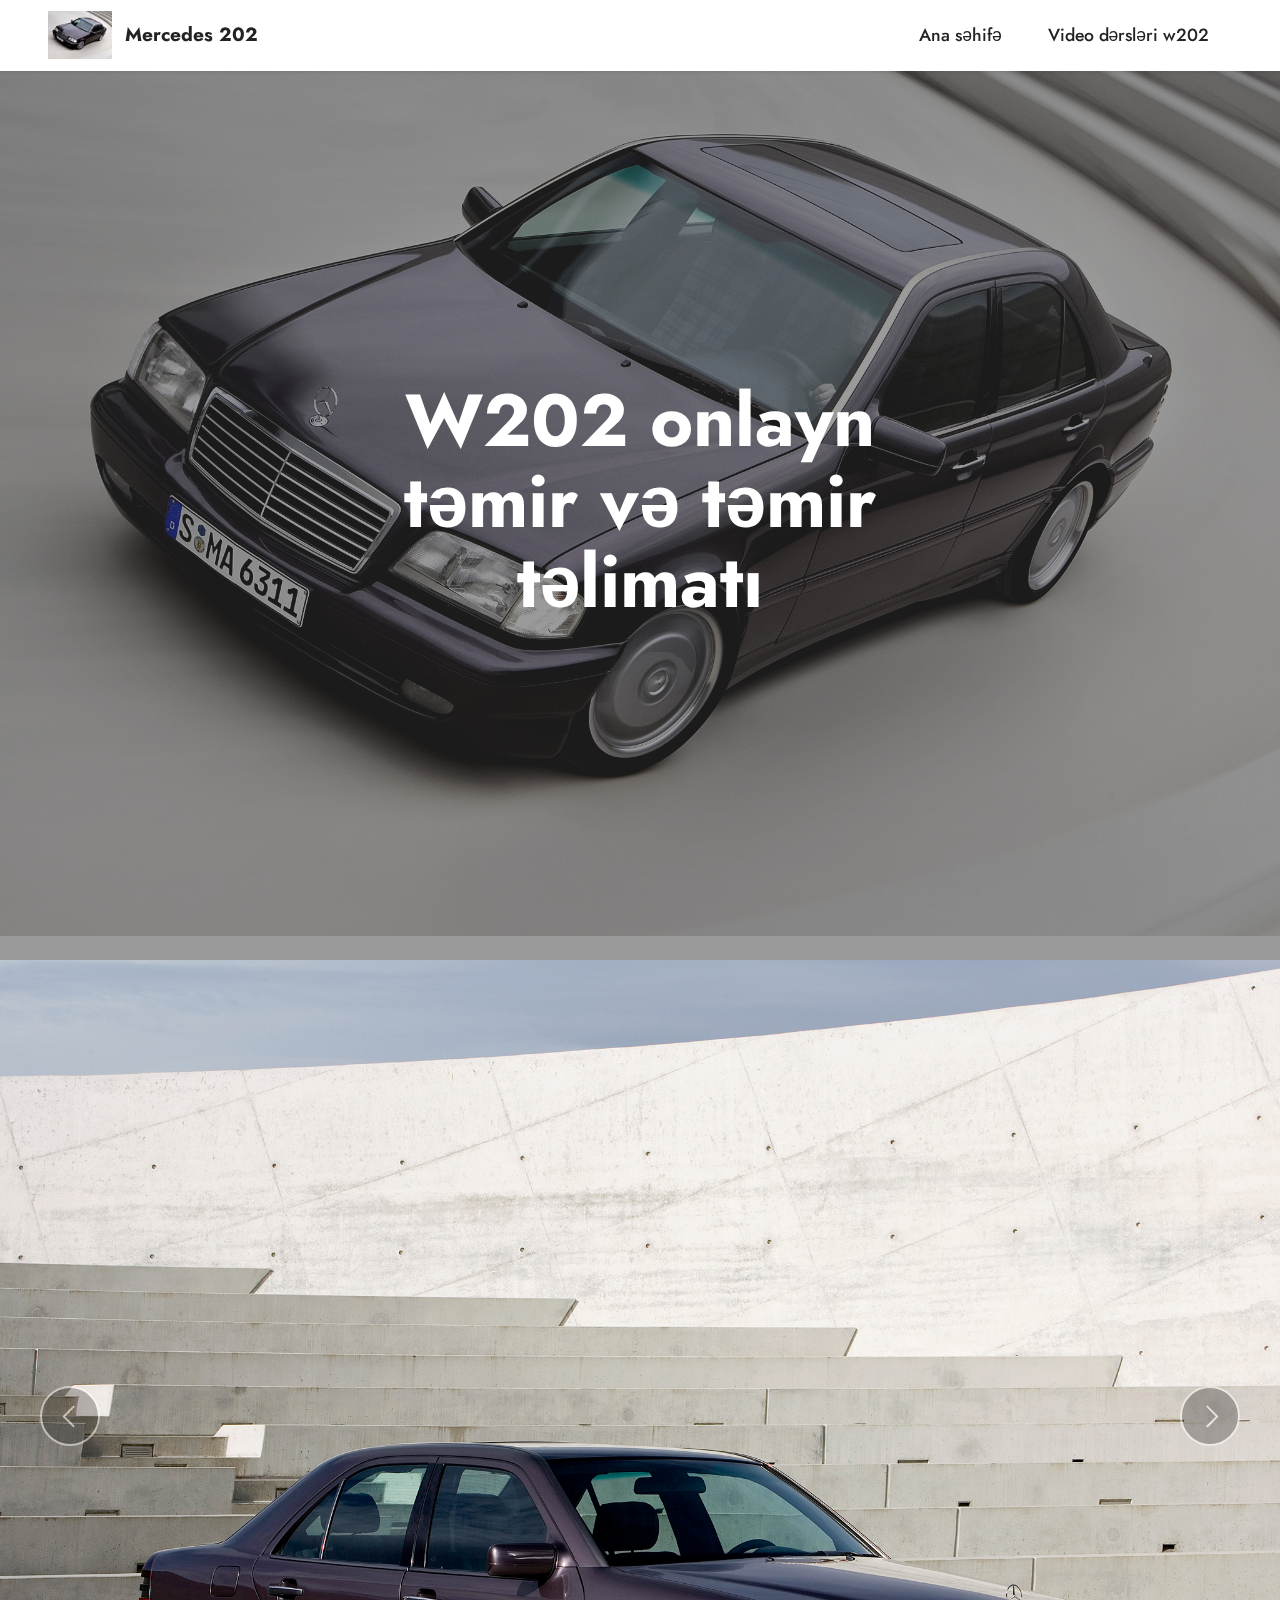
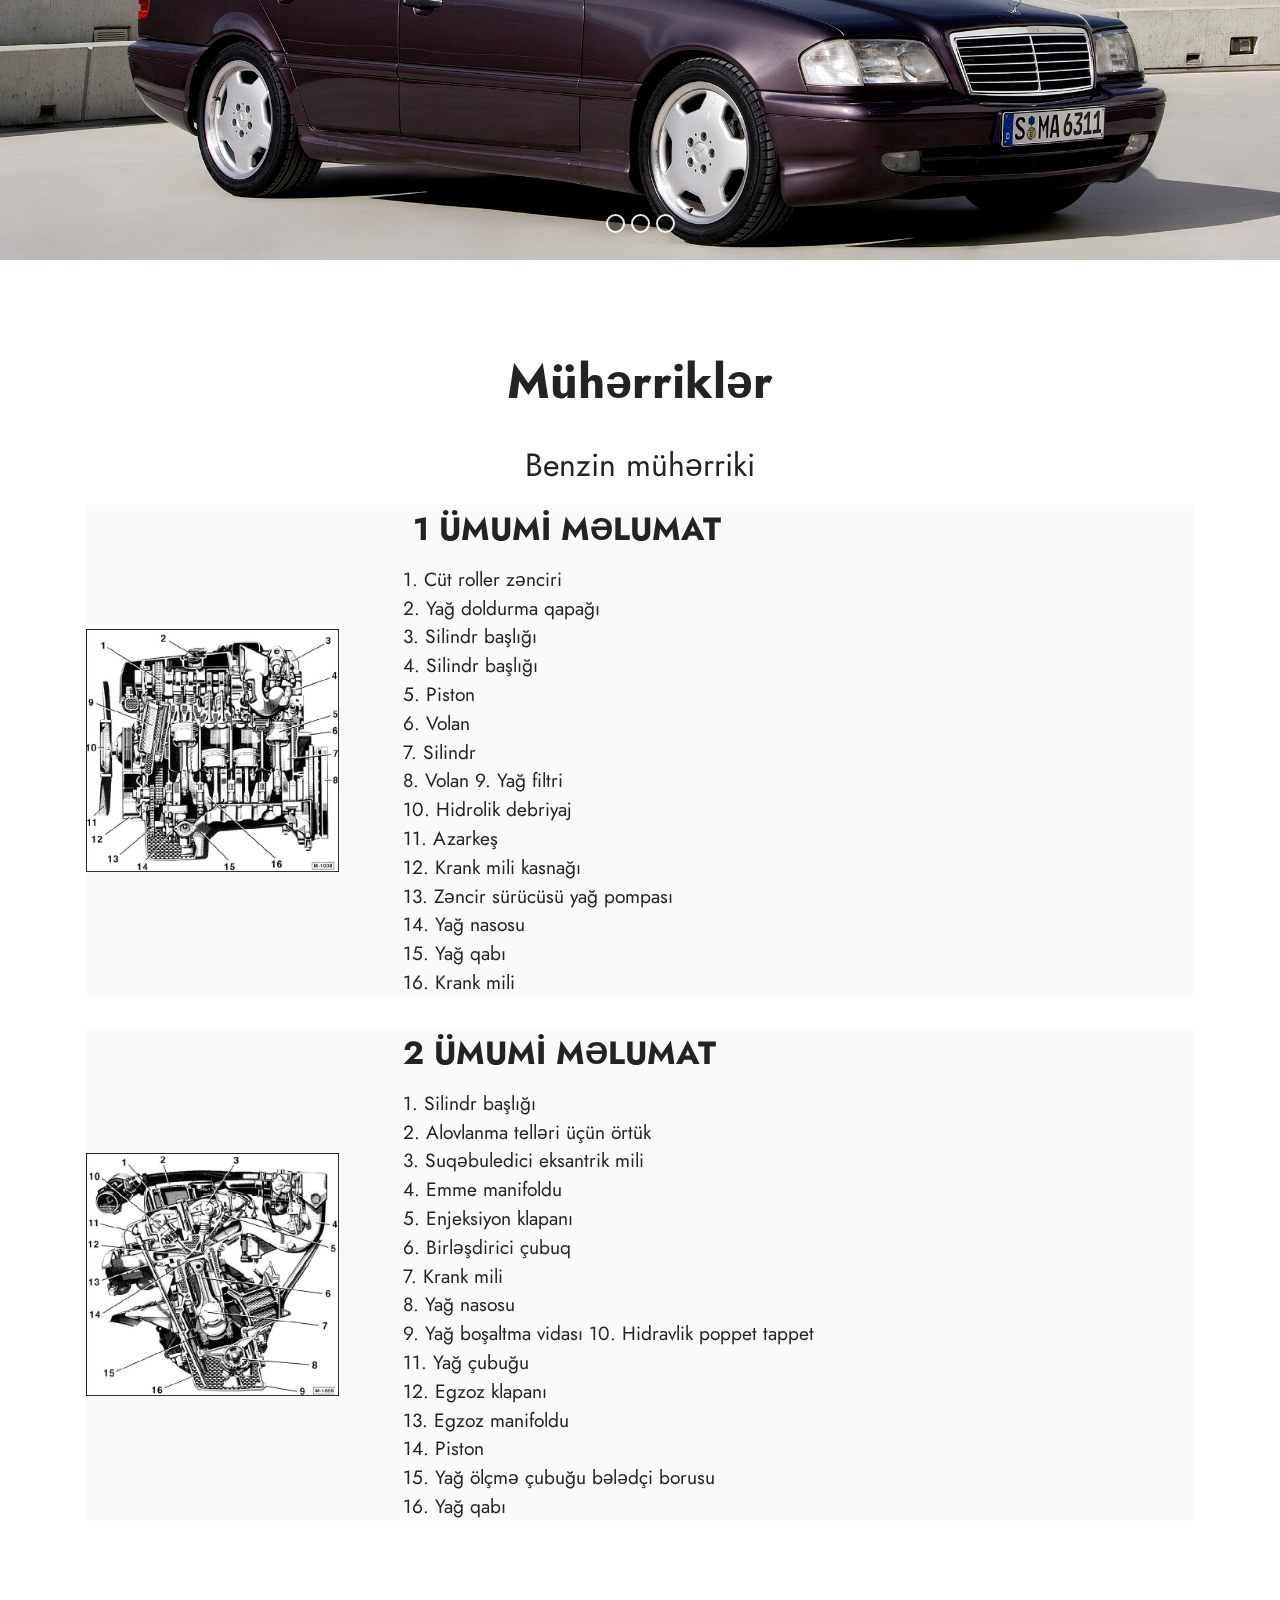
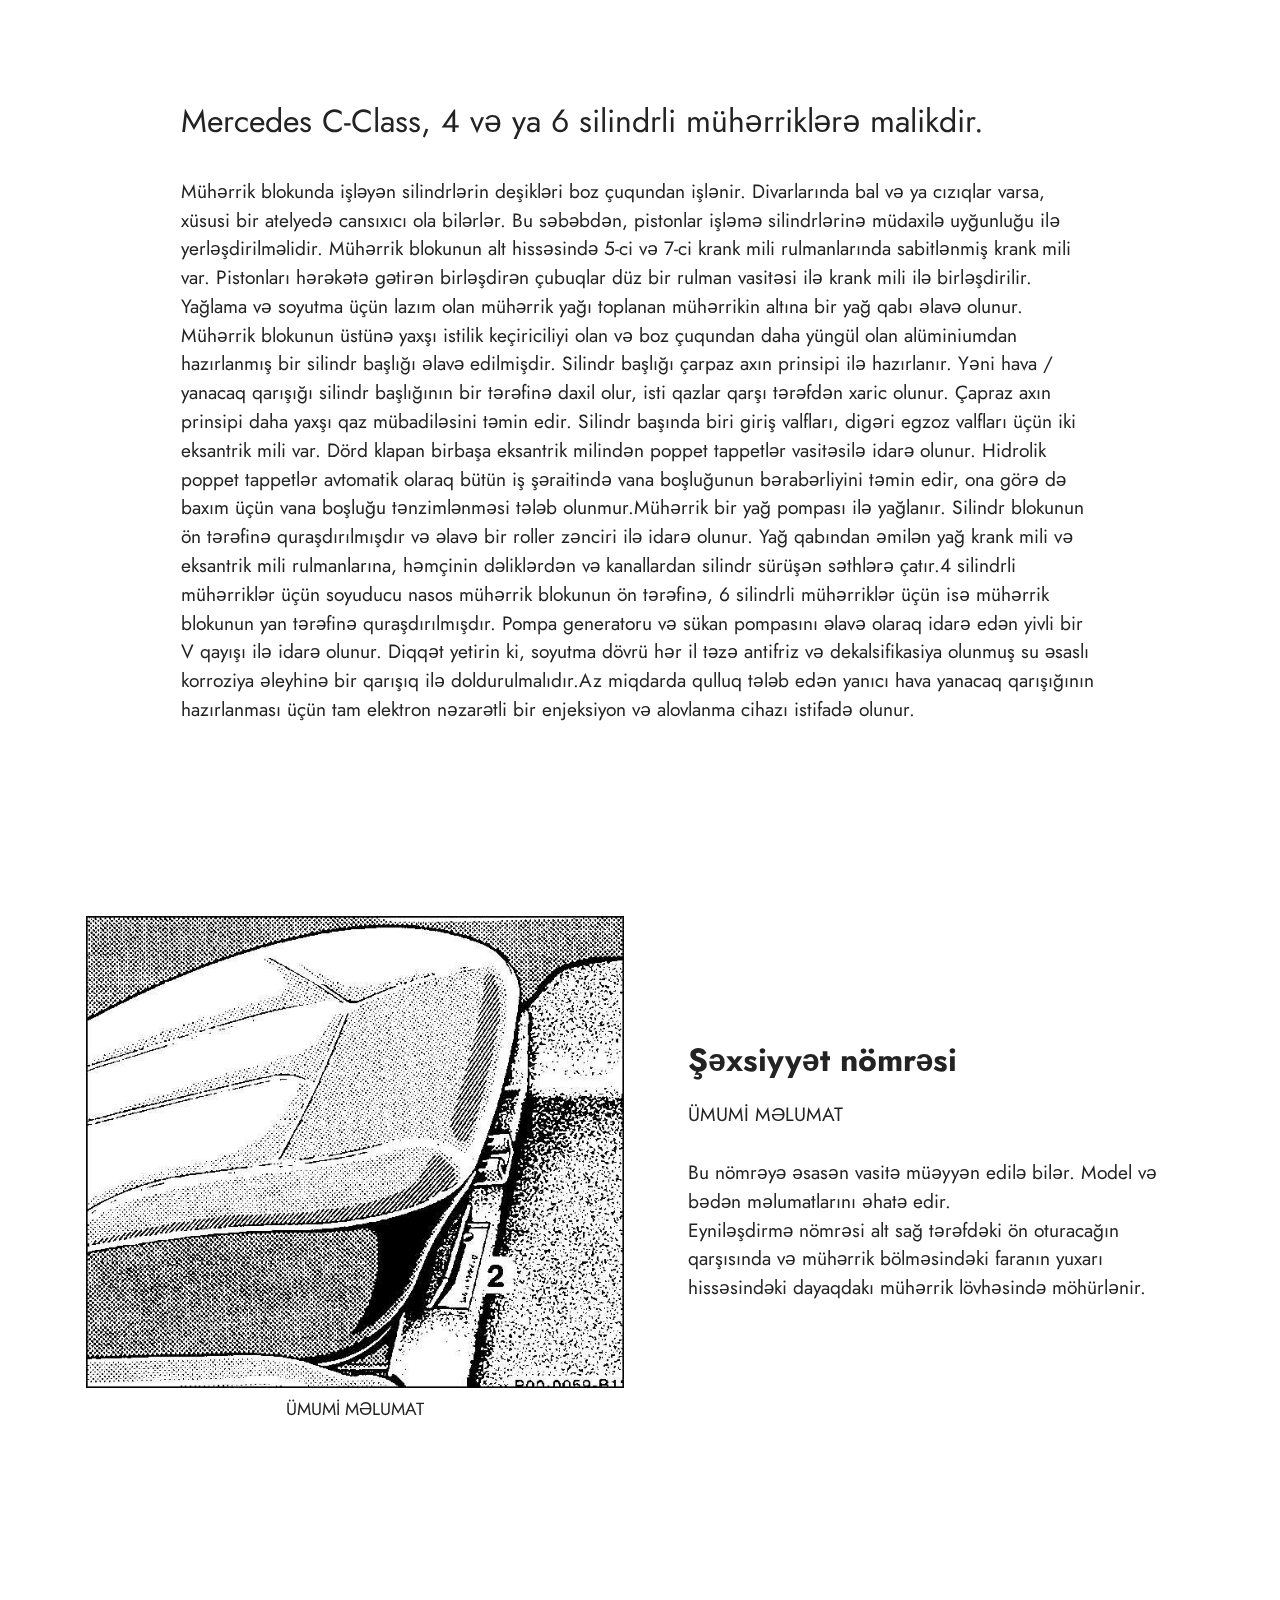
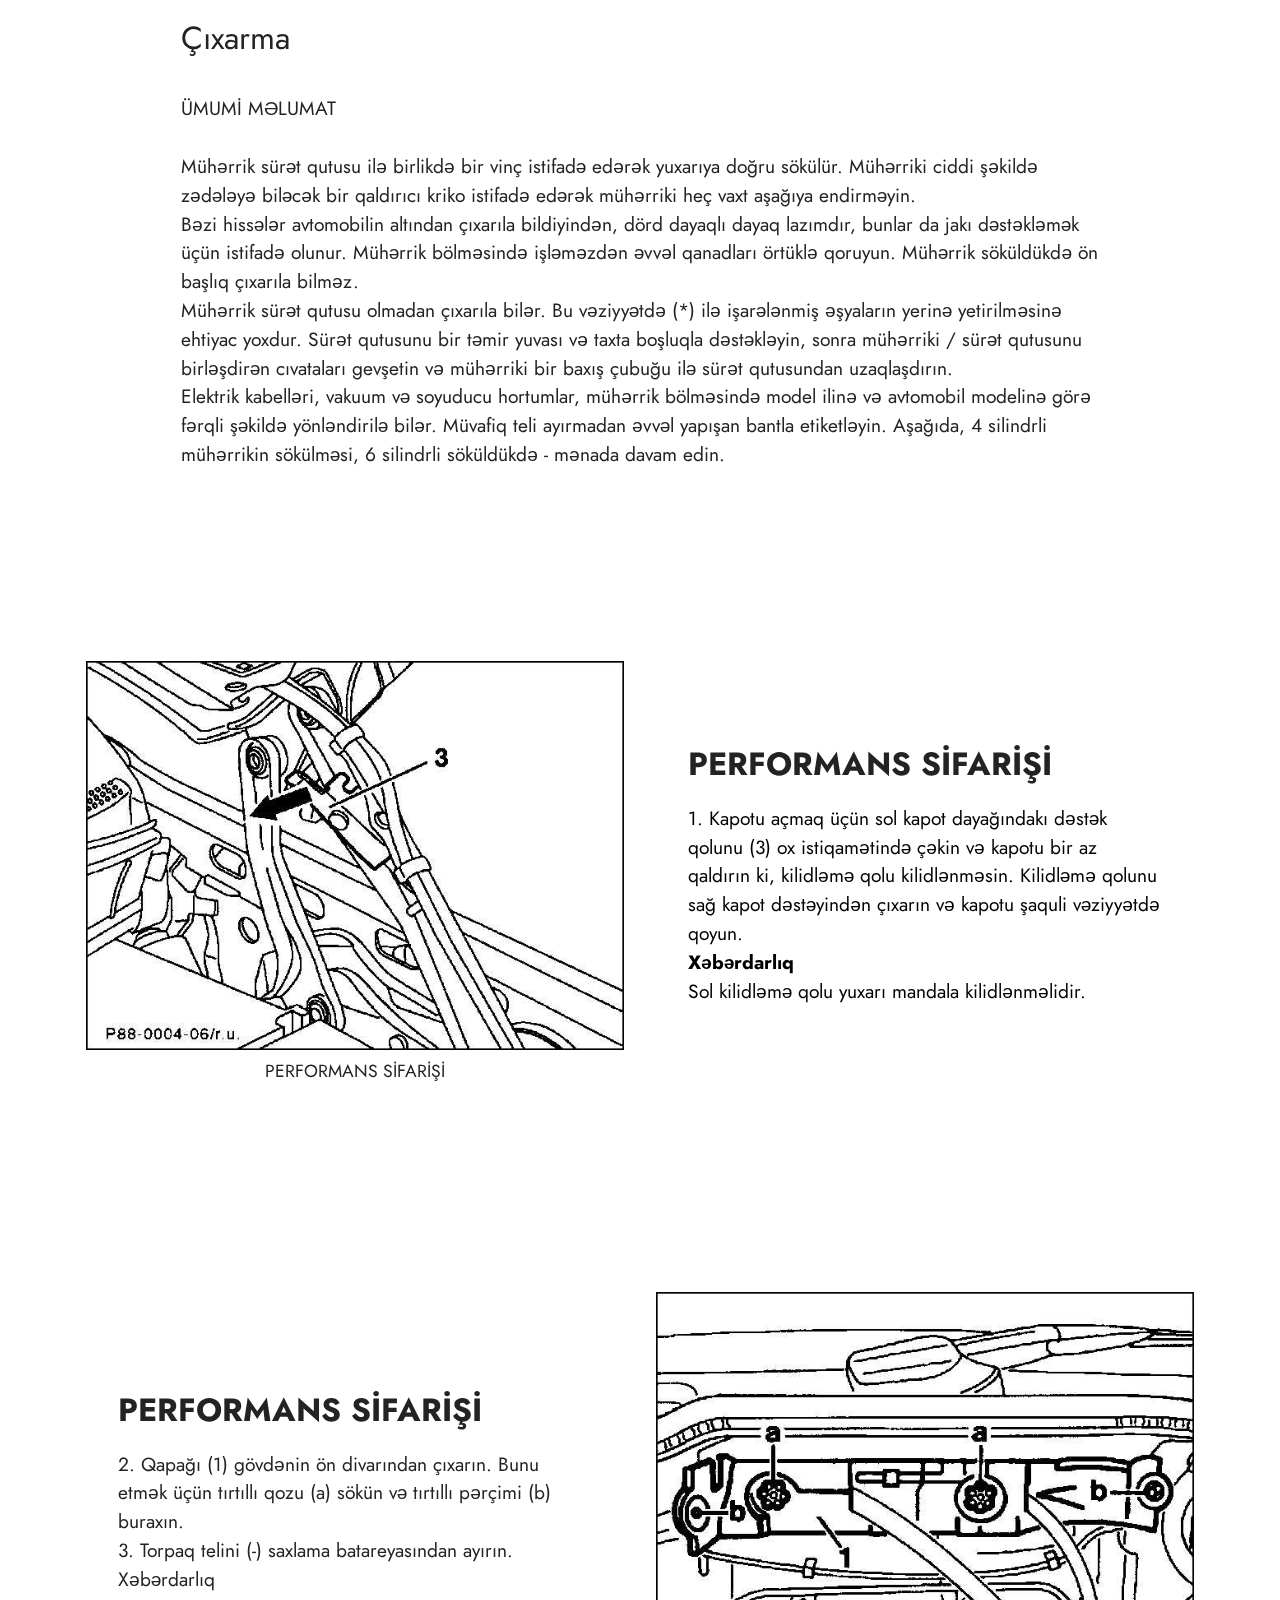
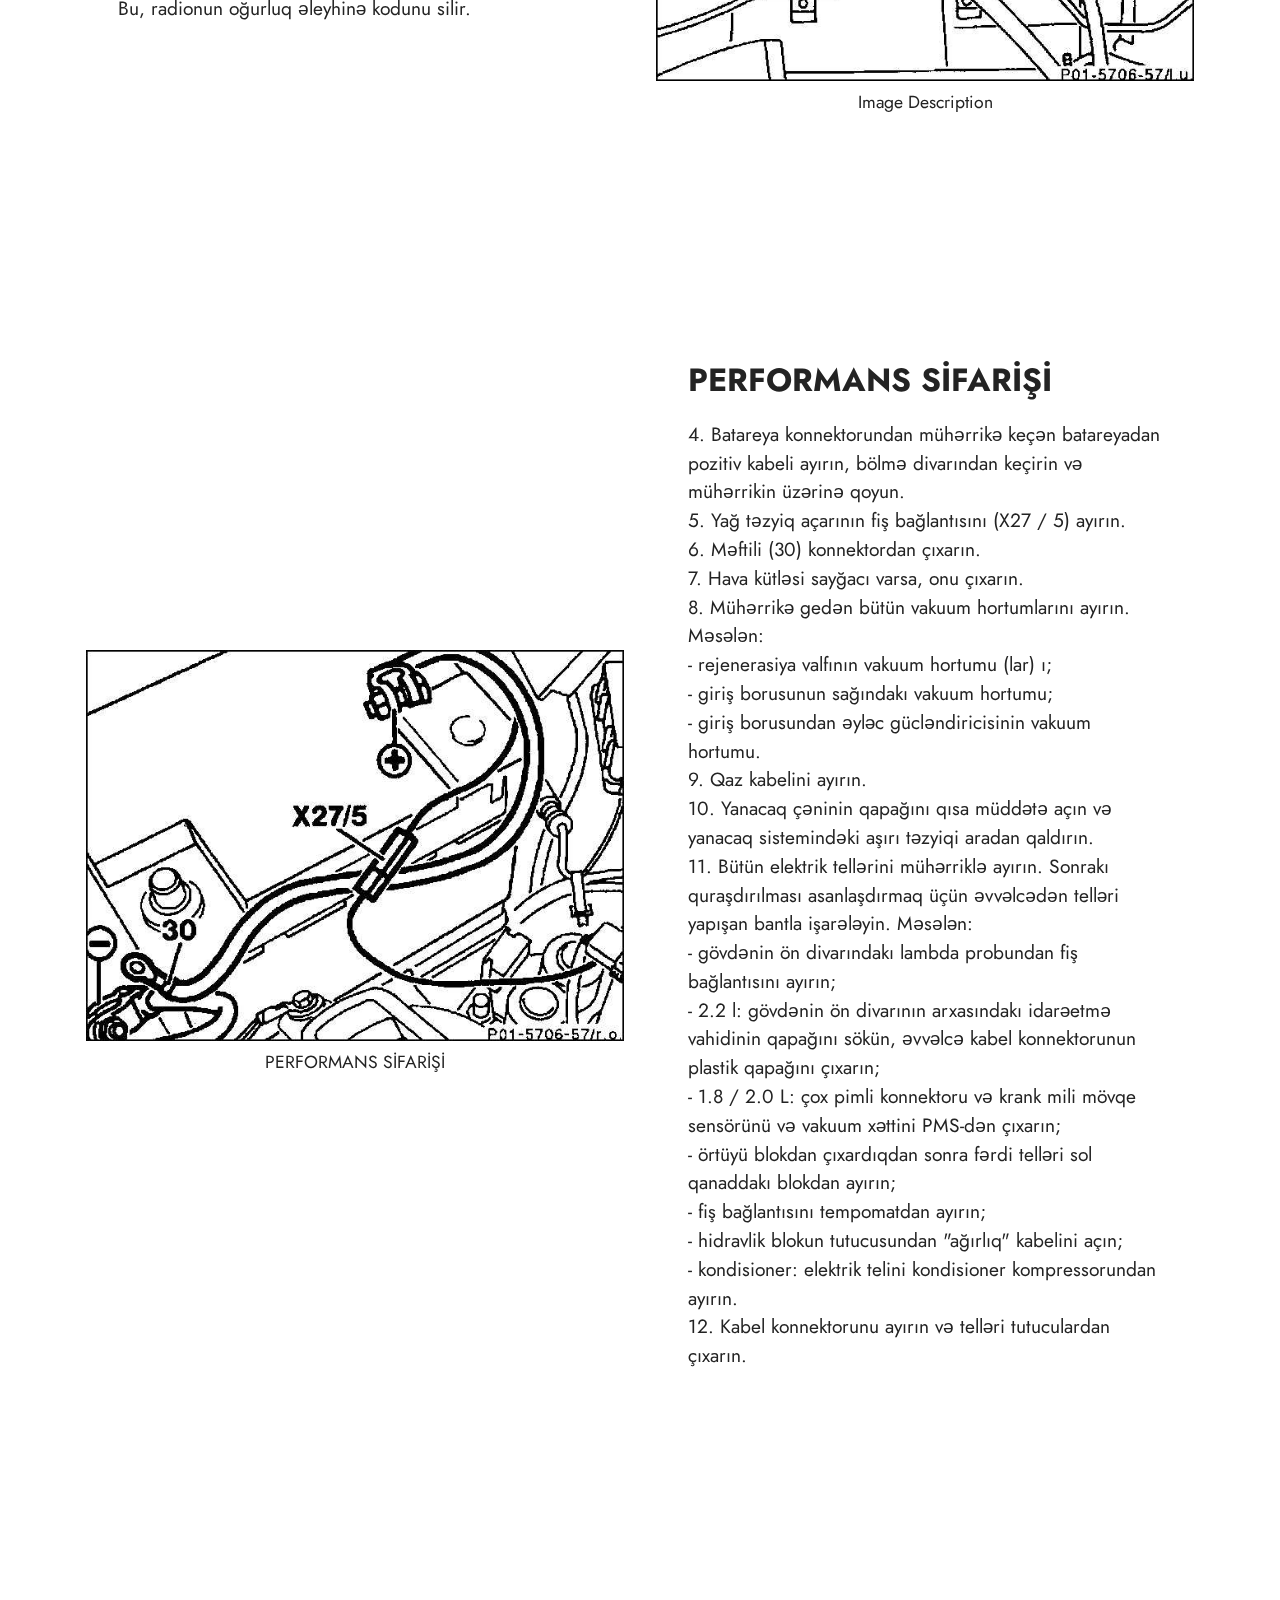
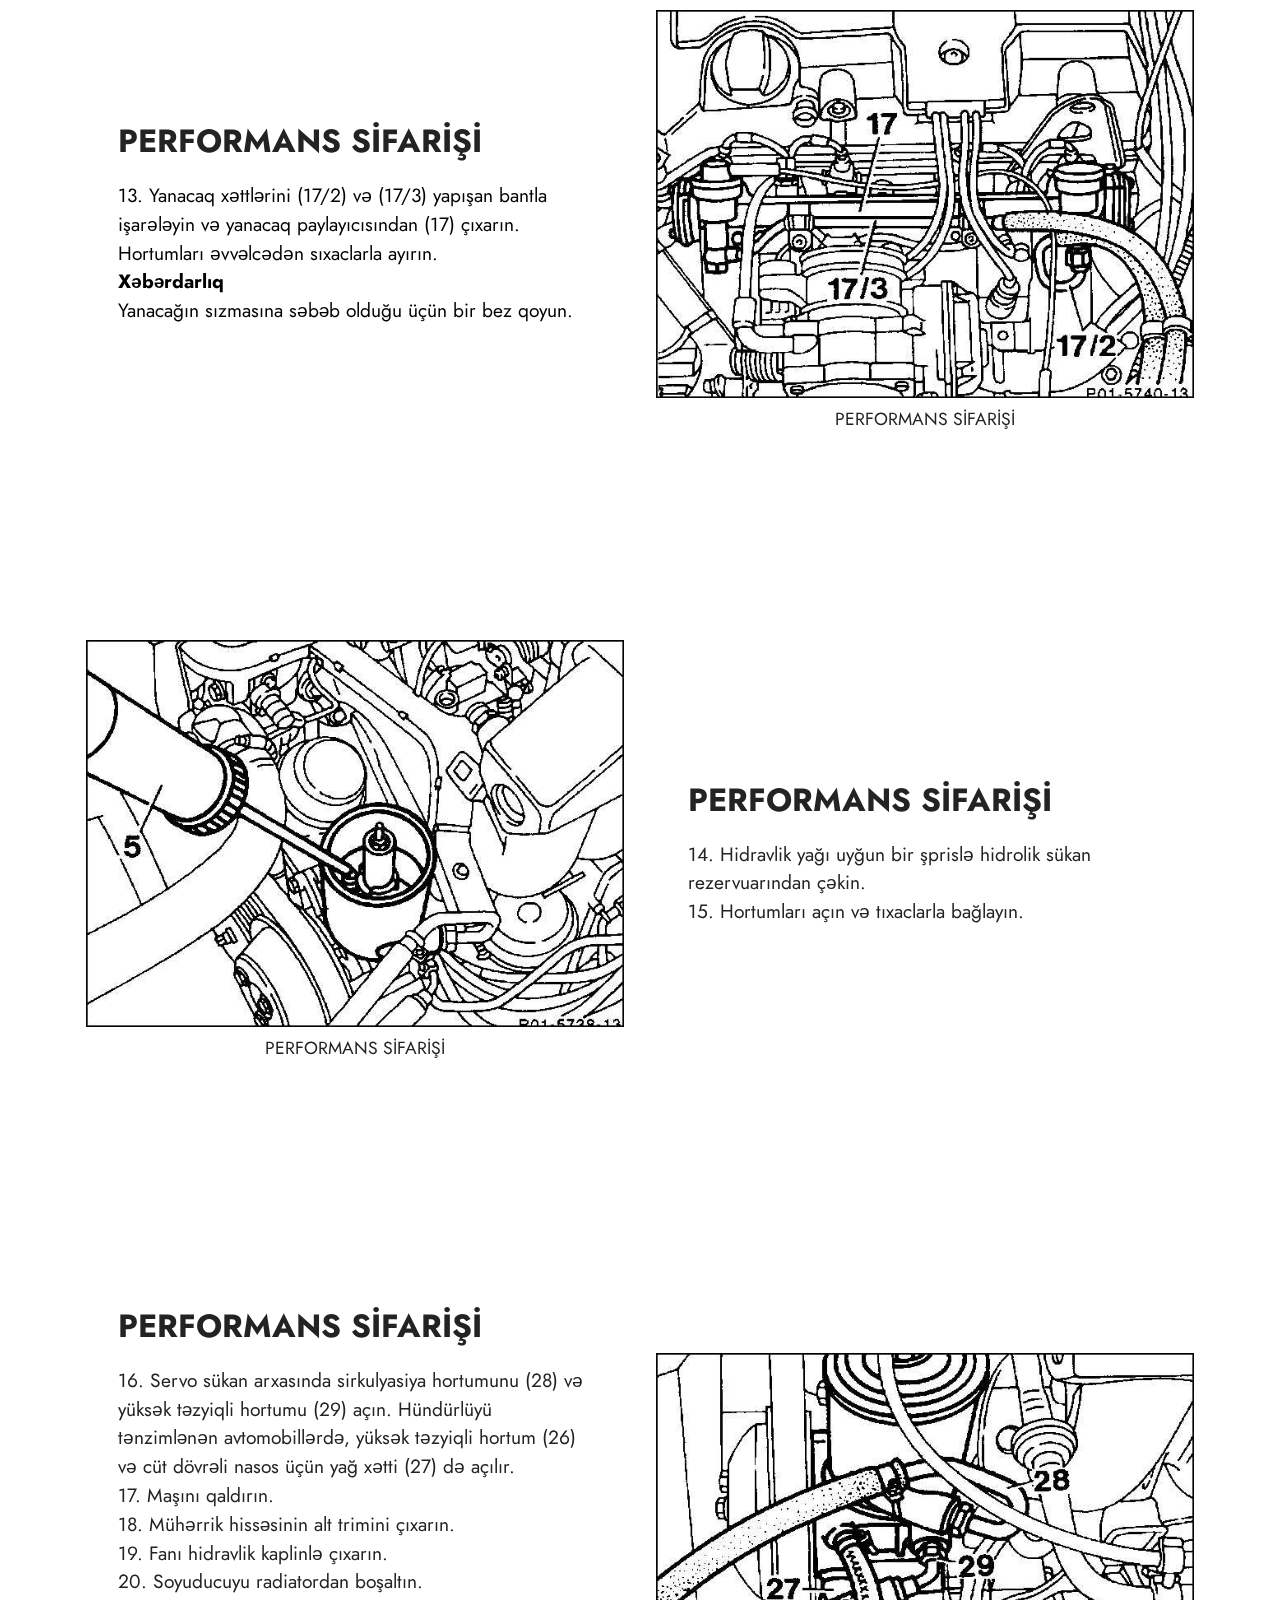
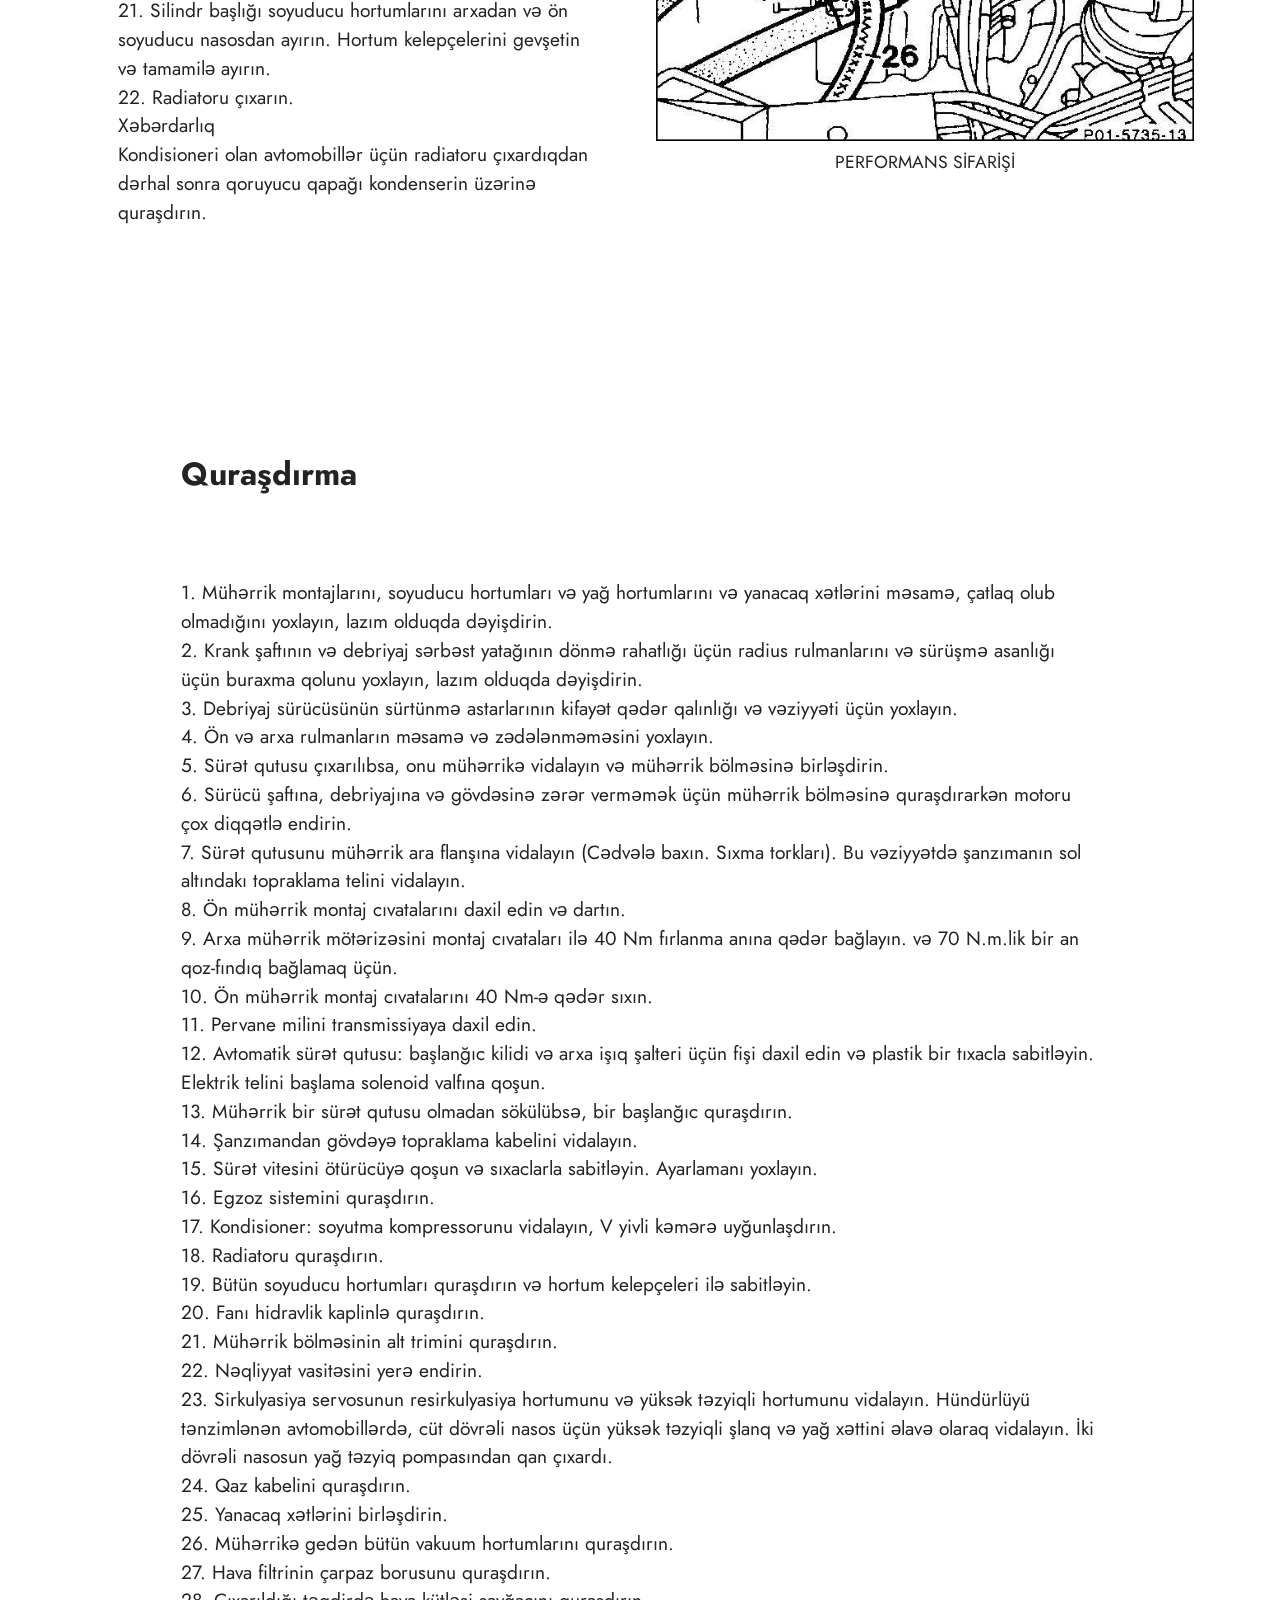
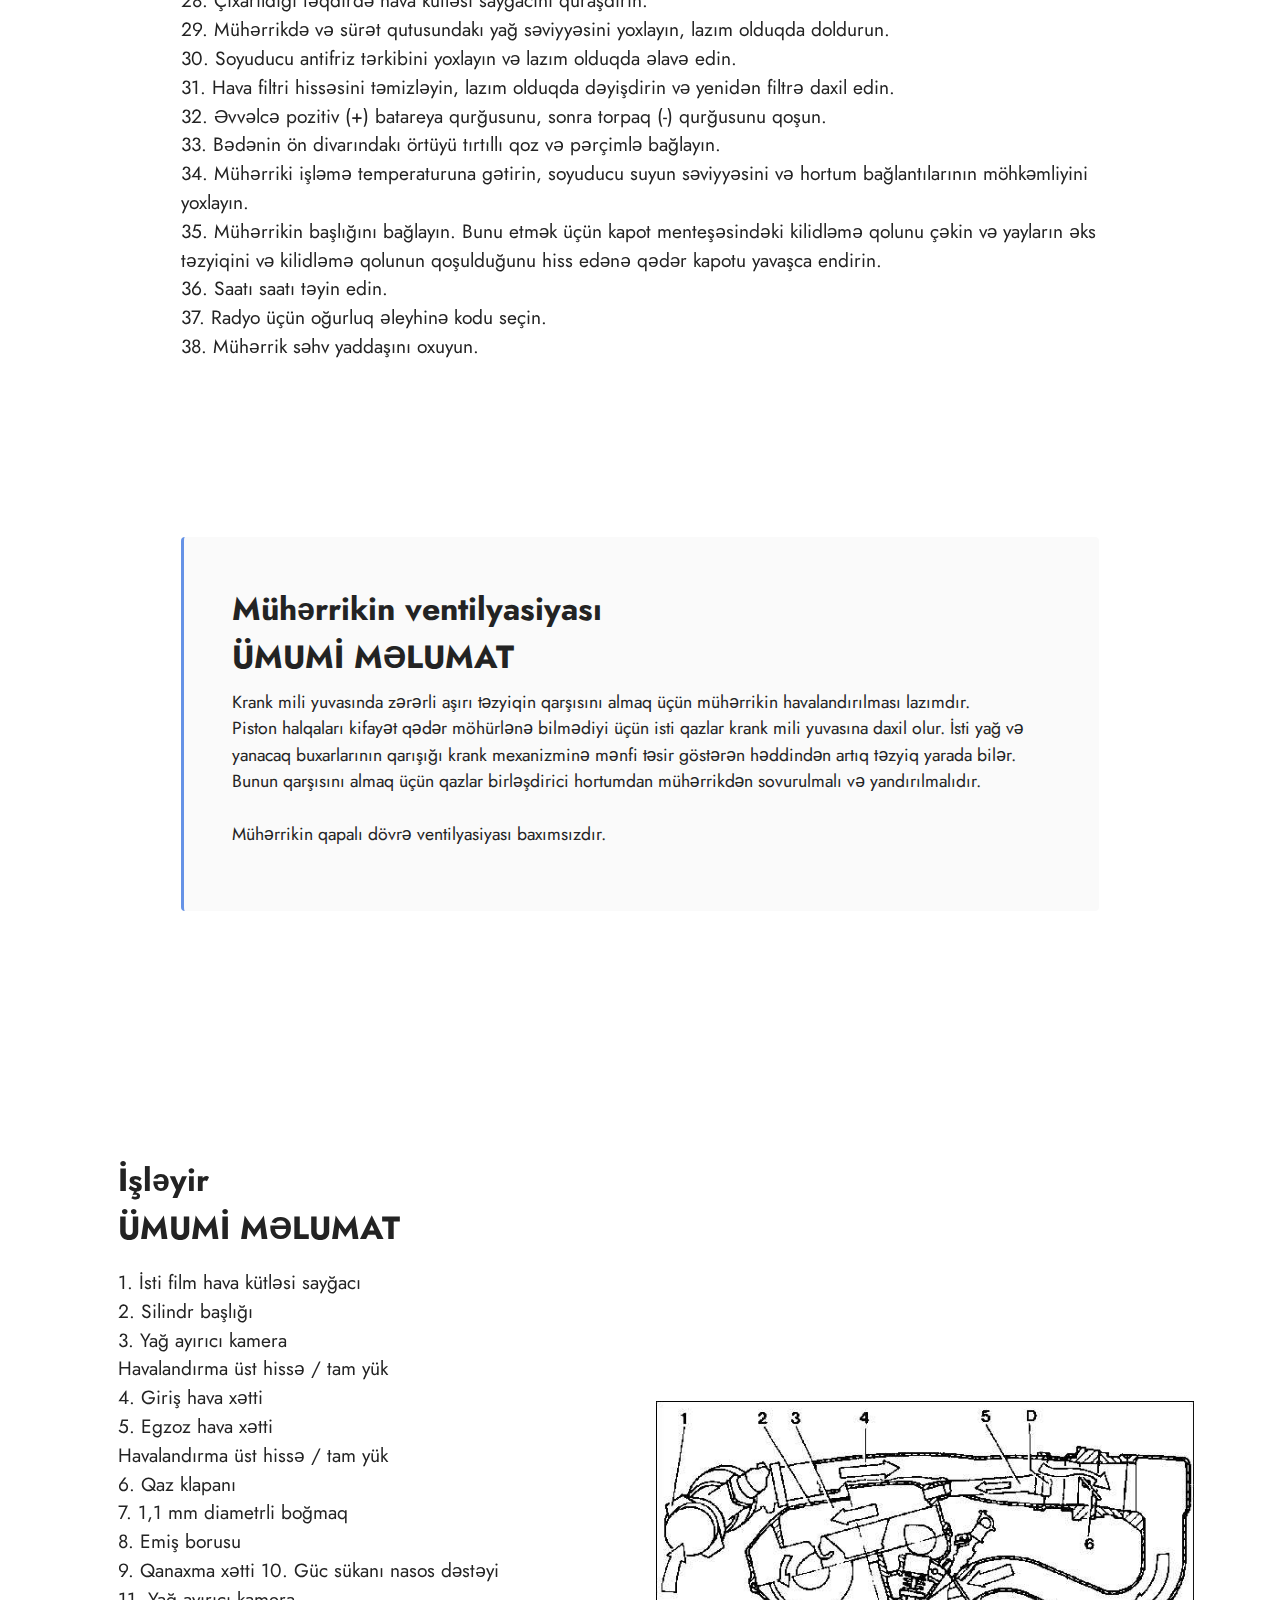
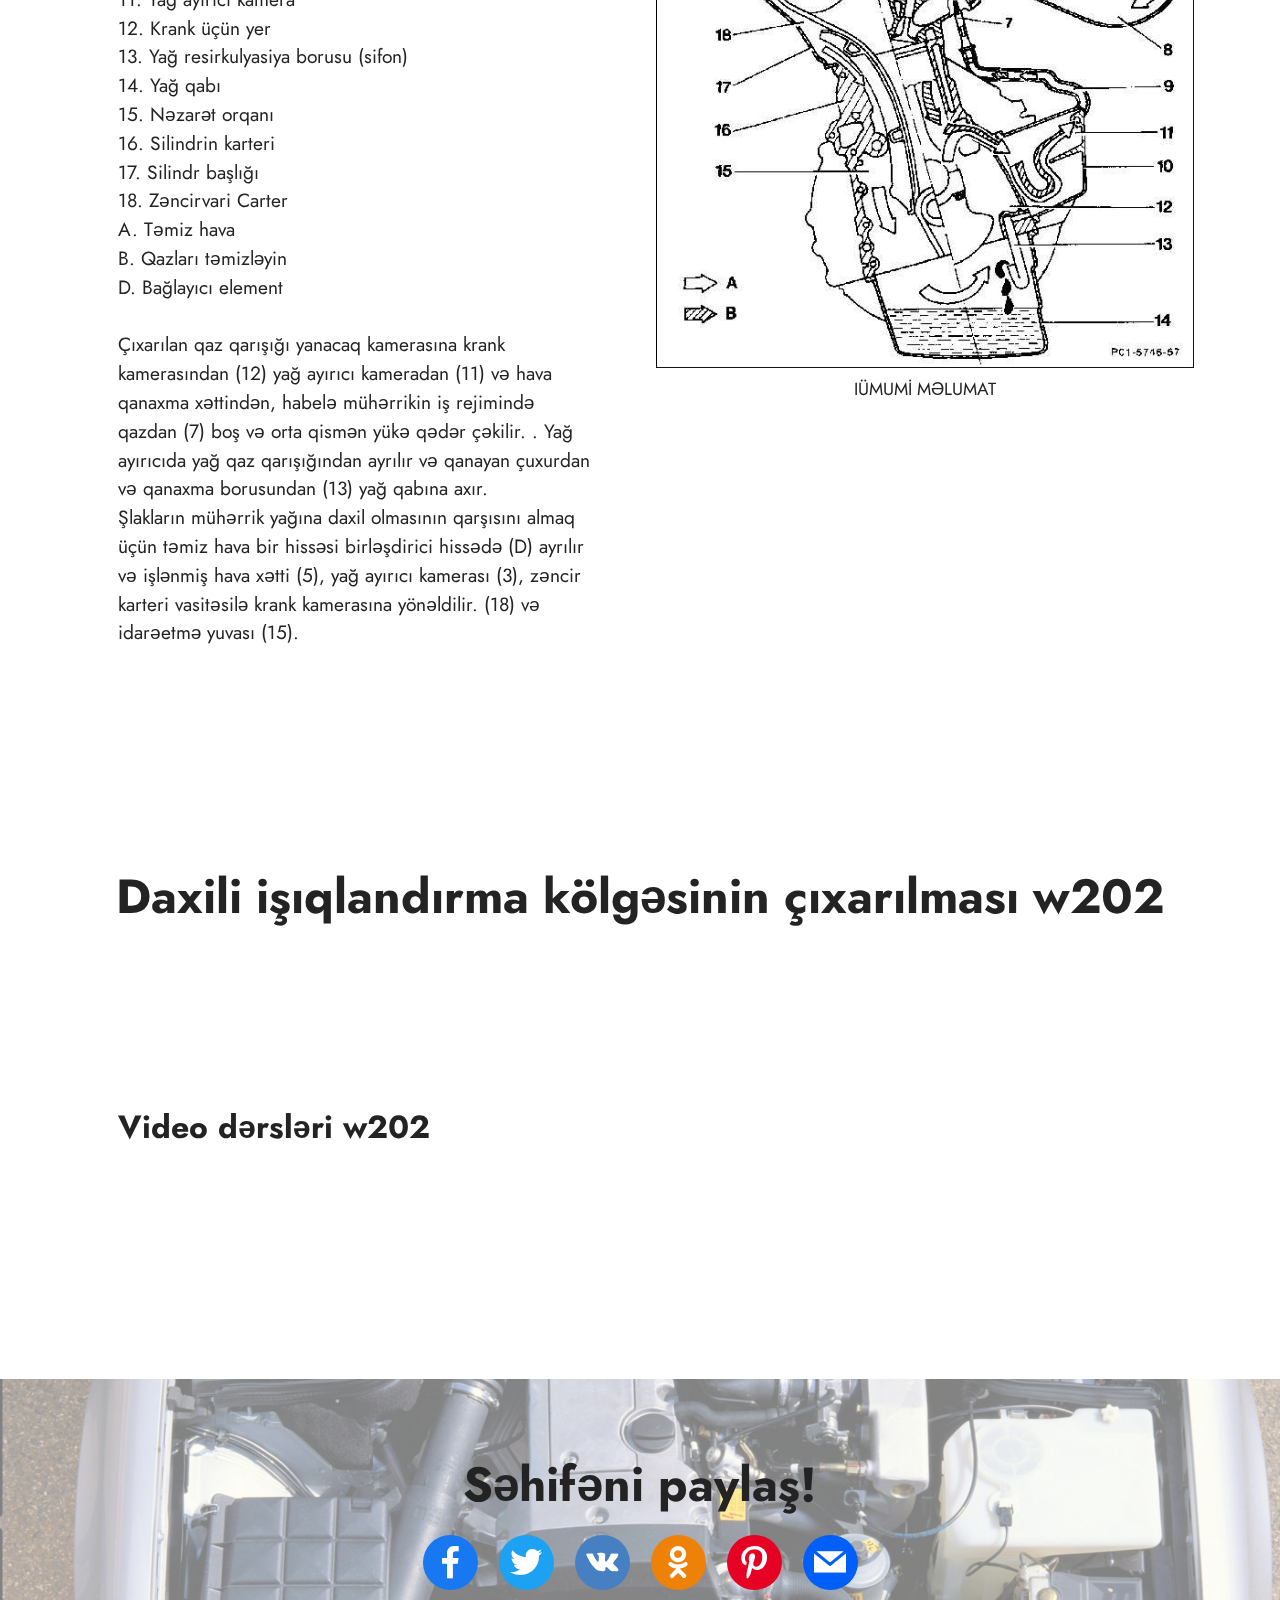
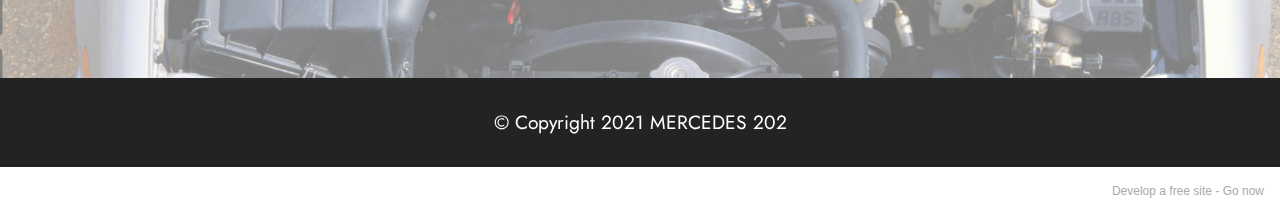
<file: index.html>
<!DOCTYPE html>
<html  >
<head>
  <!-- Site made with Mobirise Website Builder v5.2.0, https://mobirise.com -->
  <meta charset="UTF-8">
  <meta http-equiv="X-UA-Compatible" content="IE=edge">
  <meta name="generator" content="Mobirise v5.2.0, mobirise.com">
  <meta name="viewport" content="width=device-width, initial-scale=1, minimum-scale=1">
  <link rel="shortcut icon" href="assets/images/074.jpg" type="image/x-icon">
  <meta name="description" content="temirler">
  
  
  <title>Mercedes 202</title>
  <link rel="stylesheet" href="assets/web/assets/mobirise-icons2/mobirise2.css">
  <link rel="stylesheet" href="assets/tether/tether.min.css">
  <link rel="stylesheet" href="assets/bootstrap/css/bootstrap.min.css">
  <link rel="stylesheet" href="assets/bootstrap/css/bootstrap-grid.min.css">
  <link rel="stylesheet" href="assets/bootstrap/css/bootstrap-reboot.min.css">
  <link rel="stylesheet" href="assets/web/assets/gdpr-plugin/gdpr-styles.css">
  <link rel="stylesheet" href="assets/socicon/css/styles.css">
  <link rel="stylesheet" href="assets/dropdown/css/style.css">
  <link rel="stylesheet" href="assets/theme/css/style.css">
  <link rel="preload" as="style" href="assets/mobirise/css/mbr-additional.css"><link rel="stylesheet" href="assets/mobirise/css/mbr-additional.css" type="text/css">
  
  
  
  
</head>
<body>
  
  <section class="menu menu1 cid-sqptjKStbD" once="menu" id="menu1-1f">
    

    <nav class="navbar navbar-dropdown navbar-fixed-top navbar-expand-lg">
        <div class="container-fluid">
            <div class="navbar-brand">
                <span class="navbar-logo">
                    
                        <img src="assets/images/005-96x72.jpg" alt="" style="height: 3rem;">
                    
                </span>
                <span class="navbar-caption-wrap"><a class="navbar-caption text-black display-7" href="https://mobiri.se">Mercedes 202</a></span>
            </div>
            <button class="navbar-toggler" type="button" data-toggle="collapse" data-target="#navbarSupportedContent" aria-controls="navbarNavAltMarkup" aria-expanded="false" aria-label="Toggle navigation">
                <div class="hamburger">
                    <span></span>
                    <span></span>
                    <span></span>
                    <span></span>
                </div>
            </button>
            <div class="collapse navbar-collapse" id="navbarSupportedContent">
                <ul class="navbar-nav nav-dropdown nav-right" data-app-modern-menu="true"><li class="nav-item"><a class="nav-link link text-black text-primary display-4" href="index.html#header4-1" target="_blank">
                            Ana səhifə</a></li>
                    <li class="nav-item"><a class="nav-link link text-black text-primary display-4" href="inde.html#header18-y" target="_blank">
                            Video dərsləri w202</a></li></ul>
                
                
            </div>
        </div>
    </nav>
</section>

<section class="header4 cid-sqofHz4t8z mbr-fullscreen mbr-parallax-background" id="header4-1">

    
    <div class="mbr-overlay"></div>
    <div class="container">
        <div class="row">
            <div class="content-wrap">
                <h1 class="mbr-section-title mbr-fonts-style mbr-white mb-3 display-1"><strong>W202 onlayn təmir və təmir təlimatı</strong></h1>
                
                

                
            </div>
        </div>
    </div>
</section>

<section class="slider1 cid-sqoQ2feq9O mbr-fullscreen" id="slider1-v">
    
    <div class="carousel slide carousel-fade" id="sqv5F8CyTr" data-ride="carousel" data-interval="3000">
        <ol class="carousel-indicators">
            <li data-slide-to="0" class="active" data-target="#sqv5F8CyTr"></li><li data-slide-to="1" class="active" data-target="#sqv5F8CyTr"></li><li data-slide-to="2" class="active" data-target="#sqv5F8CyTr"></li>
            
            
        </ol>
        <div class="carousel-inner">
            <div class="carousel-item slider-image item active">
                <div class="item-wrapper">
                    <img class="d-block w-100" src="assets/images/003.jpg">
                    
                    
                </div>
            </div>
            <div class="carousel-item slider-image item">
                <div class="item-wrapper">
                    <img class="d-block w-100" src="assets/images/007.jpg">
                    
                    
                </div>
            </div>
            <div class="carousel-item slider-image item">
                <div class="item-wrapper">
                    <img class="d-block w-100" src="assets/images/008.jpg">
                    
                    
                </div>
            </div>
        </div>
        <a class="carousel-control carousel-control-prev" role="button" data-slide="prev" href="#sqv5F8CyTr">
            <span class="mobi-mbri mobi-mbri-arrow-prev" aria-hidden="true"></span>
            <span class="sr-only">Previous</span>
        </a>
        <a class="carousel-control carousel-control-next" role="button" data-slide="next" href="#sqv5F8CyTr">
            <span class="mobi-mbri mobi-mbri-arrow-next" aria-hidden="true"></span>
            <span class="sr-only">Next</span>
        </a>
    </div>
</section>

<section class="features10 cid-sqofNN34pz" id="features11-5">
    <!---->
    
    
    <div class="container">
        <div class="title">
            <h3 class="mbr-section-title mbr-fonts-style mb-4 display-2">
                <strong>Mühərriklər</strong>
            </h3>
            <h4 class="mbr-section-subtitle mbr-fonts-style mb-3 display-5">Benzin mühərriki</h4>
        </div>
        <div class="card">
            <div class="card-wrapper">
                <div class="row align-items-center">
                    <div class="col-12 col-md-3">
                        <div class="image-wrapper">
                            <img src="assets/images/12-1.jpg" alt="Giriş" title="">
                        </div>
                    </div>
                    <div class="col-12 col-md">
                        <div class="card-box">
                            <div class="row">
                                <div class="col-12">
                                    <div class="top-line">
                                        <h4 class="card-title mbr-fonts-style display-5"><strong>&nbsp;1 ÜMUMİ MƏLUMAT&nbsp;</strong></h4>
                                        <p class="cost mbr-fonts-style display-5"></p>
                                    </div>
                                </div>
                                <div class="col-12">
                                    <div class="bottom-line">
                                        <p class="mbr-text mbr-fonts-style m-0 display-7">1. Cüt roller zənciri<br>2. Yağ doldurma qapağı<br>3. Silindr başlığı<br>4. Silindr başlığı<br>5. Piston<br>6. Volan<br>7. Silindr<br>8. Volan 9. Yağ filtri<br>10. Hidrolik debriyaj<br>11. Azarkeş<br>12. Krank mili kasnağı<br>13. Zəncir sürücüsü yağ pompası<br>14. Yağ nasosu<br>15. Yağ qabı<br>16. Krank mili</p>
                                    </div>
                                </div>
                            </div>
                        </div>
                    </div>
                </div>
            </div>
        </div>
        <div class="card">
            <div class="card-wrapper">
                <div class="row align-items-center">
                    <div class="col-12 col-md-3">
                        <div class="image-wrapper">
                            <img src="assets/images/12-2.jpg" alt="Mobirise" title="">
                        </div>
                    </div>
                    <div class="col-12 col-md">
                        <div class="card-box">
                            <div class="row">
                                <div class="col-12">
                                    <div class="top-line">
                                        <h4 class="card-title mbr-fonts-style display-5"><strong>2 ÜMUMİ MƏLUMAT&nbsp;</strong></h4>
                                        <p class="cost mbr-fonts-style display-5"></p>
                                    </div>
                                </div>
                                <div class="col-12">
                                    <div class="bottom-line">
                                        <p class="mbr-text mbr-fonts-style m-0 display-7">1. Silindr başlığı<br>2. Alovlanma telləri üçün örtük<br>3. Suqəbuledici eksantrik mili<br>4. Emme manifoldu<br>5. Enjeksiyon klapanı<br>6. Birləşdirici çubuq<br>7. Krank mili<br>8. Yağ nasosu<br>9. Yağ boşaltma vidası 10. Hidravlik poppet tappet<br>11. Yağ çubuğu<br>12. Egzoz klapanı<br>13. Egzoz manifoldu<br>14. Piston<br>15. Yağ ölçmə çubuğu bələdçi borusu<br>16. Yağ qabı</p>
                                    </div>
                                </div>
                            </div>
                        </div>
                    </div>
                </div>
            </div>
        </div>
        
        
        
        
    </div>
</section>

<section class="content5 cid-sqoDIzsO77" id="content5-d">
    
    <div class="container">
        <div class="row justify-content-center">
            <div class="col-md-12 col-lg-10">
                
                <h4 class="mbr-section-subtitle mbr-fonts-style mb-4 display-5">Mercedes C-Class, 4 və ya 6 silindrli mühərriklərə malikdir.</h4>
                <p class="mbr-text mbr-fonts-style display-7">Mühərrik blokunda işləyən silindrlərin deşikləri boz çuqundan işlənir. Divarlarında bal və ya cızıqlar varsa, xüsusi bir atelyedə cansıxıcı ola bilərlər. Bu səbəbdən, pistonlar işləmə silindrlərinə müdaxilə uyğunluğu ilə yerləşdirilməlidir. Mühərrik blokunun alt hissəsində 5-ci və 7-ci krank mili rulmanlarında sabitlənmiş krank mili var. Pistonları hərəkətə gətirən birləşdirən çubuqlar düz bir rulman vasitəsi ilə krank mili ilə birləşdirilir. Yağlama və soyutma üçün lazım olan mühərrik yağı toplanan mühərrikin altına bir yağ qabı əlavə olunur. Mühərrik blokunun üstünə yaxşı istilik keçiriciliyi olan və boz çuqundan daha yüngül olan alüminiumdan hazırlanmış bir silindr başlığı əlavə edilmişdir. Silindr başlığı çarpaz axın prinsipi ilə hazırlanır. Yəni hava / yanacaq qarışığı silindr başlığının bir tərəfinə daxil olur, isti qazlar qarşı tərəfdən xaric olunur. Çapraz axın prinsipi daha yaxşı qaz mübadiləsini təmin edir. Silindr başında biri giriş valfları, digəri egzoz valfları üçün iki eksantrik mili var. Dörd klapan birbaşa eksantrik milindən poppet tappetlər vasitəsilə idarə olunur. Hidrolik poppet tappetlər avtomatik olaraq bütün iş şəraitində vana boşluğunun bərabərliyini təmin edir, ona görə də baxım üçün vana boşluğu tənzimlənməsi tələb olunmur.Mühərrik bir yağ pompası ilə yağlanır. Silindr blokunun ön tərəfinə quraşdırılmışdır və əlavə bir roller zənciri ilə idarə olunur. Yağ qabından əmilən yağ krank mili və eksantrik mili rulmanlarına, həmçinin dəliklərdən və kanallardan silindr sürüşən səthlərə çatır.4 silindrli mühərriklər üçün soyuducu nasos mühərrik blokunun ön tərəfinə, 6 silindrli mühərriklər üçün isə mühərrik blokunun yan tərəfinə quraşdırılmışdır. Pompa generatoru və sükan pompasını əlavə olaraq idarə edən yivli bir V qayışı ilə idarə olunur. Diqqət yetirin ki, soyutma dövrü hər il təzə antifriz və dekalsifikasiya olunmuş su əsaslı korroziya əleyhinə bir qarışıq ilə doldurulmalıdır.Az miqdarda qulluq tələb edən yanıcı hava yanacaq qarışığının hazırlanması üçün tam elektron nəzarətli bir enjeksiyon və alovlanma cihazı istifadə olunur.</p>
            </div>
        </div>
    </div>
</section>

<section class="image1 cid-sqoGfH82L9" id="image1-i">
    

    

    <div class="container">
        <div class="row align-items-center">
            <div class="col-12 col-lg-6">
                <div class="image-wrapper">
                    <img src="assets/images/11-1.jpg" alt="ÜMUMİ MƏLUMAT">
                    <p class="mbr-description mbr-fonts-style pt-2 align-center display-4">
                    ÜMUMİ MƏLUMAT</p>
                </div>
            </div>
            <div class="col-12 col-lg">
                <div class="text-wrapper">
                    <h3 class="mbr-section-title mbr-fonts-style mb-3 display-5"><strong>Şəxsiyyət nömrəsi</strong></h3>
                    <p class="mbr-text mbr-fonts-style display-7">ÜMUMİ MƏLUMAT<br><br>Bu nömrəyə əsasən vasitə müəyyən edilə bilər. Model və bədən məlumatlarını əhatə edir.<br>Eyniləşdirmə nömrəsi alt sağ tərəfdəki ön oturacağın qarşısında və mühərrik bölməsindəki faranın yuxarı hissəsindəki dayaqdakı mühərrik lövhəsində möhürlənir.</p>
                </div>
            </div>
        </div>
    </div>
</section>

<section class="content5 cid-sqoH4Hgpng" id="content5-j">
    
    <div class="container">
        <div class="row justify-content-center">
            <div class="col-md-12 col-lg-10">
                
                <h4 class="mbr-section-subtitle mbr-fonts-style mb-4 display-5">
                    Çıxarma
                </h4>
                <p class="mbr-text mbr-fonts-style display-7">ÜMUMİ MƏLUMAT<br><br>Mühərrik sürət qutusu ilə birlikdə bir vinç istifadə edərək yuxarıya doğru sökülür. Mühərriki ciddi şəkildə zədələyə biləcək bir qaldırıcı kriko istifadə edərək mühərriki heç vaxt aşağıya endirməyin.<br>Bəzi hissələr avtomobilin altından çıxarıla bildiyindən, dörd dayaqlı dayaq lazımdır, bunlar da jakı dəstəkləmək üçün istifadə olunur. Mühərrik bölməsində işləməzdən əvvəl qanadları örtüklə qoruyun. Mühərrik söküldükdə ön başlıq çıxarıla bilməz.<br>Mühərrik sürət qutusu olmadan çıxarıla bilər. Bu vəziyyətdə (*) ilə işarələnmiş əşyaların yerinə yetirilməsinə ehtiyac yoxdur. Sürət qutusunu bir təmir yuvası və taxta boşluqla dəstəkləyin, sonra mühərriki / sürət qutusunu birləşdirən cıvataları gevşetin və mühərriki bir baxış çubuğu ilə sürət qutusundan uzaqlaşdırın.<br>Elektrik kabelləri, vakuum və soyuducu hortumlar, mühərrik bölməsində model ilinə və avtomobil modelinə görə fərqli şəkildə yönləndirilə bilər. Müvafiq teli ayırmadan əvvəl yapışan bantla etiketləyin. Aşağıda, 4 silindrli mühərrikin sökülməsi, 6 silindrli söküldükdə - mənada davam edin.</p>
            </div>
        </div>
    </div>
</section>

<section class="image1 cid-sqoHGud4U6" id="image1-k">
    

    

    <div class="container">
        <div class="row align-items-center">
            <div class="col-12 col-lg-6">
                <div class="image-wrapper">
                    <img src="assets/images/14-1.jpg" alt="PERFORMANS SİFARİŞİ">
                    <p class="mbr-description mbr-fonts-style pt-2 align-center display-4">
                    PERFORMANS SİFARİŞİ</p>
                </div>
            </div>
            <div class="col-12 col-lg">
                <div class="text-wrapper">
                    <h3 class="mbr-section-title mbr-fonts-style mb-3 display-5"><strong>PERFORMANS SİFARİŞİ</strong></h3>
                    <p class="mbr-text mbr-fonts-style display-7">1. Kapotu açmaq üçün sol kapot dayağındakı dəstək qolunu (3) ox istiqamətində çəkin və kapotu bir az qaldırın ki, kilidləmə qolu kilidlənməsin. Kilidləmə qolunu sağ kapot dəstəyindən çıxarın və kapotu şaquli vəziyyətdə qoyun.<br><strong>Xəbərdarlıq</strong><br>  Sol kilidləmə qolu yuxarı mandala kilidlənməlidir.</p>
                </div>
            </div>
        </div>
    </div>
</section>

<section class="image2 cid-sqoIveq508" id="image2-l">
    

    

    <div class="container">
        <div class="row align-items-center">
            <div class="col-12 col-lg-6">
                <div class="image-wrapper">
                    <img src="assets/images/14-2.jpg" alt="PERFORMANS SİFARİŞİ">
                    <p class="mbr-description mbr-fonts-style mt-2 align-center display-4">
                        Image Description</p>
                </div>
            </div>
            <div class="col-12 col-lg">
                <div class="text-wrapper">
                    <h3 class="mbr-section-title mbr-fonts-style mb-3 display-5"><strong>PERFORMANS SİFARİŞİ</strong></h3>
                    <p class="mbr-text mbr-fonts-style display-7">2. Qapağı (1) gövdənin ön divarından çıxarın. Bunu etmək üçün tırtıllı qozu (a) sökün və tırtıllı pərçimi (b) buraxın.<br>3. Torpaq telini (-) saxlama batareyasından ayırın.<br>Xəbərdarlıq<br>  Bu, radionun oğurluq əleyhinə kodunu silir.</p>
                </div>
            </div>
        </div>
    </div>
</section>

<section class="image1 cid-sqoINSSPlw" id="image1-m">
    

    

    <div class="container">
        <div class="row align-items-center">
            <div class="col-12 col-lg-6">
                <div class="image-wrapper">
                    <img src="assets/images/14-3.jpg" alt="PERFORMANS SİFARİŞİ">
                    <p class="mbr-description mbr-fonts-style pt-2 align-center display-4">
                    PERFORMANS SİFARİŞİ</p>
                </div>
            </div>
            <div class="col-12 col-lg">
                <div class="text-wrapper">
                    <h3 class="mbr-section-title mbr-fonts-style mb-3 display-5"><strong>PERFORMANS SİFARİŞİ</strong></h3>
                    <p class="mbr-text mbr-fonts-style display-7">4. Batareya konnektorundan mühərrikə keçən batareyadan pozitiv kabeli ayırın, bölmə divarından keçirin və mühərrikin üzərinə qoyun.<br>5. Yağ təzyiq açarının fiş bağlantısını (X27 / 5) ayırın.<br>6. Məftili (30) konnektordan çıxarın.<br>7. Hava kütləsi sayğacı varsa, onu çıxarın.<br>8. Mühərrikə gedən bütün vakuum hortumlarını ayırın. Məsələn:<br>     - rejenerasiya valfının vakuum hortumu (lar) ı;<br>     - giriş borusunun sağındakı vakuum hortumu;<br>     - giriş borusundan əyləc gücləndiricisinin vakuum hortumu.<br>9. Qaz kabelini ayırın.<br>10. Yanacaq çəninin qapağını qısa müddətə açın və yanacaq sistemindəki aşırı təzyiqi aradan qaldırın.<br>11. Bütün elektrik tellərini mühərriklə ayırın. Sonrakı quraşdırılması asanlaşdırmaq üçün əvvəlcədən telləri yapışan bantla işarələyin. Məsələn:<br>     - gövdənin ön divarındakı lambda probundan fiş bağlantısını ayırın;<br>     - 2.2 l: gövdənin ön divarının arxasındakı idarəetmə vahidinin qapağını sökün, əvvəlcə kabel konnektorunun plastik qapağını çıxarın;<br>     - 1.8 / 2.0 L: çox pimli konnektoru və krank mili mövqe sensörünü və vakuum xəttini PMS-dən çıxarın;<br>     - örtüyü blokdan çıxardıqdan sonra fərdi telləri sol qanaddakı blokdan ayırın;<br>     - fiş bağlantısını tempomatdan ayırın;<br>     - hidravlik blokun tutucusundan "ağırlıq" kabelini açın;<br>     - kondisioner: elektrik telini kondisioner kompressorundan ayırın.<br>12. Kabel konnektorunu ayırın və telləri tutuculardan çıxarın.</p>
                </div>
            </div>
        </div>
    </div>
</section>

<section class="image2 cid-sqoIOiTX50" id="image2-n">
    

    

    <div class="container">
        <div class="row align-items-center">
            <div class="col-12 col-lg-6">
                <div class="image-wrapper">
                    <img src="assets/images/15-1.jpg" alt="PERFORMANS SİFARİŞİ">
                    <p class="mbr-description mbr-fonts-style mt-2 align-center display-4">
                        PERFORMANS SİFARİŞİ</p>
                </div>
            </div>
            <div class="col-12 col-lg">
                <div class="text-wrapper">
                    <h3 class="mbr-section-title mbr-fonts-style mb-3 display-5"><strong>PERFORMANS SİFARİŞİ</strong></h3>
                    <p class="mbr-text mbr-fonts-style display-7">13. Yanacaq xəttlərini (17/2) və (17/3) yapışan bantla işarələyin və yanacaq paylayıcısından (17) çıxarın. Hortumları əvvəlcədən sıxaclarla ayırın.<br><strong>Xəbərdarlıq</strong><br>  Yanacağın sızmasına səbəb olduğu üçün bir bez qoyun.</p>
                </div>
            </div>
        </div>
    </div>
</section>

<section class="image1 cid-sqoIOI8U02" id="image1-o">
    

    

    <div class="container">
        <div class="row align-items-center">
            <div class="col-12 col-lg-6">
                <div class="image-wrapper">
                    <img src="assets/images/15-2.jpg" alt="">
                    <p class="mbr-description mbr-fonts-style pt-2 align-center display-4">
                    PERFORMANS SİFARİŞİ</p>
                </div>
            </div>
            <div class="col-12 col-lg">
                <div class="text-wrapper">
                    <h3 class="mbr-section-title mbr-fonts-style mb-3 display-5"><strong>PERFORMANS SİFARİŞİ</strong></h3>
                    <p class="mbr-text mbr-fonts-style display-7">14. Hidravlik yağı uyğun bir şprislə hidrolik sükan rezervuarından çəkin.<br>15. Hortumları açın və tıxaclarla bağlayın.</p>
                </div>
            </div>
        </div>
    </div>
</section>

<section class="image2 cid-sqoIP6amw5" id="image2-p">
    

    

    <div class="container">
        <div class="row align-items-center">
            <div class="col-12 col-lg-6">
                <div class="image-wrapper">
                    <img src="assets/images/15-3.jpg" alt="">
                    <p class="mbr-description mbr-fonts-style mt-2 align-center display-4">
                        PERFORMANS SİFARİŞİ</p>
                </div>
            </div>
            <div class="col-12 col-lg">
                <div class="text-wrapper">
                    <h3 class="mbr-section-title mbr-fonts-style mb-3 display-5"><strong>PERFORMANS SİFARİŞİ</strong></h3>
                    <p class="mbr-text mbr-fonts-style display-7">16. Servo sükan arxasında sirkulyasiya hortumunu (28) və yüksək təzyiqli hortumu (29) açın. Hündürlüyü tənzimlənən avtomobillərdə, yüksək təzyiqli hortum (26) və cüt dövrəli nasos üçün yağ xətti (27) də açılır.<br>17. Maşını qaldırın.<br>18. Mühərrik hissəsinin alt trimini çıxarın.<br>19. Fanı hidravlik kaplinlə çıxarın.<br>20. Soyuducuyu radiatordan boşaltın.<br>21. Silindr başlığı soyuducu hortumlarını arxadan və ön soyuducu nasosdan ayırın. Hortum kelepçelerini gevşetin və tamamilə ayırın.<br>22. Radiatoru çıxarın.<br>Xəbərdarlıq<br> Kondisioneri olan avtomobillər üçün radiatoru çıxardıqdan dərhal sonra qoruyucu qapağı kondenserin üzərinə quraşdırın.</p>
                </div>
            </div>
        </div>
    </div>
</section>

<section class="content5 cid-sqoMsoNND0" id="content5-q">
    
    <div class="container">
        <div class="row justify-content-center">
            <div class="col-md-12 col-lg-10">
                
                <h4 class="mbr-section-subtitle mbr-fonts-style mb-4 display-5"><strong>
                    Quraşdırma
                </strong><div><br></div></h4>
                <p class="mbr-text mbr-fonts-style display-7">1. Mühərrik montajlarını, soyuducu hortumları və yağ hortumlarını və yanacaq xətlərini məsamə, çatlaq olub olmadığını yoxlayın, lazım olduqda dəyişdirin.<br>2. Krank şaftının və debriyaj sərbəst yatağının dönmə rahatlığı üçün radius rulmanlarını və sürüşmə asanlığı üçün buraxma qolunu yoxlayın, lazım olduqda dəyişdirin.<br>3. Debriyaj sürücüsünün sürtünmə astarlarının kifayət qədər qalınlığı və vəziyyəti üçün yoxlayın.<br>4. Ön və arxa rulmanların məsamə və zədələnməməsini yoxlayın.<br>5. Sürət qutusu çıxarılıbsa, onu mühərrikə vidalayın və mühərrik bölməsinə birləşdirin.<br>6. Sürücü şaftına, debriyajına və gövdəsinə zərər verməmək üçün mühərrik bölməsinə quraşdırarkən motoru çox diqqətlə endirin.<br>7. Sürət qutusunu mühərrik ara flanşına vidalayın (Cədvələ baxın. Sıxma torkları). Bu vəziyyətdə şanzımanın sol altındakı topraklama telini vidalayın.<br>8. Ön mühərrik montaj cıvatalarını daxil edin və dartın.<br>9. Arxa mühərrik mötərizəsini montaj cıvataları ilə 40 Nm fırlanma anına qədər bağlayın. və 70 N.m.lik bir an qoz-fındıq bağlamaq üçün.<br>10. Ön mühərrik montaj cıvatalarını 40 Nm-ə qədər sıxın.<br>11. Pervane milini transmissiyaya daxil edin.<br>12. Avtomatik sürət qutusu: başlanğıc kilidi və arxa işıq şalteri üçün fişi daxil edin və plastik bir tıxacla sabitləyin. Elektrik telini başlama solenoid valfına qoşun.<br>13. Mühərrik bir sürət qutusu olmadan sökülübsə, bir başlanğıc quraşdırın.<br>14. Şanzımandan gövdəyə topraklama kabelini vidalayın.<br>15. Sürət vitesini ötürücüyə qoşun və sıxaclarla sabitləyin. Ayarlamanı yoxlayın.<br>16. Egzoz sistemini quraşdırın.<br>17. Kondisioner: soyutma kompressorunu vidalayın, V yivli kəmərə uyğunlaşdırın.<br>18. Radiatoru quraşdırın.<br>19. Bütün soyuducu hortumları quraşdırın və hortum kelepçeleri ilə sabitləyin.<br>20. Fanı hidravlik kaplinlə quraşdırın.<br>21. Mühərrik bölməsinin alt trimini quraşdırın.<br>22. Nəqliyyat vasitəsini yerə endirin.<br>23. Sirkulyasiya servosunun resirkulyasiya hortumunu və yüksək təzyiqli hortumunu vidalayın. Hündürlüyü tənzimlənən avtomobillərdə, cüt dövrəli nasos üçün yüksək təzyiqli şlanq və yağ xəttini əlavə olaraq vidalayın. İki dövrəli nasosun yağ təzyiq pompasından qan çıxardı.<br>24. Qaz kabelini quraşdırın.<br>25. Yanacaq xətlərini birləşdirin.<br>26. Mühərrikə gedən bütün vakuum hortumlarını quraşdırın.<br>27. Hava filtrinin çarpaz borusunu quraşdırın.<br>28. Çıxarıldığı təqdirdə hava kütləsi sayğacını quraşdırın.<br>29. Mühərrikdə və sürət qutusundakı yağ səviyyəsini yoxlayın, lazım olduqda doldurun.<br>30. Soyuducu antifriz tərkibini yoxlayın və lazım olduqda əlavə edin.<br>31. Hava filtri hissəsini təmizləyin, lazım olduqda dəyişdirin və yenidən filtrə daxil edin.<br>32. Əvvəlcə pozitiv (+) batareya qurğusunu, sonra torpaq (-) qurğusunu qoşun.<br>33. Bədənin ön divarındakı örtüyü tırtıllı qoz və pərçimlə bağlayın.<br>34. Mühərriki işləmə temperaturuna gətirin, soyuducu suyun səviyyəsini və hortum bağlantılarının möhkəmliyini yoxlayın.<br>35. Mühərrikin başlığını bağlayın. Bunu etmək üçün kapot menteşəsindəki kilidləmə qolunu çəkin və yayların əks təzyiqini və kilidləmə qolunun qoşulduğunu hiss edənə qədər kapotu yavaşca endirin.<br>36. Saatı saatı təyin edin.<br>37. Radyo üçün oğurluq əleyhinə kodu seçin.<br>38. Mühərrik səhv yaddaşını oxuyun.</p>
            </div>
        </div>
    </div>
</section>

<section class="content7 cid-sqoN3UTpNm" id="content7-r">
    
    <div class="container">
        <div class="row justify-content-center">
            <div class="col-12 col-md-10">
                <blockquote>
                <h5 class="mbr-section-title mbr-fonts-style mb-2 display-5"><strong>Mühərrikin ventilyasiyası</strong><div><strong>ÜMUMİ MƏLUMAT</strong></div></h5>
                <p class="mbr-text mbr-fonts-style display-4">Krank mili yuvasında zərərli aşırı təzyiqin qarşısını almaq üçün mühərrikin havalandırılması lazımdır.<br>Piston halqaları kifayət qədər möhürlənə bilmədiyi üçün isti qazlar krank mili yuvasına daxil olur. İsti yağ və yanacaq buxarlarının qarışığı krank mexanizminə mənfi təsir göstərən həddindən artıq təzyiq yarada bilər. Bunun qarşısını almaq üçün qazlar birləşdirici hortumdan mühərrikdən sovurulmalı və yandırılmalıdır.<br><br>Mühərrikin qapalı dövrə ventilyasiyası baxımsızdır.</p></blockquote>
            </div>
        </div>
    </div>
</section>

<section class="image2 cid-sqoNxosbDl" id="image2-s">
    

    

    <div class="container">
        <div class="row align-items-center">
            <div class="col-12 col-lg-6">
                <div class="image-wrapper">
                    <img src="assets/images/19-1.jpg" alt="">
                    <p class="mbr-description mbr-fonts-style mt-2 align-center display-4">
                        IÜMUMİ MƏLUMAT</p>
                </div>
            </div>
            <div class="col-12 col-lg">
                <div class="text-wrapper">
                    <h3 class="mbr-section-title mbr-fonts-style mb-3 display-5">
                        <strong>İşləyir</strong><div><strong>ÜMUMİ MƏLUMAT</strong></div></h3>
                    <p class="mbr-text mbr-fonts-style display-7">1. İsti film hava kütləsi sayğacı<br>2. Silindr başlığı<br>3. Yağ ayırıcı kamera<br>Havalandırma üst hissə / tam yük<br>4. Giriş hava xətti<br>5. Egzoz hava xətti<br>Havalandırma üst hissə / tam yük<br>6. Qaz klapanı<br>7. 1,1 mm diametrli boğmaq<br>8. Emiş borusu<br>9. Qanaxma xətti 10. Güc sükanı nasos dəstəyi<br>11. Yağ ayırıcı kamera<br>12. Krank üçün yer<br>13. Yağ resirkulyasiya borusu (sifon)<br>14. Yağ qabı<br>15. Nəzarət orqanı<br>16. Silindrin karteri<br>17. Silindr başlığı<br>18. Zəncirvari Carter<br>A. Təmiz hava<br>B. Qazları təmizləyin<br>D. Bağlayıcı element<br><br>Çıxarılan qaz qarışığı yanacaq kamerasına krank kamerasından (12) yağ ayırıcı kameradan (11) və hava qanaxma xəttindən, habelə mühərrikin iş rejimində qazdan (7) boş və orta qismən yükə qədər çəkilir. . Yağ ayırıcıda yağ qaz qarışığından ayrılır və qanayan çuxurdan və qanaxma borusundan (13) yağ qabına axır.<br>Şlakların mühərrik yağına daxil olmasının qarşısını almaq üçün təmiz hava bir hissəsi birləşdirici hissədə (D) ayrılır və işlənmiş hava xətti (5), yağ ayırıcı kamerası (3), zəncir karteri vasitəsilə krank kamerasına yönəldilir. (18) və idarəetmə yuvası (15).</p>
                </div>
            </div>
        </div>
    </div>
</section>

<section class="video5 cid-sqoPfX5ykl" id="video5-u">
    
    
    <div class="container">
        <div class="title-wrapper mb-5">
            <h4 class="mbr-section-title mbr-fonts-style mb-0 display-2"><strong>Daxili işıqlandırma kölgəsinin çıxarılması w202</strong></h4>
        </div>
        <div class="row align-items-center">
            <div class="col-12 col-lg-6 video-block">
                <div class="video-wrapper"><iframe class="mbr-embedded-video" src="https://www.youtube.com/embed/0RVRJyEtGTc?rel=0&amp;amp;showinfo=0&amp;autoplay=1&amp;loop=0" width="1280" height="720" frameborder="0" allowfullscreen></iframe></div>
                <p class="mbr-description pt-2 mbr-fonts-style display-4"></p>
            </div>
            <div class="col-12 col-lg">
                <div class="text-wrapper">
                    <h3 class="mbr-section-subtitle mbr-fonts-style mb-3 display-5"><strong>Video dərsləri w202</strong></h3>
                    <p class="mbr-text mbr-fonts-style display-7"></p>
                </div>
            </div>
        </div>
    </div>
</section>

<section class="social1 cid-sqpvlWBwi1" id="share1-1g">
    
    
    <div class="mbr-overlay" style="opacity: 0.5; background-color: rgb(255, 255, 255);">
    </div>

    <div class="container">
        <div class="media-container-row">
            <div class="col-12">
                <h3 class="mbr-section-title mb-3 align-center mbr-fonts-style display-2"><strong>Səhifəni paylaş!</strong></h3>
                <div>
                    <div class="mbr-social-likes align-center">
                        <span class="btn btn-social socicon-bg-facebook facebook m-2">
                            <i class="socicon socicon-facebook"></i>
                        </span>
                        <span class="btn btn-social twitter socicon-bg-twitter m-2">
                            <i class="socicon socicon-twitter"></i>
                        </span>
                        <span class="btn btn-social vkontakte socicon-bg-vkontakte m-2">
                            <i class="socicon socicon-vkontakte"></i>
                        </span>
                        <span class="btn btn-social odnoklassniki socicon-bg-odnoklassniki m-2">
                            <i class="socicon socicon-odnoklassniki"></i>
                        </span>
                        <span class="btn btn-social pinterest socicon-bg-pinterest m-2">
                            <i class="socicon socicon-pinterest"></i>
                        </span>
                        <span class="btn btn-social mailru socicon-bg-mail m-2">
                            <i class="socicon socicon-mail"></i>
                        </span>
                    </div>
                </div>
            </div>
        </div>
    </div>
</section>

<section class="footer7 cid-sqpsVzxIeG" once="footers" id="footer7-1e">

    

    

    <div class="container">
        <div class="media-container-row align-center mbr-white">
            <div class="col-12">
                <p class="mbr-text mb-0 mbr-fonts-style display-7">
                    © Copyright 2021 MERCEDES 202</p>
            </div>
        </div>
    </div>
</section><section style="background-color: #fff; font-family: -apple-system, BlinkMacSystemFont, 'Segoe UI', 'Roboto', 'Helvetica Neue', Arial, sans-serif; color:#aaa; font-size:12px; padding: 0; align-items: center; display: flex;"><a href="https://mobirise.site/z" style="flex: 1 1; height: 3rem; padding-left: 1rem;"></a><p style="flex: 0 0 auto; margin:0; padding-right:1rem;">Develop a free site - <a href="https://mobirise.site/v" style="color:#aaa;">Go now</a></p></section><script src="assets/web/assets/jquery/jquery.min.js"></script>  <script src="assets/popper/popper.min.js"></script>  <script src="assets/tether/tether.min.js"></script>  <script src="assets/bootstrap/js/bootstrap.min.js"></script>  <script src="assets/web/assets/cookies-alert-plugin/cookies-alert-core.js"></script>  <script src="assets/web/assets/cookies-alert-plugin/cookies-alert-script.js"></script>  <script src="assets/smoothscroll/smooth-scroll.js"></script>  <script src="assets/parallax/jarallax.min.js"></script>  <script src="assets/playervimeo/vimeo_player.js"></script>  <script src="assets/sociallikes/social-likes.js"></script>  <script src="assets/dropdown/js/nav-dropdown.js"></script>  <script src="assets/dropdown/js/navbar-dropdown.js"></script>  <script src="assets/touchswipe/jquery.touch-swipe.min.js"></script>  <script src="assets/theme/js/script.js"></script>  
  
  
<input name="cookieData" type="hidden" data-cookie-customDialogSelector='null' data-cookie-colorText='#424a4d' data-cookie-colorBg='rgba(234, 239, 241, 0.99)' data-cookie-textButton='Agree' data-cookie-colorButton='' data-cookie-colorLink='#424a4d' data-cookie-underlineLink='true' data-cookie-text="We use cookies to give you the best experience. Read our <a href='privacy.html'>cookie policy</a>.">
  </body>
</html>
</file>
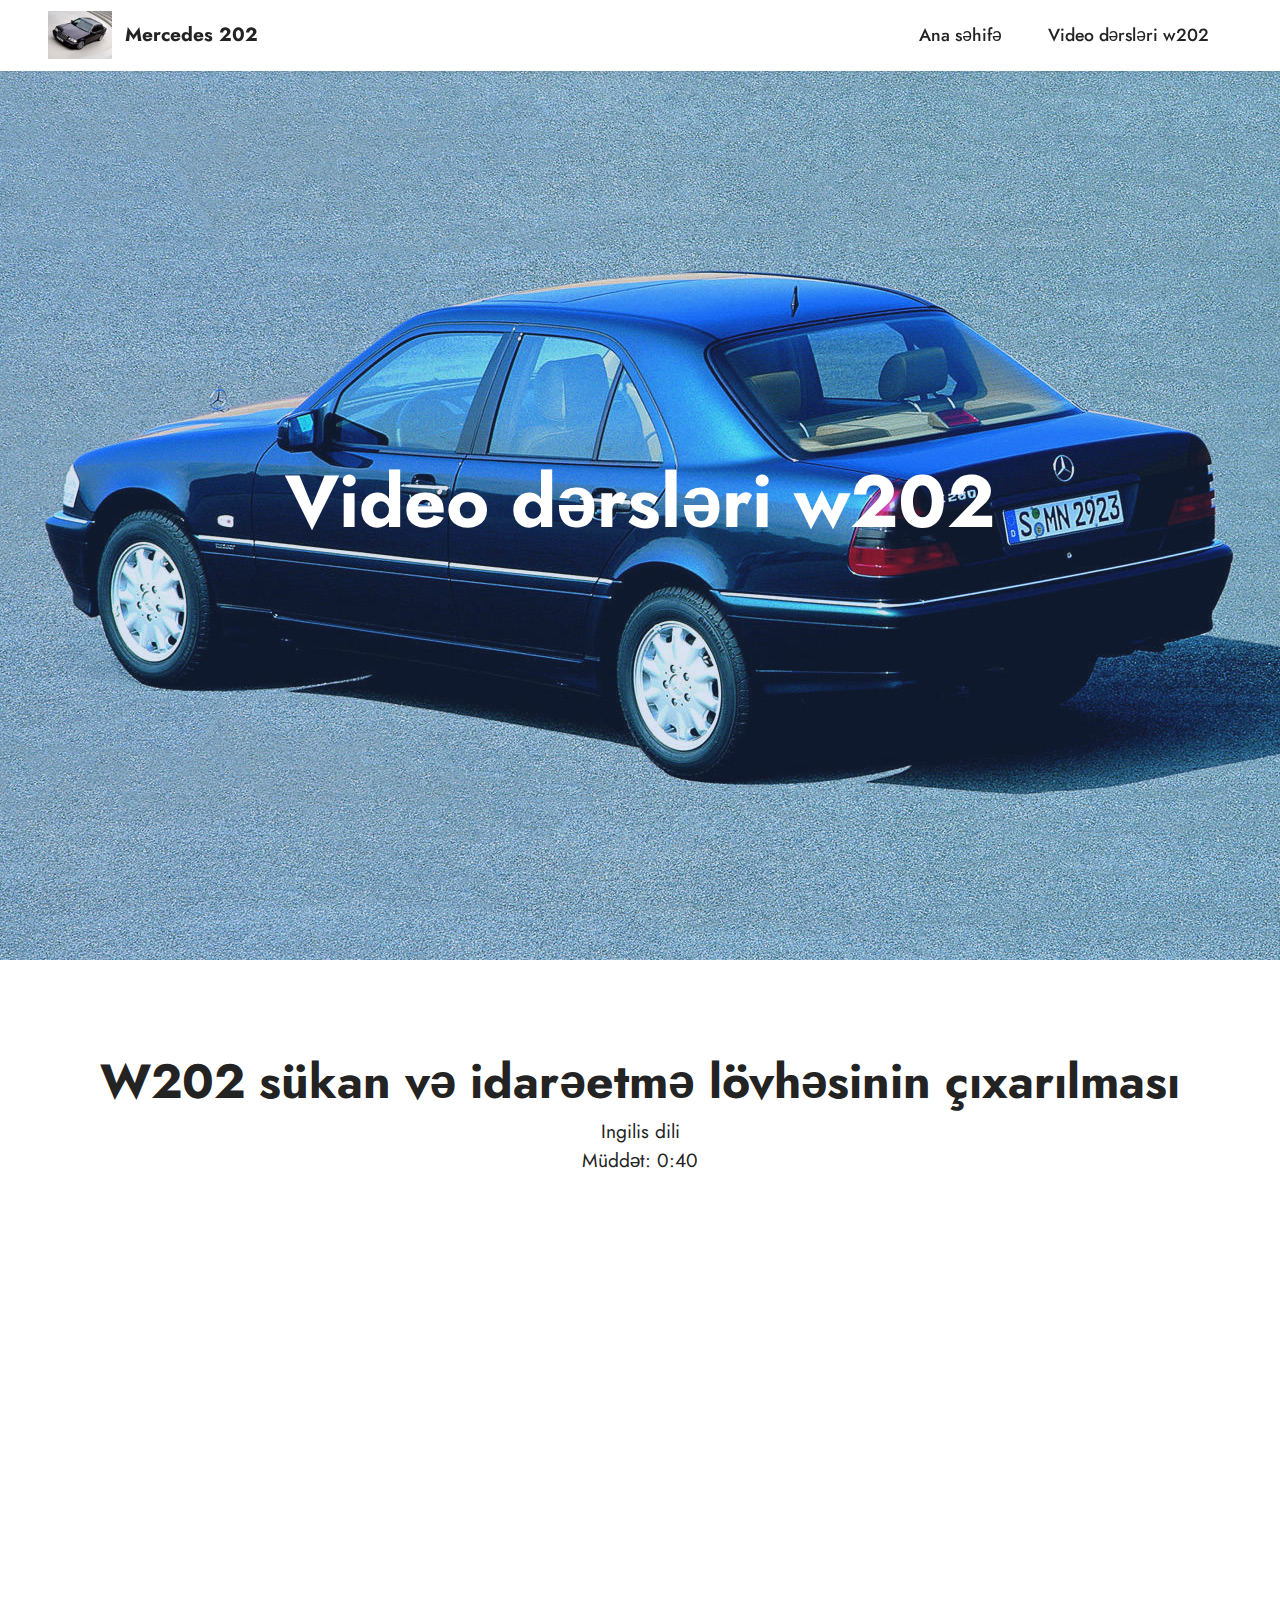
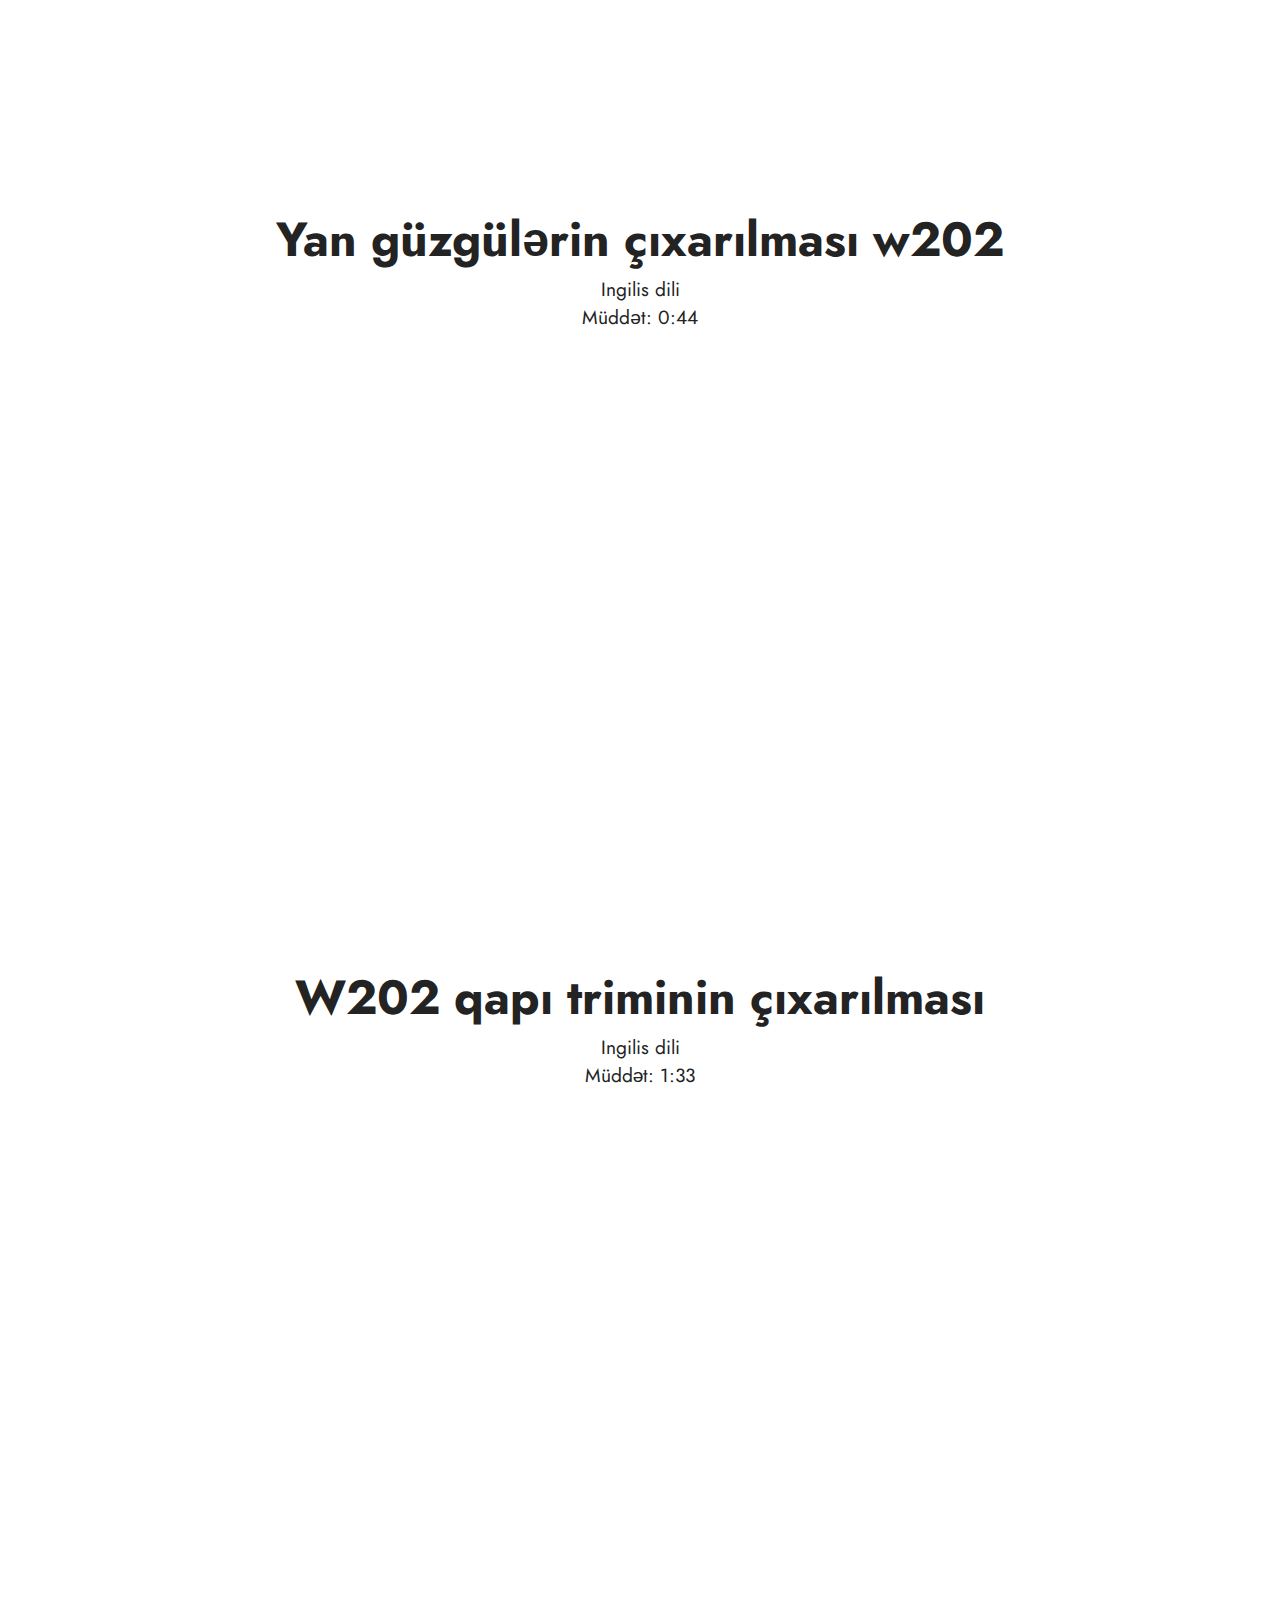
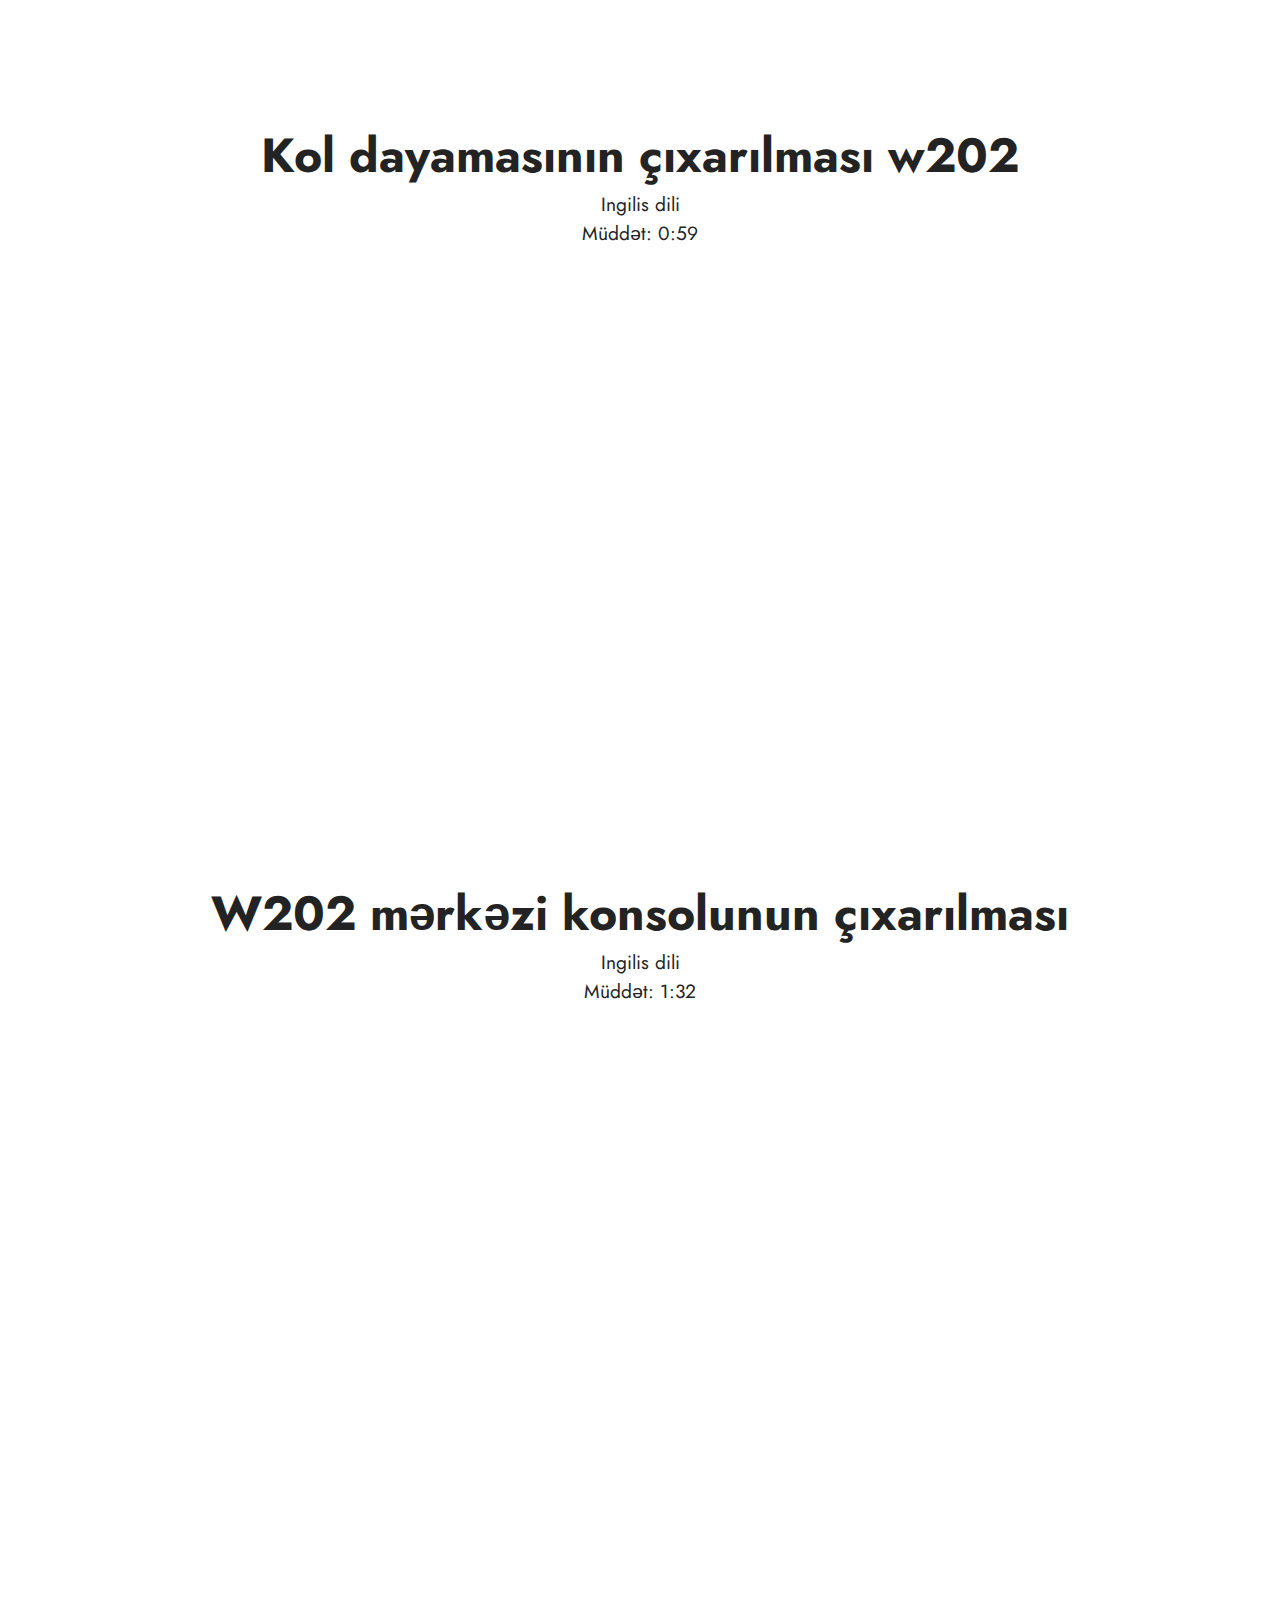
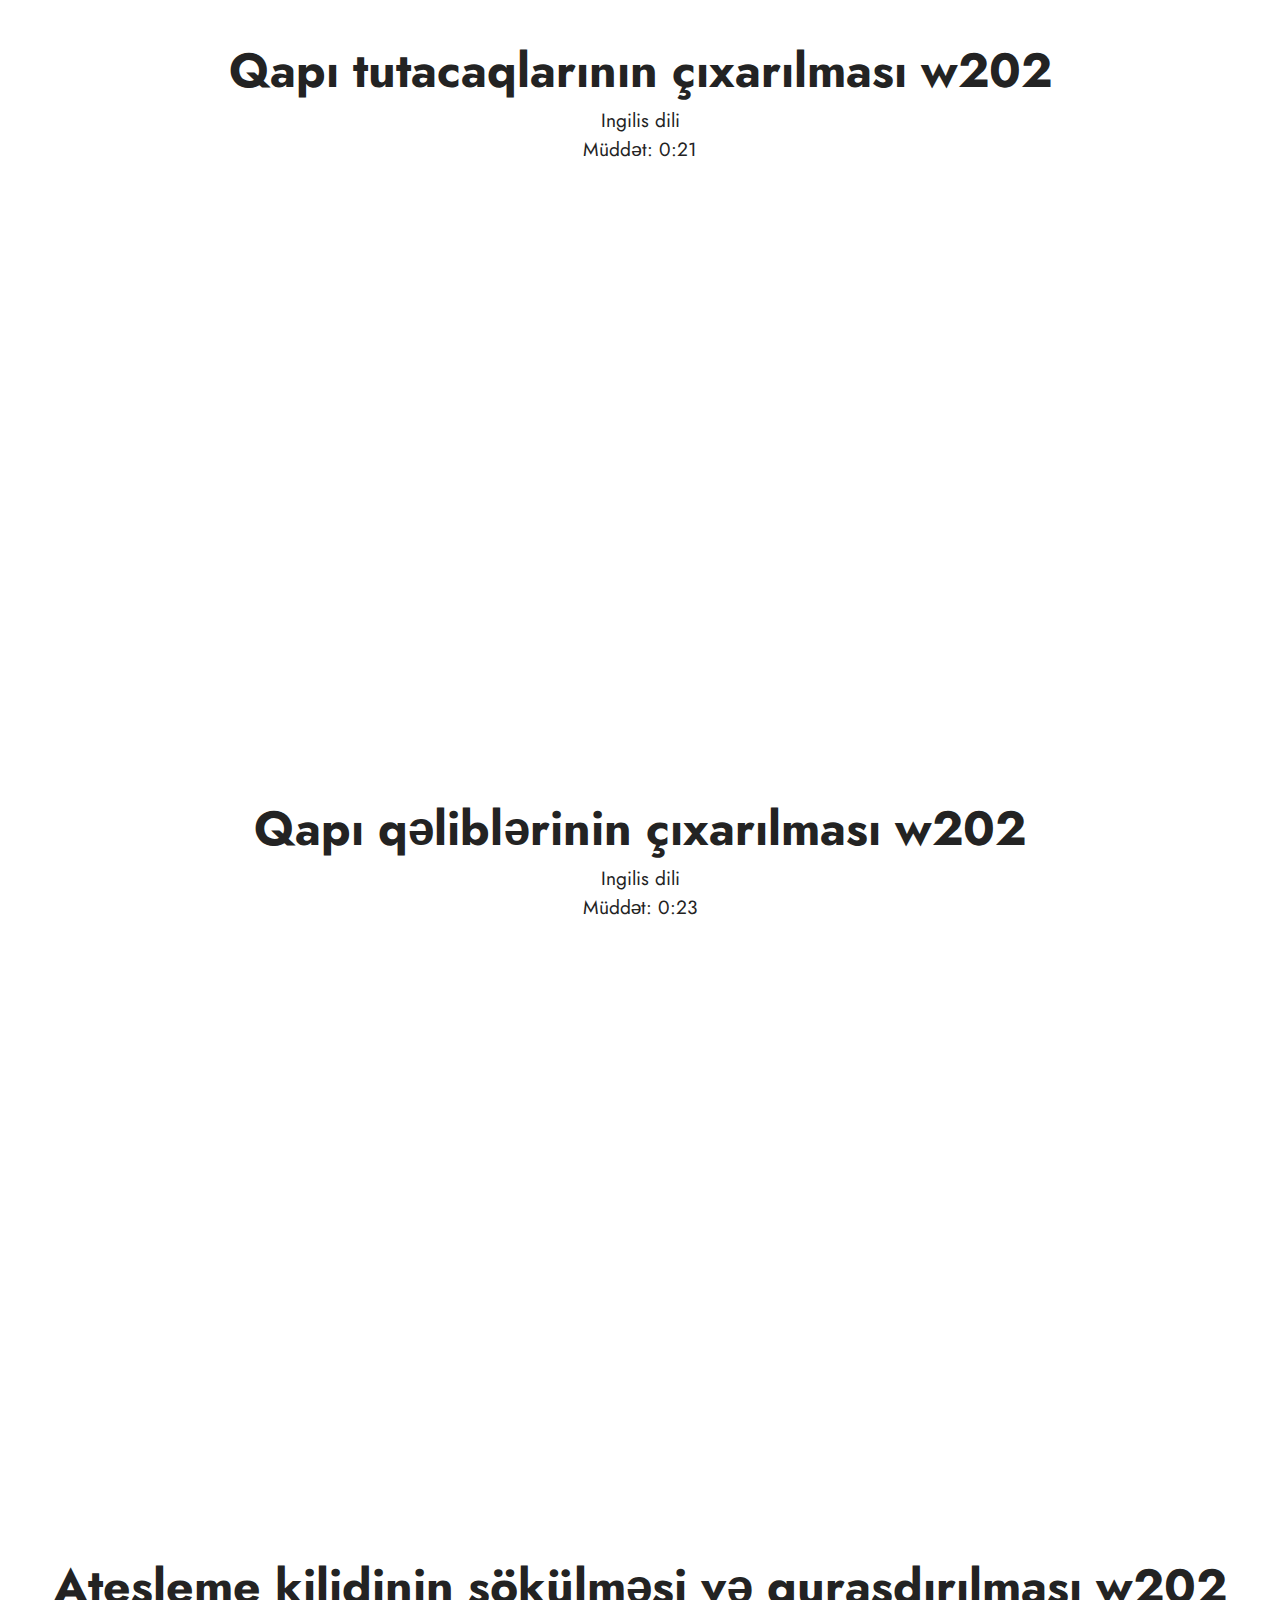
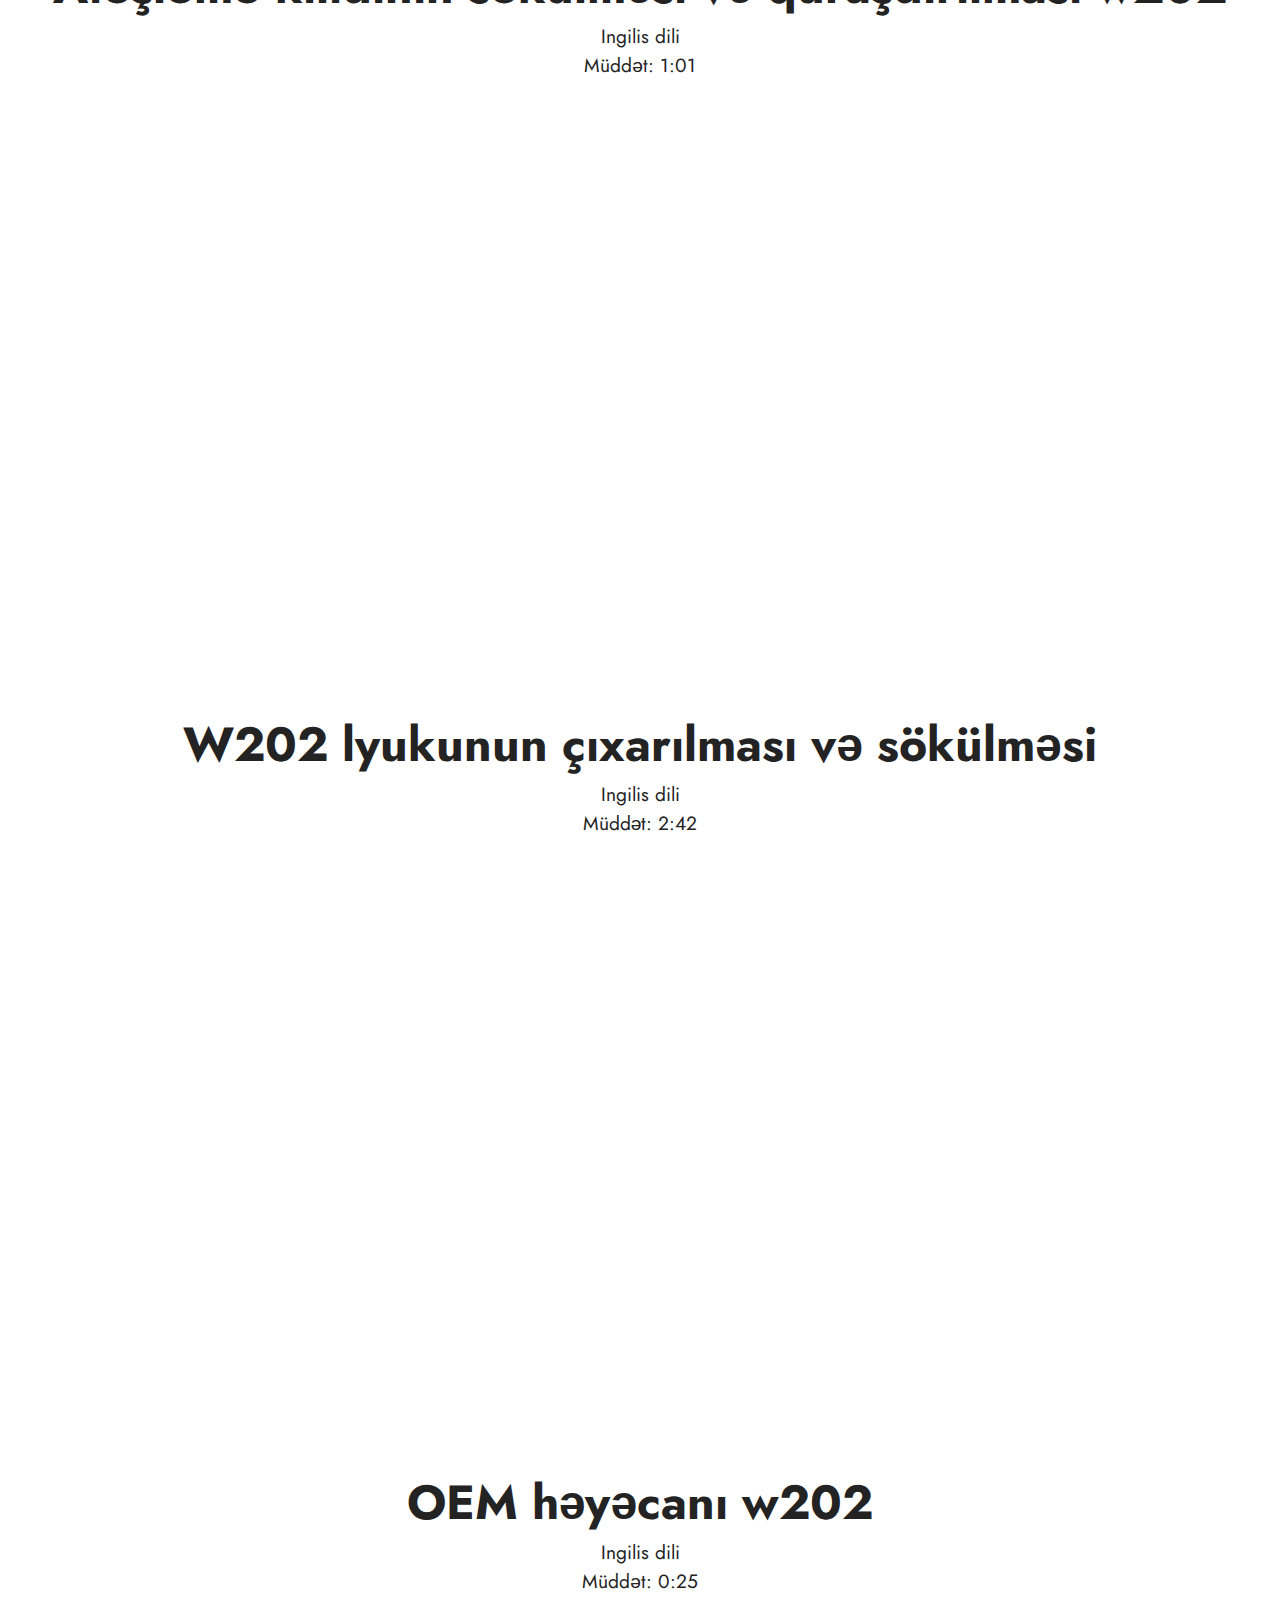
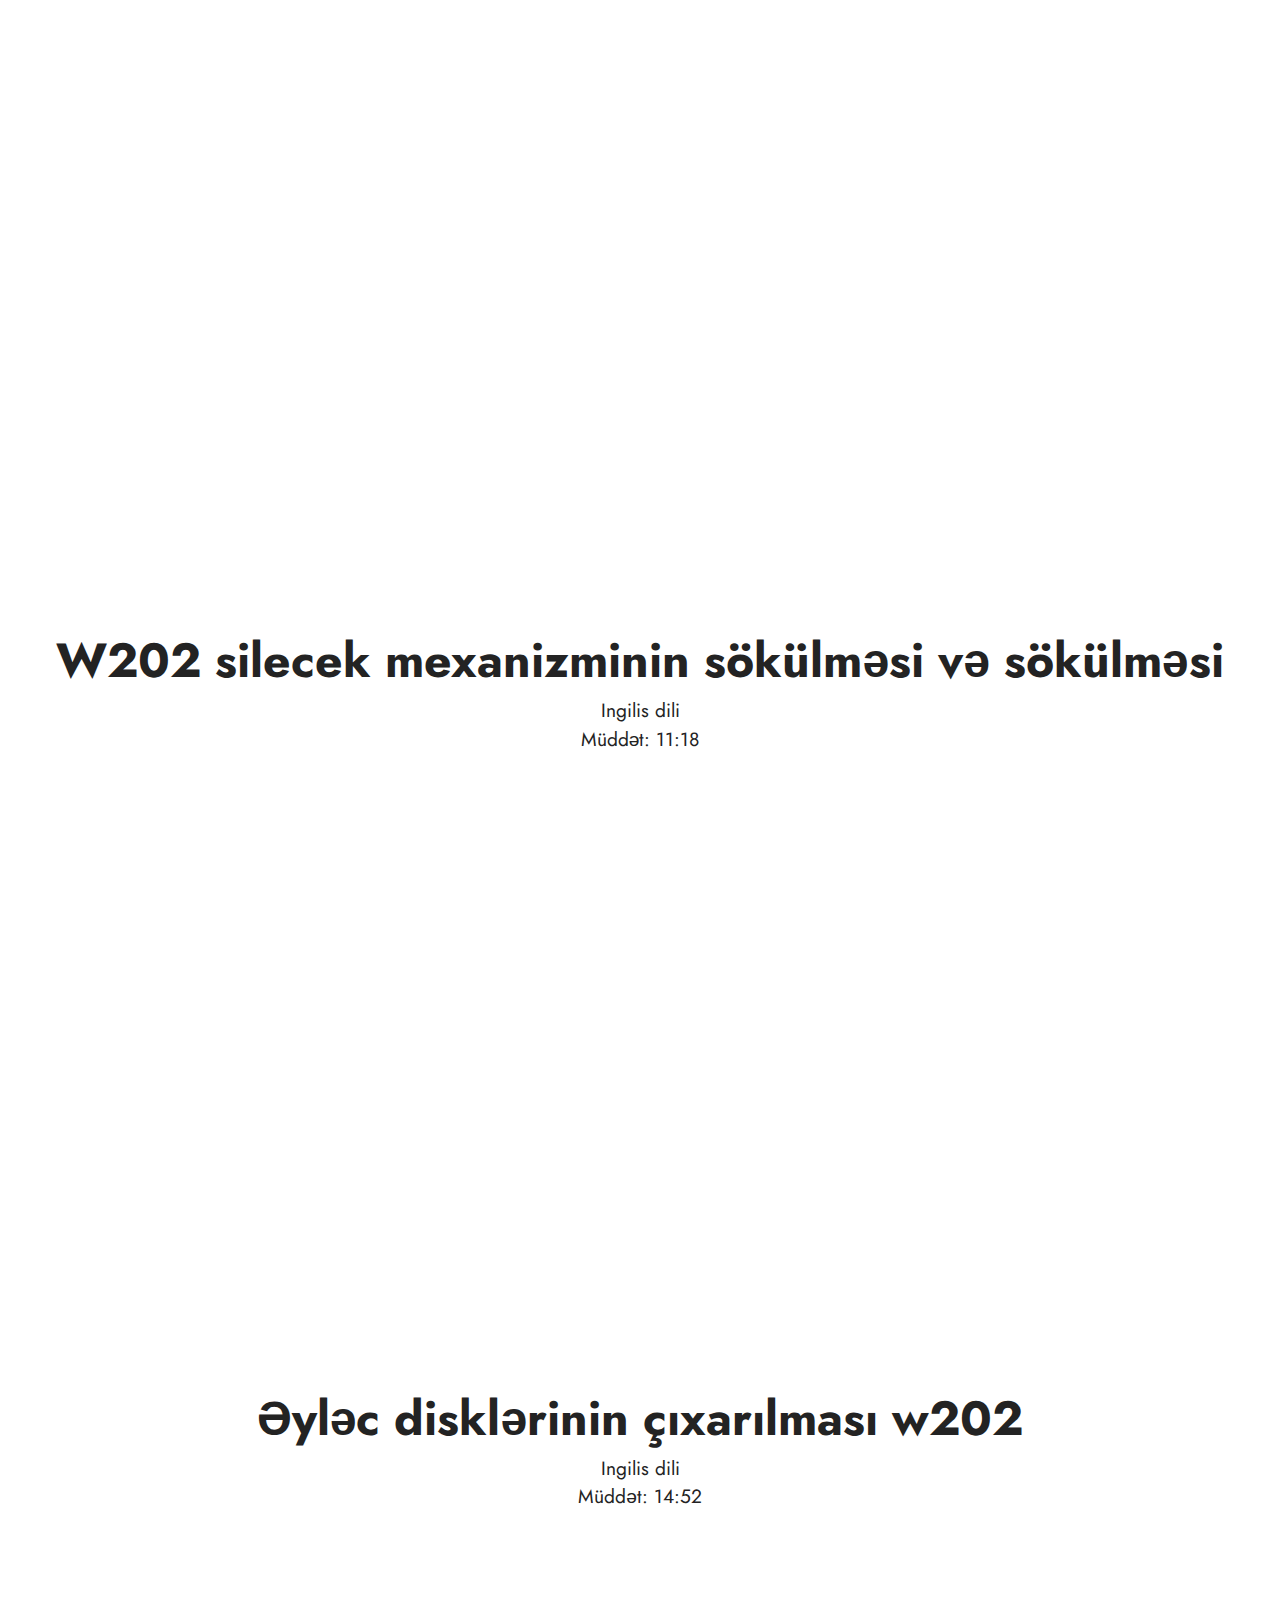
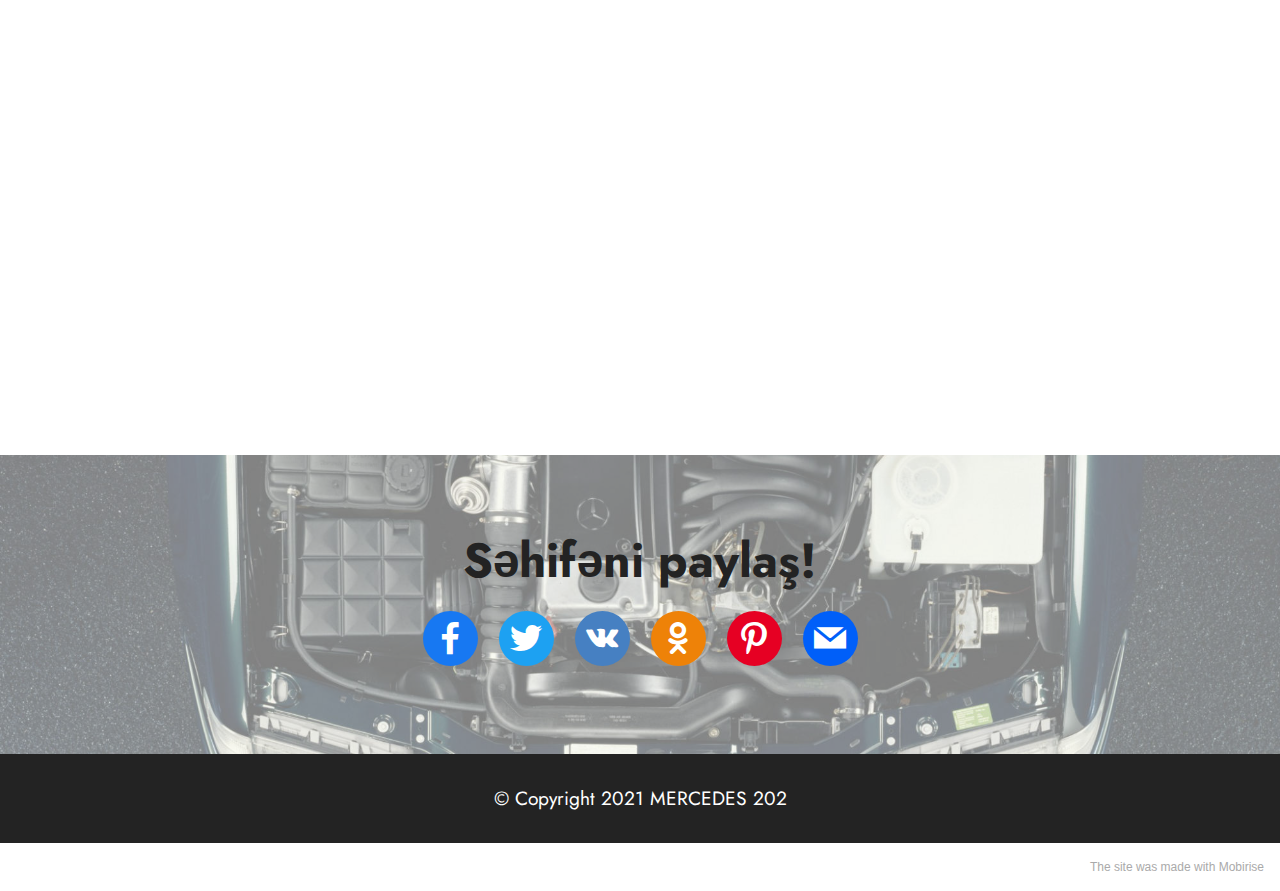
<file: inde.html>
<!DOCTYPE html>
<html  >
<head>
  <!-- Site made with Mobirise Website Builder v5.2.0, https://mobirise.com -->
  <meta charset="UTF-8">
  <meta http-equiv="X-UA-Compatible" content="IE=edge">
  <meta name="generator" content="Mobirise v5.2.0, mobirise.com">
  <meta name="twitter:card" content="summary_large_image"/>
  <meta name="twitter:image:src" content="assets/images/inde-meta.jpg">
  <meta property="og:image" content="assets/images/inde-meta.jpg">
  <meta name="twitter:title" content="Xidmət və texniki xidmətə dair təlimat w202">
  <meta name="viewport" content="width=device-width, initial-scale=1, minimum-scale=1">
  <link rel="shortcut icon" href="assets/images/074.jpg" type="image/x-icon">
  <meta name="description" content="Xidmət və texniki xidmətə dair təlimat w202">
  
  
  <title>Xidmət və texniki xidmətə dair təlimat w202</title>
  <link rel="stylesheet" href="assets/tether/tether.min.css">
  <link rel="stylesheet" href="assets/bootstrap/css/bootstrap.min.css">
  <link rel="stylesheet" href="assets/bootstrap/css/bootstrap-grid.min.css">
  <link rel="stylesheet" href="assets/bootstrap/css/bootstrap-reboot.min.css">
  <link rel="stylesheet" href="assets/web/assets/gdpr-plugin/gdpr-styles.css">
  <link rel="stylesheet" href="assets/socicon/css/styles.css">
  <link rel="stylesheet" href="assets/dropdown/css/style.css">
  <link rel="stylesheet" href="assets/theme/css/style.css">
  <link rel="preload" as="style" href="assets/mobirise/css/mbr-additional.css"><link rel="stylesheet" href="assets/mobirise/css/mbr-additional.css" type="text/css">
  
  
  
  
</head>
<body>
  
  <section class="menu menu1 cid-sqptjKStbD" once="menu" id="menu1-1f">
    

    <nav class="navbar navbar-dropdown navbar-fixed-top navbar-expand-lg">
        <div class="container-fluid">
            <div class="navbar-brand">
                <span class="navbar-logo">
                    
                        <img src="assets/images/005-96x72.jpg" alt="" style="height: 3rem;">
                    
                </span>
                <span class="navbar-caption-wrap"><a class="navbar-caption text-black display-7" href="https://mobiri.se">Mercedes 202</a></span>
            </div>
            <button class="navbar-toggler" type="button" data-toggle="collapse" data-target="#navbarSupportedContent" aria-controls="navbarNavAltMarkup" aria-expanded="false" aria-label="Toggle navigation">
                <div class="hamburger">
                    <span></span>
                    <span></span>
                    <span></span>
                    <span></span>
                </div>
            </button>
            <div class="collapse navbar-collapse" id="navbarSupportedContent">
                <ul class="navbar-nav nav-dropdown nav-right" data-app-modern-menu="true"><li class="nav-item"><a class="nav-link link text-black text-primary display-4" href="index.html#header4-1" target="_blank">
                            Ana səhifə</a></li>
                    <li class="nav-item"><a class="nav-link link text-black text-primary display-4" href="inde.html#header18-y" target="_blank">
                            Video dərsləri w202</a></li></ul>
                
                
            </div>
        </div>
    </nav>
</section>

<section class="header18 cid-sqpj5UwkL6 mbr-fullscreen" id="header18-y">

    

    <div class="mbr-overlay" style="opacity: 0.2; background-color: rgb(68, 121, 217);"></div>

    <div class="align-center container">
        <div class="row justify-content-center">
            <div class="col-12 col-lg-10">
                <h1 class="mbr-section-title mbr-fonts-style mbr-white mb-3 display-1"><strong>Video dərsləri w202</strong></h1>
                <h2 class="mbr-section-subtitle mbr-fonts-style mbr-white mb-3 display-2"></h2>
                
                
            </div>
        </div>
    </div>
</section>

<section class="video2 cid-sqplKdmpym" id="video2-14">
    
    
    <div class="container-fluid">
        <div class="mbr-section-head">
            <h4 class="mbr-section-title mbr-fonts-style mb-0 display-2"><strong>W202 sükan və idarəetmə lövhəsinin çıxarılması</strong></h4>
            <h5 class="mbr-section-subtitle mbr-fonts-style mb-0 mt-2 display-7">Ingilis dili<div>Müddət: 0:40</div></h5>
        </div>
        <div class="row justify-content-center mt-4">
            <div class="col-12 col-md-7 video-block">
                <div class="video-wrapper"><iframe class="mbr-embedded-video" src="https://www.youtube.com/embed/4n1eCp_YciE?rel=0&amp;amp;showinfo=0&amp;autoplay=0&amp;loop=1&amp;playlist=4n1eCp_YciE" width="1280" height="720" frameborder="0" allowfullscreen></iframe></div>
                <p class="mbr-text pt-2 mbr-fonts-style display-4"></p>
            </div>
        </div>
    </div>
</section>

<section class="video2 cid-sqplJ4HJ5J" id="video2-11">
    
    
    <div class="container-fluid">
        <div class="mbr-section-head">
            <h4 class="mbr-section-title mbr-fonts-style mb-0 display-2"><strong>Yan güzgülərin çıxarılması w202</strong></h4>
            <h5 class="mbr-section-subtitle mbr-fonts-style mb-0 mt-2 display-7">Ingilis dili<div>Müddət: 0:44</div></h5>
        </div>
        <div class="row justify-content-center mt-4">
            <div class="col-12 col-md-7 video-block">
                <div class="video-wrapper"><iframe class="mbr-embedded-video" src="https://www.youtube.com/embed/91g5E-nrM0s?rel=0&amp;amp;showinfo=0&amp;autoplay=0&amp;loop=1&amp;playlist=91g5E-nrM0s" width="1280" height="720" frameborder="0" allowfullscreen></iframe></div>
                <p class="mbr-text pt-2 mbr-fonts-style display-4"></p>
            </div>
        </div>
    </div>
</section>

<section class="video2 cid-sqplJElDu5" id="video2-12">
    
    
    <div class="container-fluid">
        <div class="mbr-section-head">
            <h4 class="mbr-section-title mbr-fonts-style mb-0 display-2"><strong>W202 qapı triminin çıxarılması</strong></h4>
            <h5 class="mbr-section-subtitle mbr-fonts-style mb-0 mt-2 display-7">Ingilis dili<div>Müddət: 1:33</div></h5>
        </div>
        <div class="row justify-content-center mt-4">
            <div class="col-12 col-md-7 video-block">
                <div class="video-wrapper"><iframe class="mbr-embedded-video" src="https://www.youtube.com/embed/57WMjImgCbI?rel=0&amp;amp;showinfo=0&amp;autoplay=0&amp;loop=1&amp;playlist=57WMjImgCbI" width="1280" height="720" frameborder="0" allowfullscreen></iframe></div>
                <p class="mbr-text pt-2 mbr-fonts-style display-4"></p>
            </div>
        </div>
    </div>
</section>

<section class="video2 cid-sqplJVRYcA" id="video2-13">
    
    
    <div class="container-fluid">
        <div class="mbr-section-head">
            <h4 class="mbr-section-title mbr-fonts-style mb-0 display-2"><strong>Kol dayamasının çıxarılması w202</strong></h4>
            <h5 class="mbr-section-subtitle mbr-fonts-style mb-0 mt-2 display-7">Ingilis dili<div>Müddət: 0:59</div></h5>
        </div>
        <div class="row justify-content-center mt-4">
            <div class="col-12 col-md-7 video-block">
                <div class="video-wrapper"><iframe class="mbr-embedded-video" src="https://www.youtube.com/embed/QOFOVTrOhmk?rel=0&amp;amp;showinfo=0&amp;autoplay=0&amp;loop=1&amp;playlist=QOFOVTrOhmk" width="1280" height="720" frameborder="0" allowfullscreen></iframe></div>
                <p class="mbr-text pt-2 mbr-fonts-style display-4"></p>
            </div>
        </div>
    </div>
</section>

<section class="video2 cid-sqplKv4Ds8" id="video2-15">
    
    
    <div class="container-fluid">
        <div class="mbr-section-head">
            <h4 class="mbr-section-title mbr-fonts-style mb-0 display-2"><strong>W202 mərkəzi konsolunun çıxarılması</strong></h4>
            <h5 class="mbr-section-subtitle mbr-fonts-style mb-0 mt-2 display-7">Ingilis dili<div>Müddət: 1:32</div></h5>
        </div>
        <div class="row justify-content-center mt-4">
            <div class="col-12 col-md-7 video-block">
                <div class="video-wrapper"><iframe class="mbr-embedded-video" src="https://www.youtube.com/embed/9UtZhfvm4Bs?rel=0&amp;amp;showinfo=0&amp;autoplay=0&amp;loop=1&amp;playlist=9UtZhfvm4Bs" width="1280" height="720" frameborder="0" allowfullscreen></iframe></div>
                <p class="mbr-text pt-2 mbr-fonts-style display-4"></p>
            </div>
        </div>
    </div>
</section>

<section class="video2 cid-sqpoZvEnWQ" id="video2-16">
    
    
    <div class="container-fluid">
        <div class="mbr-section-head">
            <h4 class="mbr-section-title mbr-fonts-style mb-0 display-2"><strong>Qapı tutacaqlarının çıxarılması w202</strong></h4>
            <h5 class="mbr-section-subtitle mbr-fonts-style mb-0 mt-2 display-7">Ingilis dili<div>Müddət: 0:21</div></h5>
        </div>
        <div class="row justify-content-center mt-4">
            <div class="col-12 col-md-7 video-block">
                <div class="video-wrapper"><iframe class="mbr-embedded-video" src="https://www.youtube.com/embed/XJjupy325ho?rel=0&amp;amp;showinfo=0&amp;autoplay=0&amp;loop=1&amp;playlist=XJjupy325ho" width="1280" height="720" frameborder="0" allowfullscreen></iframe></div>
                <p class="mbr-text pt-2 mbr-fonts-style display-4"></p>
            </div>
        </div>
    </div>
</section>

<section class="video2 cid-sqpoZPtswb" id="video2-17">
    
    
    <div class="container-fluid">
        <div class="mbr-section-head">
            <h4 class="mbr-section-title mbr-fonts-style mb-0 display-2"><strong>Qapı qəliblərinin çıxarılması w202</strong></h4>
            <h5 class="mbr-section-subtitle mbr-fonts-style mb-0 mt-2 display-7">Ingilis dili<div>Müddət: 0:23</div></h5>
        </div>
        <div class="row justify-content-center mt-4">
            <div class="col-12 col-md-7 video-block">
                <div class="video-wrapper"><iframe class="mbr-embedded-video" src="https://www.youtube.com/embed/wi3gTxgAUnw?rel=0&amp;amp;showinfo=0&amp;autoplay=0&amp;loop=1&amp;playlist=wi3gTxgAUnw" width="1280" height="720" frameborder="0" allowfullscreen></iframe></div>
                <p class="mbr-text pt-2 mbr-fonts-style display-4"></p>
            </div>
        </div>
    </div>
</section>

<section class="video2 cid-sqppXzYbQQ" id="video2-18">
    
    
    <div class="container-fluid">
        <div class="mbr-section-head">
            <h4 class="mbr-section-title mbr-fonts-style mb-0 display-2"><strong>Ateşleme kilidinin sökülməsi və quraşdırılması w202</strong></h4>
            <h5 class="mbr-section-subtitle mbr-fonts-style mb-0 mt-2 display-7">Ingilis dili<div>Müddət: 1:01</div></h5>
        </div>
        <div class="row justify-content-center mt-4">
            <div class="col-12 col-md-7 video-block">
                <div class="video-wrapper"><iframe class="mbr-embedded-video" src="https://www.youtube.com/embed/yc9W07V25SI?rel=0&amp;amp;showinfo=0&amp;autoplay=0&amp;loop=1&amp;playlist=yc9W07V25SI" width="1280" height="720" frameborder="0" allowfullscreen></iframe></div>
                <p class="mbr-text pt-2 mbr-fonts-style display-4"></p>
            </div>
        </div>
    </div>
</section>

<section class="video2 cid-sqppY1474V" id="video2-19">
    
    
    <div class="container-fluid">
        <div class="mbr-section-head">
            <h4 class="mbr-section-title mbr-fonts-style mb-0 display-2"><strong>W202 lyukunun çıxarılması və sökülməsi</strong></h4>
            <h5 class="mbr-section-subtitle mbr-fonts-style mb-0 mt-2 display-7">Ingilis dili<div>Müddət: 2:42</div></h5>
        </div>
        <div class="row justify-content-center mt-4">
            <div class="col-12 col-md-7 video-block">
                <div class="video-wrapper"><iframe class="mbr-embedded-video" src="https://www.youtube.com/embed/mfowx8e8CU0?rel=0&amp;amp;showinfo=0&amp;autoplay=0&amp;loop=1&amp;playlist=mfowx8e8CU0" width="1280" height="720" frameborder="0" allowfullscreen></iframe></div>
                <p class="mbr-text pt-2 mbr-fonts-style display-4"></p>
            </div>
        </div>
    </div>
</section>

<section class="video2 cid-sqprgN5lx8" id="video2-1a">
    
    
    <div class="container-fluid">
        <div class="mbr-section-head">
            <h4 class="mbr-section-title mbr-fonts-style mb-0 display-2"><strong>OEM həyəcanı w202</strong></h4>
            <h5 class="mbr-section-subtitle mbr-fonts-style mb-0 mt-2 display-7">Ingilis dili<div>Müddət: 0:25</div></h5>
        </div>
        <div class="row justify-content-center mt-4">
            <div class="col-12 col-md-7 video-block">
                <div class="video-wrapper"><iframe class="mbr-embedded-video" src="https://www.youtube.com/embed/eXorf7rbFYI?rel=0&amp;amp;showinfo=0&amp;autoplay=0&amp;loop=1&amp;playlist=eXorf7rbFYI" width="1280" height="720" frameborder="0" allowfullscreen></iframe></div>
                <p class="mbr-text pt-2 mbr-fonts-style display-4"></p>
            </div>
        </div>
    </div>
</section>

<section class="video2 cid-sqprh9NC8I" id="video2-1b">
    
    
    <div class="container-fluid">
        <div class="mbr-section-head">
            <h4 class="mbr-section-title mbr-fonts-style mb-0 display-2"><strong>W202 silecek mexanizminin sökülməsi və sökülməsi</strong></h4>
            <h5 class="mbr-section-subtitle mbr-fonts-style mb-0 mt-2 display-7">Ingilis dili<div>Müddət: 11:18</div></h5>
        </div>
        <div class="row justify-content-center mt-4">
            <div class="col-12 col-md-7 video-block">
                <div class="video-wrapper"><iframe class="mbr-embedded-video" src="https://www.youtube.com/embed/mFHHd5u0yL0?rel=0&amp;amp;showinfo=0&amp;autoplay=0&amp;loop=1&amp;playlist=mFHHd5u0yL0" width="1280" height="720" frameborder="0" allowfullscreen></iframe></div>
                <p class="mbr-text pt-2 mbr-fonts-style display-4"></p>
            </div>
        </div>
    </div>
</section>

<section class="video2 cid-sqpsghHS6b" id="video2-1c">
    
    
    <div class="container-fluid">
        <div class="mbr-section-head">
            <h4 class="mbr-section-title mbr-fonts-style mb-0 display-2"><strong>Əyləc disklərinin çıxarılması w202</strong></h4>
            <h5 class="mbr-section-subtitle mbr-fonts-style mb-0 mt-2 display-7">Ingilis dili<div>Müddət: 14:52</div></h5>
        </div>
        <div class="row justify-content-center mt-4">
            <div class="col-12 col-md-7 video-block">
                <div class="video-wrapper"><iframe class="mbr-embedded-video" src="https://www.youtube.com/embed/bsrXsTUzWFo?rel=0&amp;amp;showinfo=0&amp;autoplay=0&amp;loop=1&amp;playlist=bsrXsTUzWFo" width="1280" height="720" frameborder="0" allowfullscreen></iframe></div>
                <p class="mbr-text pt-2 mbr-fonts-style display-4"></p>
            </div>
        </div>
    </div>
</section>

<section class="social1 cid-sqpsSOJnSZ" id="share1-1d">
    
    
    <div class="mbr-overlay" style="opacity: 0.5; background-color: rgb(255, 255, 255);">
    </div>

    <div class="container">
        <div class="media-container-row">
            <div class="col-12">
                <h3 class="mbr-section-title mb-3 align-center mbr-fonts-style display-2"><strong>Səhifəni paylaş!</strong></h3>
                <div>
                    <div class="mbr-social-likes align-center">
                        <span class="btn btn-social socicon-bg-facebook facebook m-2">
                            <i class="socicon socicon-facebook"></i>
                        </span>
                        <span class="btn btn-social twitter socicon-bg-twitter m-2">
                            <i class="socicon socicon-twitter"></i>
                        </span>
                        <span class="btn btn-social vkontakte socicon-bg-vkontakte m-2">
                            <i class="socicon socicon-vkontakte"></i>
                        </span>
                        <span class="btn btn-social odnoklassniki socicon-bg-odnoklassniki m-2">
                            <i class="socicon socicon-odnoklassniki"></i>
                        </span>
                        <span class="btn btn-social pinterest socicon-bg-pinterest m-2">
                            <i class="socicon socicon-pinterest"></i>
                        </span>
                        <span class="btn btn-social mailru socicon-bg-mail m-2">
                            <i class="socicon socicon-mail"></i>
                        </span>
                    </div>
                </div>
            </div>
        </div>
    </div>
</section>

<section class="footer7 cid-sqpsVzxIeG" once="footers" id="footer7-1e">

    

    

    <div class="container">
        <div class="media-container-row align-center mbr-white">
            <div class="col-12">
                <p class="mbr-text mb-0 mbr-fonts-style display-7">
                    © Copyright 2021 MERCEDES 202</p>
            </div>
        </div>
    </div>
</section><section style="background-color: #fff; font-family: -apple-system, BlinkMacSystemFont, 'Segoe UI', 'Roboto', 'Helvetica Neue', Arial, sans-serif; color:#aaa; font-size:12px; padding: 0; align-items: center; display: flex;"><a href="https://mobirise.site/a" style="flex: 1 1; height: 3rem; padding-left: 1rem;"></a><p style="flex: 0 0 auto; margin:0; padding-right:1rem;"><a href="https://mobirise.site/d" style="color:#aaa;">The site</a> was made with Mobirise</p></section><script src="assets/web/assets/jquery/jquery.min.js"></script>  <script src="assets/popper/popper.min.js"></script>  <script src="assets/tether/tether.min.js"></script>  <script src="assets/bootstrap/js/bootstrap.min.js"></script>  <script src="assets/web/assets/cookies-alert-plugin/cookies-alert-core.js"></script>  <script src="assets/web/assets/cookies-alert-plugin/cookies-alert-script.js"></script>  <script src="assets/smoothscroll/smooth-scroll.js"></script>  <script src="assets/playervimeo/vimeo_player.js"></script>  <script src="assets/sociallikes/social-likes.js"></script>  <script src="assets/dropdown/js/nav-dropdown.js"></script>  <script src="assets/dropdown/js/navbar-dropdown.js"></script>  <script src="assets/touchswipe/jquery.touch-swipe.min.js"></script>  <script src="assets/theme/js/script.js"></script>  
  
  
<input name="cookieData" type="hidden" data-cookie-customDialogSelector='null' data-cookie-colorText='#424a4d' data-cookie-colorBg='rgba(234, 239, 241, 0.99)' data-cookie-textButton='Agree' data-cookie-colorButton='' data-cookie-colorLink='#424a4d' data-cookie-underlineLink='true' data-cookie-text="We use cookies to give you the best experience. Read our <a href='privacy.html'>cookie policy</a>.">
  </body>
</html>
</file>
<file: assets/web/assets/mobirise-icons2/mobirise2.css>
@font-face {
  font-family: 'Moririse2';
  font-display: swap;
  src:  url('mobirise2.eot?f2bix4');
  src:  url('mobirise2.eot?f2bix4#iefix') format('embedded-opentype'),
    url('mobirise2.ttf?f2bix4') format('truetype'),
    url('mobirise2.woff?f2bix4') format('woff'),
    url('mobirise2.svg?f2bix4#mobirise2') format('svg');
  font-weight: normal;
  font-style: normal;
}

[class^="mobi-"], [class*=" mobi-"] {
  /* use !important to prevent issues with browser extensions that change fonts */
  font-family: 'Moririse2' !important;
  speak: none;
  font-style: normal;
  font-weight: normal;
  font-variant: normal;
  text-transform: none;
  line-height: 1;

  /* Better Font Rendering =========== */
  -webkit-font-smoothing: antialiased;
  -moz-osx-font-smoothing: grayscale;
}

.mobi-mbri-add-submenu:before {
  content: "\e900";
}
.mobi-mbri-alert:before {
  content: "\e901";
}
.mobi-mbri-align-center:before {
  content: "\e902";
}
.mobi-mbri-align-justify:before {
  content: "\e903";
}
.mobi-mbri-align-left:before {
  content: "\e904";
}
.mobi-mbri-align-right:before {
  content: "\e905";
}
.mobi-mbri-android:before {
  content: "\e906";
}
.mobi-mbri-apple:before {
  content: "\e907";
}
.mobi-mbri-arrow-down:before {
  content: "\e908";
}
.mobi-mbri-arrow-next:before {
  content: "\e909";
}
.mobi-mbri-arrow-prev:before {
  content: "\e90a";
}
.mobi-mbri-arrow-up:before {
  content: "\e90b";
}
.mobi-mbri-bold:before {
  content: "\e90c";
}
.mobi-mbri-bookmark:before {
  content: "\e90d";
}
.mobi-mbri-bootstrap:before {
  content: "\e90e";
}
.mobi-mbri-briefcase:before {
  content: "\e90f";
}
.mobi-mbri-browse:before {
  content: "\e910";
}
.mobi-mbri-bulleted-list:before {
  content: "\e911";
}
.mobi-mbri-calendar:before {
  content: "\e912";
}
.mobi-mbri-camera:before {
  content: "\e913";
}
.mobi-mbri-cart-add:before {
  content: "\e914";
}
.mobi-mbri-cart-full:before {
  content: "\e915";
}
.mobi-mbri-cash:before {
  content: "\e916";
}
.mobi-mbri-change-style:before {
  content: "\e917";
}
.mobi-mbri-chat:before {
  content: "\e918";
}
.mobi-mbri-clock:before {
  content: "\e919";
}
.mobi-mbri-close:before {
  content: "\e91a";
}
.mobi-mbri-cloud:before {
  content: "\e91b";
}
.mobi-mbri-code:before {
  content: "\e91c";
}
.mobi-mbri-contact-form:before {
  content: "\e91d";
}
.mobi-mbri-credit-card:before {
  content: "\e91e";
}
.mobi-mbri-cursor-click:before {
  content: "\e91f";
}
.mobi-mbri-cust-feedback:before {
  content: "\e920";
}
.mobi-mbri-database:before {
  content: "\e921";
}
.mobi-mbri-delivery:before {
  content: "\e922";
}
.mobi-mbri-desktop:before {
  content: "\e923";
}
.mobi-mbri-devices:before {
  content: "\e924";
}
.mobi-mbri-down:before {
  content: "\e925";
}
.mobi-mbri-download-2:before {
  content: "\e926";
}
.mobi-mbri-download:before {
  content: "\e927";
}
.mobi-mbri-drag-n-drop-2:before {
  content: "\e928";
}
.mobi-mbri-drag-n-drop:before {
  content: "\e929";
}
.mobi-mbri-edit-2:before {
  content: "\e92a";
}
.mobi-mbri-edit:before {
  content: "\e92b";
}
.mobi-mbri-error:before {
  content: "\e92c";
}
.mobi-mbri-extension:before {
  content: "\e92d";
}
.mobi-mbri-features:before {
  content: "\e92e";
}
.mobi-mbri-file:before {
  content: "\e92f";
}
.mobi-mbri-flag:before {
  content: "\e930";
}
.mobi-mbri-folder:before {
  content: "\e931";
}
.mobi-mbri-gift:before {
  content: "\e932";
}
.mobi-mbri-github:before {
  content: "\e933";
}
.mobi-mbri-globe-2:before {
  content: "\e934";
}
.mobi-mbri-globe:before {
  content: "\e935";
}
.mobi-mbri-growing-chart:before {
  content: "\e936";
}
.mobi-mbri-hearth:before {
  content: "\e937";
}
.mobi-mbri-help:before {
  content: "\e938";
}
.mobi-mbri-home:before {
  content: "\e939";
}
.mobi-mbri-hot-cup:before {
  content: "\e93a";
}
.mobi-mbri-idea:before {
  content: "\e93b";
}
.mobi-mbri-image-gallery:before {
  content: "\e93c";
}
.mobi-mbri-image-slider:before {
  content: "\e93d";
}
.mobi-mbri-info:before {
  content: "\e93e";
}
.mobi-mbri-italic:before {
  content: "\e93f";
}
.mobi-mbri-key:before {
  content: "\e940";
}
.mobi-mbri-laptop:before {
  content: "\e941";
}
.mobi-mbri-layers:before {
  content: "\e942";
}
.mobi-mbri-left-right:before {
  content: "\e943";
}
.mobi-mbri-left:before {
  content: "\e944";
}
.mobi-mbri-letter:before {
  content: "\e945";
}
.mobi-mbri-like:before {
  content: "\e946";
}
.mobi-mbri-link:before {
  content: "\e947";
}
.mobi-mbri-lock:before {
  content: "\e948";
}
.mobi-mbri-login:before {
  content: "\e949";
}
.mobi-mbri-logout:before {
  content: "\e94a";
}
.mobi-mbri-magic-stick:before {
  content: "\e94b";
}
.mobi-mbri-map-pin:before {
  content: "\e94c";
}
.mobi-mbri-menu:before {
  content: "\e94d";
}
.mobi-mbri-mobile-2:before {
  content: "\e94e";
}
.mobi-mbri-mobile-horizontal:before {
  content: "\e94f";
}
.mobi-mbri-mobile:before {
  content: "\e950";
}
.mobi-mbri-mobirise:before {
  content: "\e951";
}
.mobi-mbri-more-horizontal:before {
  content: "\e952";
}
.mobi-mbri-more-vertical:before {
  content: "\e953";
}
.mobi-mbri-music:before {
  content: "\e954";
}
.mobi-mbri-new-file:before {
  content: "\e955";
}
.mobi-mbri-numbered-list:before {
  content: "\e956";
}
.mobi-mbri-opened-folder:before {
  content: "\e957";
}
.mobi-mbri-pages:before {
  content: "\e958";
}
.mobi-mbri-paper-plane:before {
  content: "\e959";
}
.mobi-mbri-paperclip:before {
  content: "\e95a";
}
.mobi-mbri-phone:before {
  content: "\e95b";
}
.mobi-mbri-photo:before {
  content: "\e95c";
}
.mobi-mbri-photos:before {
  content: "\e95d";
}
.mobi-mbri-pin:before {
  content: "\e95e";
}
.mobi-mbri-play:before {
  content: "\e95f";
}
.mobi-mbri-plus:before {
  content: "\e960";
}
.mobi-mbri-preview:before {
  content: "\e961";
}
.mobi-mbri-print:before {
  content: "\e962";
}
.mobi-mbri-protect:before {
  content: "\e963";
}
.mobi-mbri-question:before {
  content: "\e964";
}
.mobi-mbri-quote-left:before {
  content: "\e965";
}
.mobi-mbri-quote-right:before {
  content: "\e966";
}
.mobi-mbri-redo:before {
  content: "\e967";
}
.mobi-mbri-refresh:before {
  content: "\e968";
}
.mobi-mbri-responsive-2:before {
  content: "\e969";
}
.mobi-mbri-responsive:before {
  content: "\e96a";
}
.mobi-mbri-right:before {
  content: "\e96b";
}
.mobi-mbri-rocket:before {
  content: "\e96c";
}
.mobi-mbri-sad-face:before {
  content: "\e96d";
}
.mobi-mbri-sale:before {
  content: "\e96e";
}
.mobi-mbri-save:before {
  content: "\e96f";
}
.mobi-mbri-search:before {
  content: "\e970";
}
.mobi-mbri-setting-2:before {
  content: "\e971";
}
.mobi-mbri-setting-3:before {
  content: "\e972";
}
.mobi-mbri-setting:before {
  content: "\e973";
}
.mobi-mbri-share:before {
  content: "\e974";
}
.mobi-mbri-shopping-bag:before {
  content: "\e975";
}
.mobi-mbri-shopping-basket:before {
  content: "\e976";
}
.mobi-mbri-shopping-cart:before {
  content: "\e977";
}
.mobi-mbri-sites:before {
  content: "\e978";
}
.mobi-mbri-smile-face:before {
  content: "\e979";
}
.mobi-mbri-speed:before {
  content: "\e97a";
}
.mobi-mbri-star:before {
  content: "\e97b";
}
.mobi-mbri-success:before {
  content: "\e97c";
}
.mobi-mbri-sun:before {
  content: "\e97d";
}
.mobi-mbri-sun2:before {
  content: "\e97e";
}
.mobi-mbri-tablet-vertical:before {
  content: "\e97f";
}
.mobi-mbri-tablet:before {
  content: "\e980";
}
.mobi-mbri-target:before {
  content: "\e981";
}
.mobi-mbri-timer:before {
  content: "\e982";
}
.mobi-mbri-to-ftp:before {
  content: "\e983";
}
.mobi-mbri-to-local-drive:before {
  content: "\e984";
}
.mobi-mbri-touch-swipe:before {
  content: "\e985";
}
.mobi-mbri-touch:before {
  content: "\e986";
}
.mobi-mbri-trash:before {
  content: "\e987";
}
.mobi-mbri-underline:before {
  content: "\e988";
}
.mobi-mbri-undo:before {
  content: "\e989";
}
.mobi-mbri-unlink:before {
  content: "\e98a";
}
.mobi-mbri-unlock:before {
  content: "\e98b";
}
.mobi-mbri-up-down:before {
  content: "\e98c";
}
.mobi-mbri-up:before {
  content: "\e98d";
}
.mobi-mbri-update:before {
  content: "\e98e";
}
.mobi-mbri-upload-2:before {
  content: "\e98f";
}
.mobi-mbri-upload:before {
  content: "\e990";
}
.mobi-mbri-user-2:before {
  content: "\e991";
}
.mobi-mbri-user:before {
  content: "\e992";
}
.mobi-mbri-users:before {
  content: "\e993";
}
.mobi-mbri-video-play:before {
  content: "\e994";
}
.mobi-mbri-video:before {
  content: "\e995";
}
.mobi-mbri-watch:before {
  content: "\e996";
}
.mobi-mbri-website-theme-2:before {
  content: "\e997";
}
.mobi-mbri-website-theme:before {
  content: "\e998";
}
.mobi-mbri-wifi:before {
  content: "\e999";
}
.mobi-mbri-windows:before {
  content: "\e99a";
}
.mobi-mbri-zoom-in:before {
  content: "\e99b";
}
.mobi-mbri-zoom-out:before {
  content: "\e99c";
}
</file>
<file: assets/web/assets/gdpr-plugin/gdpr-styles.css>
.gdpr-block {
    padding: 10px;
    font-size: 14px;
    display: block;
    width: 100%;
    text-align: center;
}
.gdpr-block.covert {
	display: none;
}
.textGDPR {
    position: relative;
}
.gdpr-block label span.textGDPR input[name='gdpr']{
    width: 15px;
    height: 15px;
    margin: 0;
    position: absolute;
    top: 3px;
    left: -20px;
}
.gdpr-block label {
    color: #a7a7a7;
    vertical-align: middle;
    user-select: none;
    margin-bottom: 0;
}
</file>
<file: assets/socicon/css/styles.css>
@charset "UTF-8";

@font-face {
  font-family: 'Socicon';
  src:  url('../fonts/socicon.eot');
  src:  url('../fonts/socicon.eot?#iefix') format('embedded-opentype'),
    url('../fonts/socicon.woff2') format('woff2'),
    url('../fonts/socicon.ttf') format('truetype'),
    url('../fonts/socicon.woff') format('woff'),
    url('../fonts/socicon.svg#socicon') format('svg');
  font-weight: normal;
  font-style: normal;
}

[data-icon]:before {
  font-family: "socicon" !important;
  content: attr(data-icon);
  font-style: normal !important;
  font-weight: normal !important;
  font-variant: normal !important;
  text-transform: none !important;
  speak: none;
  line-height: 1;
  -webkit-font-smoothing: antialiased;
  -moz-osx-font-smoothing: grayscale;
}

[class^="socicon-"], [class*=" socicon-"] {
  /* use !important to prevent issues with browser extensions that change fonts */
  font-family: 'Socicon' !important;
  speak: none;
  font-style: normal;
  font-weight: normal;
  font-variant: normal;
  text-transform: none;
  line-height: 1;

  /* Better Font Rendering =========== */
  -webkit-font-smoothing: antialiased;
  -moz-osx-font-smoothing: grayscale;
}

.socicon-eitaa:before {
  content: "\e97c";
}
.socicon-soroush:before {
  content: "\e97d";
}
.socicon-bale:before {
  content: "\e97e";
}
.socicon-zazzle:before {
  content: "\e97b";
}
.socicon-society6:before {
  content: "\e97a";
}
.socicon-redbubble:before {
  content: "\e979";
}
.socicon-avvo:before {
  content: "\e978";
}
.socicon-stitcher:before {
  content: "\e977";
}
.socicon-googlehangouts:before {
  content: "\e974";
}
.socicon-dlive:before {
  content: "\e975";
}
.socicon-vsco:before {
  content: "\e976";
}
.socicon-flipboard:before {
  content: "\e973";
}
.socicon-ubuntu:before {
  content: "\e958";
}
.socicon-artstation:before {
  content: "\e959";
}
.socicon-invision:before {
  content: "\e95a";
}
.socicon-torial:before {
  content: "\e95b";
}
.socicon-collectorz:before {
  content: "\e95c";
}
.socicon-seenthis:before {
  content: "\e95d";
}
.socicon-googleplaymusic:before {
  content: "\e95e";
}
.socicon-debian:before {
  content: "\e95f";
}
.socicon-filmfreeway:before {
  content: "\e960";
}
.socicon-gnome:before {
  content: "\e961";
}
.socicon-itchio:before {
  content: "\e962";
}
.socicon-jamendo:before {
  content: "\e963";
}
.socicon-mix:before {
  content: "\e964";
}
.socicon-sharepoint:before {
  content: "\e965";
}
.socicon-tinder:before {
  content: "\e966";
}
.socicon-windguru:before {
  content: "\e967";
}
.socicon-cdbaby:before {
  content: "\e968";
}
.socicon-elementaryos:before {
  content: "\e969";
}
.socicon-stage32:before {
  content: "\e96a";
}
.socicon-tiktok:before {
  content: "\e96b";
}
.socicon-gitter:before {
  content: "\e96c";
}
.socicon-letterboxd:before {
  content: "\e96d";
}
.socicon-threema:before {
  content: "\e96e";
}
.socicon-splice:before {
  content: "\e96f";
}
.socicon-metapop:before {
  content: "\e970";
}
.socicon-naver:before {
  content: "\e971";
}
.socicon-remote:before {
  content: "\e972";
}
.socicon-internet:before {
  content: "\e957";
}
.socicon-moddb:before {
  content: "\e94b";
}
.socicon-indiedb:before {
  content: "\e94c";
}
.socicon-traxsource:before {
  content: "\e94d";
}
.socicon-gamefor:before {
  content: "\e94e";
}
.socicon-pixiv:before {
  content: "\e94f";
}
.socicon-myanimelist:before {
  content: "\e950";
}
.socicon-blackberry:before {
  content: "\e951";
}
.socicon-wickr:before {
  content: "\e952";
}
.socicon-spip:before {
  content: "\e953";
}
.socicon-napster:before {
  content: "\e954";
}
.socicon-beatport:before {
  content: "\e955";
}
.socicon-hackerone:before {
  content: "\e956";
}
.socicon-hackernews:before {
  content: "\e946";
}
.socicon-smashwords:before {
  content: "\e947";
}
.socicon-kobo:before {
  content: "\e948";
}
.socicon-bookbub:before {
  content: "\e949";
}
.socicon-mailru:before {
  content: "\e94a";
}
.socicon-gitlab:before {
  content: "\e945";
}
.socicon-instructables:before {
  content: "\e944";
}
.socicon-portfolio:before {
  content: "\e943";
}
.socicon-codered:before {
  content: "\e940";
}
.socicon-origin:before {
  content: "\e941";
}
.socicon-nextdoor:before {
  content: "\e942";
}
.socicon-udemy:before {
  content: "\e93f";
}
.socicon-livemaster:before {
  content: "\e93e";
}
.socicon-crunchbase:before {
  content: "\e93b";
}
.socicon-homefy:before {
  content: "\e93c";
}
.socicon-calendly:before {
  content: "\e93d";
}
.socicon-realtor:before {
  content: "\e90f";
}
.socicon-tidal:before {
  content: "\e910";
}
.socicon-qobuz:before {
  content: "\e911";
}
.socicon-natgeo:before {
  content: "\e912";
}
.socicon-mastodon:before {
  content: "\e913";
}
.socicon-unsplash:before {
  content: "\e914";
}
.socicon-homeadvisor:before {
  content: "\e915";
}
.socicon-angieslist:before {
  content: "\e916";
}
.socicon-codepen:before {
  content: "\e917";
}
.socicon-slack:before {
  content: "\e918";
}
.socicon-openaigym:before {
  content: "\e919";
}
.socicon-logmein:before {
  content: "\e91a";
}
.socicon-fiverr:before {
  content: "\e91b";
}
.socicon-gotomeeting:before {
  content: "\e91c";
}
.socicon-aliexpress:before {
  content: "\e91d";
}
.socicon-guru:before {
  content: "\e91e";
}
.socicon-appstore:before {
  content: "\e91f";
}
.socicon-homes:before {
  content: "\e920";
}
.socicon-zoom:before {
  content: "\e921";
}
.socicon-alibaba:before {
  content: "\e922";
}
.socicon-craigslist:before {
  content: "\e923";
}
.socicon-wix:before {
  content: "\e924";
}
.socicon-redfin:before {
  content: "\e925";
}
.socicon-googlecalendar:before {
  content: "\e926";
}
.socicon-shopify:before {
  content: "\e927";
}
.socicon-freelancer:before {
  content: "\e928";
}
.socicon-seedrs:before {
  content: "\e929";
}
.socicon-bing:before {
  content: "\e92a";
}
.socicon-doodle:before {
  content: "\e92b";
}
.socicon-bonanza:before {
  content: "\e92c";
}
.socicon-squarespace:before {
  content: "\e92d";
}
.socicon-toptal:before {
  content: "\e92e";
}
.socicon-gust:before {
  content: "\e92f";
}
.socicon-ask:before {
  content: "\e930";
}
.socicon-trulia:before {
  content: "\e931";
}
.socicon-loomly:before {
  content: "\e932";
}
.socicon-ghost:before {
  content: "\e933";
}
.socicon-upwork:before {
  content: "\e934";
}
.socicon-fundable:before {
  content: "\e935";
}
.socicon-booking:before {
  content: "\e936";
}
.socicon-googlemaps:before {
  content: "\e937";
}
.socicon-zillow:before {
  content: "\e938";
}
.socicon-niconico:before {
  content: "\e939";
}
.socicon-toneden:before {
  content: "\e93a";
}
.socicon-augment:before {
  content: "\e908";
}
.socicon-bitbucket:before {
  content: "\e909";
}
.socicon-fyuse:before {
  content: "\e90a";
}
.socicon-yt-gaming:before {
  content: "\e90b";
}
.socicon-sketchfab:before {
  content: "\e90c";
}
.socicon-mobcrush:before {
  content: "\e90d";
}
.socicon-microsoft:before {
  content: "\e90e";
}
.socicon-pandora:before {
  content: "\e907";
}
.socicon-messenger:before {
  content: "\e906";
}
.socicon-gamewisp:before {
  content: "\e905";
}
.socicon-bloglovin:before {
  content: "\e904";
}
.socicon-tunein:before {
  content: "\e903";
}
.socicon-gamejolt:before {
  content: "\e901";
}
.socicon-trello:before {
  content: "\e902";
}
.socicon-spreadshirt:before {
  content: "\e900";
}
.socicon-500px:before {
  content: "\e000";
}
.socicon-8tracks:before {
  content: "\e001";
}
.socicon-airbnb:before {
  content: "\e002";
}
.socicon-alliance:before {
  content: "\e003";
}
.socicon-amazon:before {
  content: "\e004";
}
.socicon-amplement:before {
  content: "\e005";
}
.socicon-android:before {
  content: "\e006";
}
.socicon-angellist:before {
  content: "\e007";
}
.socicon-apple:before {
  content: "\e008";
}
.socicon-appnet:before {
  content: "\e009";
}
.socicon-baidu:before {
  content: "\e00a";
}
.socicon-bandcamp:before {
  content: "\e00b";
}
.socicon-battlenet:before {
  content: "\e00c";
}
.socicon-mixer:before {
  content: "\e00d";
}
.socicon-bebee:before {
  content: "\e00e";
}
.socicon-bebo:before {
  content: "\e00f";
}
.socicon-behance:before {
  content: "\e010";
}
.socicon-blizzard:before {
  content: "\e011";
}
.socicon-blogger:before {
  content: "\e012";
}
.socicon-buffer:before {
  content: "\e013";
}
.socicon-chrome:before {
  content: "\e014";
}
.socicon-coderwall:before {
  content: "\e015";
}
.socicon-curse:before {
  content: "\e016";
}
.socicon-dailymotion:before {
  content: "\e017";
}
.socicon-deezer:before {
  content: "\e018";
}
.socicon-delicious:before {
  content: "\e019";
}
.socicon-deviantart:before {
  content: "\e01a";
}
.socicon-diablo:before {
  content: "\e01b";
}
.socicon-digg:before {
  content: "\e01c";
}
.socicon-discord:before {
  content: "\e01d";
}
.socicon-disqus:before {
  content: "\e01e";
}
.socicon-douban:before {
  content: "\e01f";
}
.socicon-draugiem:before {
  content: "\e020";
}
.socicon-dribbble:before {
  content: "\e021";
}
.socicon-drupal:before {
  content: "\e022";
}
.socicon-ebay:before {
  content: "\e023";
}
.socicon-ello:before {
  content: "\e024";
}
.socicon-endomodo:before {
  content: "\e025";
}
.socicon-envato:before {
  content: "\e026";
}
.socicon-etsy:before {
  content: "\e027";
}
.socicon-facebook:before {
  content: "\e028";
}
.socicon-feedburner:before {
  content: "\e029";
}
.socicon-filmweb:before {
  content: "\e02a";
}
.socicon-firefox:before {
  content: "\e02b";
}
.socicon-flattr:before {
  content: "\e02c";
}
.socicon-flickr:before {
  content: "\e02d";
}
.socicon-formulr:before {
  content: "\e02e";
}
.socicon-forrst:before {
  content: "\e02f";
}
.socicon-foursquare:before {
  content: "\e030";
}
.socicon-friendfeed:before {
  content: "\e031";
}
.socicon-github:before {
  content: "\e032";
}
.socicon-goodreads:before {
  content: "\e033";
}
.socicon-google:before {
  content: "\e034";
}
.socicon-googlescholar:before {
  content: "\e035";
}
.socicon-googlegroups:before {
  content: "\e036";
}
.socicon-googlephotos:before {
  content: "\e037";
}
.socicon-googleplus:before {
  content: "\e038";
}
.socicon-grooveshark:before {
  content: "\e039";
}
.socicon-hackerrank:before {
  content: "\e03a";
}
.socicon-hearthstone:before {
  content: "\e03b";
}
.socicon-hellocoton:before {
  content: "\e03c";
}
.socicon-heroes:before {
  content: "\e03d";
}
.socicon-smashcast:before {
  content: "\e03e";
}
.socicon-horde:before {
  content: "\e03f";
}
.socicon-houzz:before {
  content: "\e040";
}
.socicon-icq:before {
  content: "\e041";
}
.socicon-identica:before {
  content: "\e042";
}
.socicon-imdb:before {
  content: "\e043";
}
.socicon-instagram:before {
  content: "\e044";
}
.socicon-issuu:before {
  content: "\e045";
}
.socicon-istock:before {
  content: "\e046";
}
.socicon-itunes:before {
  content: "\e047";
}
.socicon-keybase:before {
  content: "\e048";
}
.socicon-lanyrd:before {
  content: "\e049";
}
.socicon-lastfm:before {
  content: "\e04a";
}
.socicon-line:before {
  content: "\e04b";
}
.socicon-linkedin:before {
  content: "\e04c";
}
.socicon-livejournal:before {
  content: "\e04d";
}
.socicon-lyft:before {
  content: "\e04e";
}
.socicon-macos:before {
  content: "\e04f";
}
.socicon-mail:before {
  content: "\e050";
}
.socicon-medium:before {
  content: "\e051";
}
.socicon-meetup:before {
  content: "\e052";
}
.socicon-mixcloud:before {
  content: "\e053";
}
.socicon-modelmayhem:before {
  content: "\e054";
}
.socicon-mumble:before {
  content: "\e055";
}
.socicon-myspace:before {
  content: "\e056";
}
.socicon-newsvine:before {
  content: "\e057";
}
.socicon-nintendo:before {
  content: "\e058";
}
.socicon-npm:before {
  content: "\e059";
}
.socicon-odnoklassniki:before {
  content: "\e05a";
}
.socicon-openid:before {
  content: "\e05b";
}
.socicon-opera:before {
  content: "\e05c";
}
.socicon-outlook:before {
  content: "\e05d";
}
.socicon-overwatch:before {
  content: "\e05e";
}
.socicon-patreon:before {
  content: "\e05f";
}
.socicon-paypal:before {
  content: "\e060";
}
.socicon-periscope:before {
  content: "\e061";
}
.socicon-persona:before {
  content: "\e062";
}
.socicon-pinterest:before {
  content: "\e063";
}
.socicon-play:before {
  content: "\e064";
}
.socicon-player:before {
  content: "\e065";
}
.socicon-playstation:before {
  content: "\e066";
}
.socicon-pocket:before {
  content: "\e067";
}
.socicon-qq:before {
  content: "\e068";
}
.socicon-quora:before {
  content: "\e069";
}
.socicon-raidcall:before {
  content: "\e06a";
}
.socicon-ravelry:before {
  content: "\e06b";
}
.socicon-reddit:before {
  content: "\e06c";
}
.socicon-renren:before {
  content: "\e06d";
}
.socicon-researchgate:before {
  content: "\e06e";
}
.socicon-residentadvisor:before {
  content: "\e06f";
}
.socicon-reverbnation:before {
  content: "\e070";
}
.socicon-rss:before {
  content: "\e071";
}
.socicon-sharethis:before {
  content: "\e072";
}
.socicon-skype:before {
  content: "\e073";
}
.socicon-slideshare:before {
  content: "\e074";
}
.socicon-smugmug:before {
  content: "\e075";
}
.socicon-snapchat:before {
  content: "\e076";
}
.socicon-songkick:before {
  content: "\e077";
}
.socicon-soundcloud:before {
  content: "\e078";
}
.socicon-spotify:before {
  content: "\e079";
}
.socicon-stackexchange:before {
  content: "\e07a";
}
.socicon-stackoverflow:before {
  content: "\e07b";
}
.socicon-starcraft:before {
  content: "\e07c";
}
.socicon-stayfriends:before {
  content: "\e07d";
}
.socicon-steam:before {
  content: "\e07e";
}
.socicon-storehouse:before {
  content: "\e07f";
}
.socicon-strava:before {
  content: "\e080";
}
.socicon-streamjar:before {
  content: "\e081";
}
.socicon-stumbleupon:before {
  content: "\e082";
}
.socicon-swarm:before {
  content: "\e083";
}
.socicon-teamspeak:before {
  content: "\e084";
}
.socicon-teamviewer:before {
  content: "\e085";
}
.socicon-technorati:before {
  content: "\e086";
}
.socicon-telegram:before {
  content: "\e087";
}
.socicon-tripadvisor:before {
  content: "\e088";
}
.socicon-tripit:before {
  content: "\e089";
}
.socicon-triplej:before {
  content: "\e08a";
}
.socicon-tumblr:before {
  content: "\e08b";
}
.socicon-twitch:before {
  content: "\e08c";
}
.socicon-twitter:before {
  content: "\e08d";
}
.socicon-uber:before {
  content: "\e08e";
}
.socicon-ventrilo:before {
  content: "\e08f";
}
.socicon-viadeo:before {
  content: "\e090";
}
.socicon-viber:before {
  content: "\e091";
}
.socicon-viewbug:before {
  content: "\e092";
}
.socicon-vimeo:before {
  content: "\e093";
}
.socicon-vine:before {
  content: "\e094";
}
.socicon-vkontakte:before {
  content: "\e095";
}
.socicon-warcraft:before {
  content: "\e096";
}
.socicon-wechat:before {
  content: "\e097";
}
.socicon-weibo:before {
  content: "\e098";
}
.socicon-whatsapp:before {
  content: "\e099";
}
.socicon-wikipedia:before {
  content: "\e09a";
}
.socicon-windows:before {
  content: "\e09b";
}
.socicon-wordpress:before {
  content: "\e09c";
}
.socicon-wykop:before {
  content: "\e09d";
}
.socicon-xbox:before {
  content: "\e09e";
}
.socicon-xing:before {
  content: "\e09f";
}
.socicon-yahoo:before {
  content: "\e0a0";
}
.socicon-yammer:before {
  content: "\e0a1";
}
.socicon-yandex:before {
  content: "\e0a2";
}
.socicon-yelp:before {
  content: "\e0a3";
}
.socicon-younow:before {
  content: "\e0a4";
}
.socicon-youtube:before {
  content: "\e0a5";
}
.socicon-zapier:before {
  content: "\e0a6";
}
.socicon-zerply:before {
  content: "\e0a7";
}
.socicon-zomato:before {
  content: "\e0a8";
}
.socicon-zynga:before {
  content: "\e0a9";
}
</file>
<file: assets/dropdown/css/style.css>
.navbar-dropdown {
  left: 0;
  padding: 0;
  position: absolute;
  right: 0;
  top: 0;
  transition: all 0.45s ease;
  z-index: 1030;
  background: #282828; }
  .navbar-dropdown .navbar-logo {
    margin-right: 0.8rem;
    transition: margin 0.3s ease-in-out;
    vertical-align: middle; }
    .navbar-dropdown .navbar-logo img {
      height: 3.125rem;
      transition: all 0.3s ease-in-out; }
    .navbar-dropdown .navbar-logo.mbr-iconfont {
      font-size: 3.125rem;
      line-height: 3.125rem; }
  .navbar-dropdown .navbar-caption {
    font-weight: 700;
    white-space: normal;
    vertical-align: -4px;
    line-height: 3.125rem !important; }
    .navbar-dropdown .navbar-caption, .navbar-dropdown .navbar-caption:hover {
      color: inherit;
      text-decoration: none; }
  .navbar-dropdown .mbr-iconfont + .navbar-caption {
    vertical-align: -1px; }
  .navbar-dropdown.navbar-fixed-top {
    position: fixed; }
  .navbar-dropdown .navbar-brand span {
    vertical-align: -4px; }
  .navbar-dropdown.bg-color.transparent {
    background: none; }
  .navbar-dropdown.navbar-short .navbar-brand {
    padding: 0.625rem 0; }
    .navbar-dropdown.navbar-short .navbar-brand span {
      vertical-align: -1px; }
  .navbar-dropdown.navbar-short .navbar-caption {
    line-height: 2.375rem !important;
    vertical-align: -2px; }
  .navbar-dropdown.navbar-short .navbar-logo {
    margin-right: 0.5rem; }
    .navbar-dropdown.navbar-short .navbar-logo img {
      height: 2.375rem; }
    .navbar-dropdown.navbar-short .navbar-logo.mbr-iconfont {
      font-size: 2.375rem;
      line-height: 2.375rem; }
  .navbar-dropdown.navbar-short .mbr-table-cell {
    height: 3.625rem; }
  .navbar-dropdown .navbar-close {
    left: 0.6875rem;
    position: fixed;
    top: 0.75rem;
    z-index: 1000; }
  .navbar-dropdown .hamburger-icon {
    content: "";
    display: inline-block;
    vertical-align: middle;
    width: 16px;
    -webkit-box-shadow: 0 -6px 0 1px #282828,0 0 0 1px #282828,0 6px 0 1px #282828;
    -moz-box-shadow: 0 -6px 0 1px #282828,0 0 0 1px #282828,0 6px 0 1px #282828;
    box-shadow: 0 -6px 0 1px #282828,0 0 0 1px #282828,0 6px 0 1px #282828; }

.dropdown-menu .dropdown-toggle[data-toggle="dropdown-submenu"]::after {
  border-bottom: 0.35em solid transparent;
  border-left: 0.35em solid;
  border-right: 0;
  border-top: 0.35em solid transparent;
  margin-left: 0.3rem; }

.dropdown-menu .dropdown-item:focus {
  outline: 0; }

.nav-dropdown {
  font-size: 0.75rem;
  font-weight: 500;
  height: auto !important; }
  .nav-dropdown .nav-btn {
    padding-left: 1rem; }
  .nav-dropdown .link {
    margin: .667em 1.667em;
    font-weight: 500;
    padding: 0;
    transition: color .2s ease-in-out; }
    .nav-dropdown .link.dropdown-toggle {
      margin-right: 2.583em; }
      .nav-dropdown .link.dropdown-toggle::after {
        margin-left: .25rem;
        border-top: 0.35em solid;
        border-right: 0.35em solid transparent;
        border-left: 0.35em solid transparent;
        border-bottom: 0; }
      .nav-dropdown .link.dropdown-toggle[aria-expanded="true"] {
        margin: 0;
        padding: 0.667em 3.263em  0.667em 1.667em; }
  .nav-dropdown .link::after,
  .nav-dropdown .dropdown-item::after {
    color: inherit; }
  .nav-dropdown .btn {
    font-size: 0.75rem;
    font-weight: 700;
    letter-spacing: 0;
    margin-bottom: 0;
    padding-left: 1.25rem;
    padding-right: 1.25rem; }
  .nav-dropdown .dropdown-menu {
    border-radius: 0;
    border: 0;
    left: 0;
    margin: 0;
    padding-bottom: 1.25rem;
    padding-top: 1.25rem;
    position: relative; }
  .nav-dropdown .dropdown-submenu {
    margin-left: 0.125rem;
    top: 0; }
  .nav-dropdown .dropdown-item {
    font-weight: 500;
    line-height: 2;
    padding: 0.3846em 4.615em 0.3846em 1.5385em;
    position: relative;
    transition: color .2s ease-in-out, background-color .2s ease-in-out; }
    .nav-dropdown .dropdown-item::after {
      margin-top: -0.3077em;
      position: absolute;
      right: 1.1538em;
      top: 50%; }
    .nav-dropdown .dropdown-item:focus, .nav-dropdown .dropdown-item:hover {
      background: none; }

@media (max-width: 767px) {
  .nav-dropdown.navbar-toggleable-sm {
    bottom: 0;
    display: none;
    left: 0;
    overflow-x: hidden;
    position: fixed;
    top: 0;
    transform: translateX(-100%);
    -ms-transform: translateX(-100%);
    -webkit-transform: translateX(-100%);
    width: 18.75rem;
    z-index: 999; } }
.nav-dropdown.navbar-toggleable-xl {
  bottom: 0;
  display: none;
  left: 0;
  overflow-x: hidden;
  position: fixed;
  top: 0;
  transform: translateX(-100%);
  -ms-transform: translateX(-100%);
  -webkit-transform: translateX(-100%);
  width: 18.75rem;
  z-index: 999; }

.nav-dropdown-sm {
  display: block !important;
  overflow-x: hidden;
  overflow: auto;
  padding-top: 3.875rem; }
  .nav-dropdown-sm::after {
    content: "";
    display: block;
    height: 3rem;
    width: 100%; }
  .nav-dropdown-sm.collapse.in ~ .navbar-close {
    display: block !important; }
  .nav-dropdown-sm.collapsing, .nav-dropdown-sm.collapse.in {
    transform: translateX(0);
    -ms-transform: translateX(0);
    -webkit-transform: translateX(0);
    transition: all 0.25s ease-out;
    -webkit-transition: all 0.25s ease-out;
    background: #282828; }
  .nav-dropdown-sm.collapsing[aria-expanded="false"] {
    transform: translateX(-100%);
    -ms-transform: translateX(-100%);
    -webkit-transform: translateX(-100%); }
  .nav-dropdown-sm .nav-item {
    display: block;
    margin-left: 0 !important;
    padding-left: 0; }
  .nav-dropdown-sm .link,
  .nav-dropdown-sm .dropdown-item {
    border-top: 1px dotted rgba(255, 255, 255, 0.1);
    font-size: 0.8125rem;
    line-height: 1.6;
    margin: 0 !important;
    padding: 0.875rem 2.4rem 0.875rem 1.5625rem !important;
    position: relative;
    white-space: normal; }
    .nav-dropdown-sm .link:focus, .nav-dropdown-sm .link:hover,
    .nav-dropdown-sm .dropdown-item:focus,
    .nav-dropdown-sm .dropdown-item:hover {
      background: rgba(0, 0, 0, 0.2) !important;
      color: #c0a375; }
  .nav-dropdown-sm .nav-btn {
    position: relative;
    padding: 1.5625rem 1.5625rem 0 1.5625rem; }
    .nav-dropdown-sm .nav-btn::before {
      border-top: 1px dotted rgba(255, 255, 255, 0.1);
      content: "";
      left: 0;
      position: absolute;
      top: 0;
      width: 100%; }
    .nav-dropdown-sm .nav-btn + .nav-btn {
      padding-top: 0.625rem; }
      .nav-dropdown-sm .nav-btn + .nav-btn::before {
        display: none; }
  .nav-dropdown-sm .btn {
    padding: 0.625rem 0; }
  .nav-dropdown-sm .dropdown-toggle[data-toggle="dropdown-submenu"]::after {
    margin-left: .25rem;
    border-top: 0.35em solid;
    border-right: 0.35em solid transparent;
    border-left: 0.35em solid transparent;
    border-bottom: 0; }
  .nav-dropdown-sm .dropdown-toggle[data-toggle="dropdown-submenu"][aria-expanded="true"]::after {
    border-top: 0;
    border-right: 0.35em solid transparent;
    border-left: 0.35em solid transparent;
    border-bottom: 0.35em solid; }
  .nav-dropdown-sm .dropdown-menu {
    margin: 0;
    padding: 0;
    position: relative;
    top: 0;
    left: 0;
    width: 100%;
    border: 0;
    float: none;
    border-radius: 0;
    background: none; }
  .nav-dropdown-sm .dropdown-submenu {
    left: 100%;
    margin-left: 0.125rem;
    margin-top: -1.25rem;
    top: 0; }

.navbar-toggleable-sm .nav-dropdown .dropdown-menu {
  position: absolute; }

.navbar-toggleable-sm .nav-dropdown .dropdown-submenu {
  left: 100%;
  margin-left: 0.125rem;
  margin-top: -1.25rem;
  top: 0; }

.navbar-toggleable-sm.opened .nav-dropdown .dropdown-menu {
  position: relative; }

.navbar-toggleable-sm.opened .nav-dropdown .dropdown-submenu {
  left: 0;
  margin-left: 00rem;
  margin-top: 0rem;
  top: 0; }

.is-builder .nav-dropdown.collapsing {
  transition: none !important; }

/*# sourceMappingURL=style.css.map */
</file>
<file: assets/theme/css/style.css>
section {
  background-color: #ffffff;
}

body {
  font-style: normal;
  line-height: 1.5;
  font-weight: 400;
  color: #232323;
  position: relative;
}

section,
.container,
.container-fluid {
  position: relative;
  word-wrap: break-word;
}

a.mbr-iconfont:hover {
  text-decoration: none;
}

.article .lead p,
.article .lead ul,
.article .lead ol,
.article .lead pre,
.article .lead blockquote {
  margin-bottom: 0;
}

a {
  font-style: normal;
  font-weight: 400;
  cursor: pointer;
}

a, a:hover {
  text-decoration: none;
}

.mbr-section-title {
  font-style: normal;
  line-height: 1.3;
}

.mbr-section-subtitle {
  line-height: 1.3;
}

.mbr-text {
  font-style: normal;
  line-height: 1.7;
}

h1,
h2,
h3,
h4,
h5,
h6,
.display-1,
.display-2,
.display-4,
.display-5,
.display-7,
span,
p,
a {
  line-height: 1;
  word-break: break-word;
  word-wrap: break-word;
  font-weight: 400;
}

b,
strong {
  font-weight: bold;
}

input:-webkit-autofill, input:-webkit-autofill:hover, input:-webkit-autofill:focus, input:-webkit-autofill:active {
  -webkit-transition-delay: 9999s;
          transition-delay: 9999s;
  -webkit-transition-property: background-color, color;
  transition-property: background-color, color;
}

textarea[type="hidden"] {
  display: none;
}

section {
  background-position: 50% 50%;
  background-repeat: no-repeat;
  background-size: cover;
}

section .mbr-background-video,
section .mbr-background-video-preview {
  position: absolute;
  bottom: 0;
  left: 0;
  right: 0;
  top: 0;
}

.hidden {
  visibility: hidden;
}

.mbr-z-index20 {
  z-index: 20;
}

/*! Base colors */
.mbr-white {
  color: #ffffff;
}

.mbr-black {
  color: #111111;
}

.mbr-bg-white {
  background-color: #ffffff;
}

.mbr-bg-black {
  background-color: #000000;
}

/*! Text-aligns */
.align-left {
  text-align: left;
}

.align-center {
  text-align: center;
}

.align-right {
  text-align: right;
}

/*! Font-weight  */
.mbr-light {
  font-weight: 300;
}

.mbr-regular {
  font-weight: 400;
}

.mbr-semibold {
  font-weight: 500;
}

.mbr-bold {
  font-weight: 700;
}

/*! Media  */
.media-content {
  -ms-flex-preferred-size: 100%;
      flex-basis: 100%;
}

.media-container-row {
  display: -webkit-box;
  display: -ms-flexbox;
  display: flex;
  -webkit-box-orient: horizontal;
  -webkit-box-direction: normal;
      -ms-flex-direction: row;
          flex-direction: row;
  -ms-flex-wrap: wrap;
      flex-wrap: wrap;
  -webkit-box-pack: center;
      -ms-flex-pack: center;
          justify-content: center;
  -ms-flex-line-pack: center;
      align-content: center;
  -webkit-box-align: start;
      -ms-flex-align: start;
          align-items: start;
}

.media-container-row .media-size-item {
  width: 400px;
}

.media-container-column {
  display: -webkit-box;
  display: -ms-flexbox;
  display: flex;
  -webkit-box-orient: vertical;
  -webkit-box-direction: normal;
      -ms-flex-direction: column;
          flex-direction: column;
  -ms-flex-wrap: wrap;
      flex-wrap: wrap;
  -webkit-box-pack: center;
      -ms-flex-pack: center;
          justify-content: center;
  -ms-flex-line-pack: center;
      align-content: center;
  -webkit-box-align: stretch;
      -ms-flex-align: stretch;
          align-items: stretch;
}

.media-container-column > * {
  width: 100%;
}

@media (min-width: 992px) {
  .media-container-row {
    -ms-flex-wrap: nowrap;
        flex-wrap: nowrap;
  }
}

figure {
  margin-bottom: 0;
  overflow: hidden;
}

figure[mbr-media-size] {
  -webkit-transition: width 0.1s;
  transition: width 0.1s;
}

img,
iframe {
  display: block;
  width: 100%;
}

.card {
  background-color: transparent;
  border: none;
}

.card-box {
  width: 100%;
}

.card-img {
  text-align: center;
  -ms-flex-negative: 0;
      flex-shrink: 0;
  -webkit-flex-shrink: 0;
}

.media {
  max-width: 100%;
  margin: 0 auto;
}

.mbr-figure {
  -ms-flex-item-align: center;
      -ms-grid-row-align: center;
      align-self: center;
}

.media-container > div {
  max-width: 100%;
}

.mbr-figure img,
.card-img img {
  width: 100%;
}

@media (max-width: 991px) {
  .media-size-item {
    width: auto !important;
  }
  .media {
    width: auto;
  }
  .mbr-figure {
    width: 100% !important;
  }
}

/*! Buttons */
.mbr-section-btn {
  margin-left: -0.6rem;
  margin-right: -0.6rem;
  font-size: 0;
}

.btn {
  font-weight: 600;
  border-width: 1px;
  font-style: normal;
  margin: 0.6rem 0.6rem;
  white-space: normal;
  -webkit-transition: all 0.2s ease-in-out;
  transition: all 0.2s ease-in-out;
  display: -webkit-inline-box;
  display: -ms-inline-flexbox;
  display: inline-flex;
  -webkit-box-align: center;
      -ms-flex-align: center;
          align-items: center;
  -webkit-box-pack: center;
      -ms-flex-pack: center;
          justify-content: center;
  word-break: break-word;
}

.btn-sm {
  font-weight: 600;
  letter-spacing: 0px;
  -webkit-transition: all 0.3s ease-in-out;
  transition: all 0.3s ease-in-out;
}

.btn-md {
  font-weight: 600;
  letter-spacing: 0px;
  -webkit-transition: all 0.3s ease-in-out;
  transition: all 0.3s ease-in-out;
}

.btn-lg {
  font-weight: 600;
  letter-spacing: 0px;
  -webkit-transition: all 0.3s ease-in-out;
  transition: all 0.3s ease-in-out;
}

.btn-form {
  margin: 0;
}

.btn-form:hover {
  cursor: pointer;
}

nav .mbr-section-btn {
  margin-left: 0rem;
  margin-right: 0rem;
}

/*! Btn icon margin */
.btn .mbr-iconfont,
.btn.btn-sm .mbr-iconfont {
  -webkit-box-ordinal-group: 2;
      -ms-flex-order: 1;
          order: 1;
  cursor: pointer;
  margin-left: 0.5rem;
  vertical-align: sub;
}

.btn.btn-md .mbr-iconfont,
.btn.btn-md .mbr-iconfont {
  margin-left: 0.8rem;
}

.mbr-regular {
  font-weight: 400;
}

.mbr-semibold {
  font-weight: 500;
}

.mbr-bold {
  font-weight: 700;
}

[type="submit"] {
  -webkit-appearance: none;
}

/*! Full-screen */
.mbr-fullscreen .mbr-overlay {
  min-height: 100vh;
}

.mbr-fullscreen {
  display: -webkit-box;
  display: -ms-flexbox;
  display: flex;
  display: -moz-flex;
  display: -ms-flex;
  display: -o-flex;
  -webkit-box-align: center;
      -ms-flex-align: center;
          align-items: center;
  min-height: 100vh;
  padding-top: 3rem;
  padding-bottom: 3rem;
}

/*! Map */
.map {
  height: 25rem;
  position: relative;
}

.map iframe {
  width: 100%;
  height: 100%;
}

/*! Scroll to top arrow */
.mbr-arrow-up {
  bottom: 25px;
  right: 90px;
  position: fixed;
  text-align: right;
  z-index: 5000;
  color: #ffffff;
  font-size: 22px;
}

.mbr-arrow-up a {
  background: rgba(0, 0, 0, 0.2);
  border-radius: 50%;
  color: #fff;
  display: inline-block;
  height: 60px;
  width: 60px;
  border: 2px solid #fff;
  outline-style: none !important;
  position: relative;
  text-decoration: none;
  -webkit-transition: all 0.3s ease-in-out;
  transition: all 0.3s ease-in-out;
  cursor: pointer;
  text-align: center;
}

.mbr-arrow-up a:hover {
  background-color: rgba(0, 0, 0, 0.4);
}

.mbr-arrow-up a i {
  line-height: 60px;
}

.mbr-arrow-up-icon {
  display: block;
  color: #fff;
}

.mbr-arrow-up-icon::before {
  content: "\203a";
  display: inline-block;
  font-family: serif;
  font-size: 22px;
  line-height: 1;
  font-style: normal;
  position: relative;
  top: 6px;
  left: -4px;
  -webkit-transform: rotate(-90deg);
          transform: rotate(-90deg);
}

/*! Arrow Down */
.mbr-arrow {
  position: absolute;
  bottom: 45px;
  left: 50%;
  width: 60px;
  height: 60px;
  cursor: pointer;
  background-color: rgba(80, 80, 80, 0.5);
  border-radius: 50%;
  -webkit-transform: translateX(-50%);
          transform: translateX(-50%);
}

@media (max-width: 767px) {
  .mbr-arrow {
    display: none;
  }
}

.mbr-arrow > a {
  display: inline-block;
  text-decoration: none;
  outline-style: none;
  -webkit-animation: arrowdown 1.7s ease-in-out infinite;
          animation: arrowdown 1.7s ease-in-out infinite;
  color: #ffffff;
}

.mbr-arrow > a > i {
  position: absolute;
  top: -2px;
  left: 15px;
  font-size: 2rem;
}

#scrollToTop a i::before {
  content: "";
  position: absolute;
  display: block;
  border-bottom: 2.5px solid #fff;
  border-left: 2.5px solid #fff;
  width: 27.8%;
  height: 27.8%;
  left: 50%;
  top: 50%;
  -webkit-transform: rotate(135deg);
  transform: translateY(-30%) translateX(-50%) rotate(135deg);
}

@keyframes arrowdown {
  0% {
    -webkit-transform: translateY(0px);
            transform: translateY(0px);
  }
  50% {
    -webkit-transform: translateY(-5px);
            transform: translateY(-5px);
  }
  100% {
    -webkit-transform: translateY(0px);
            transform: translateY(0px);
  }
}

@-webkit-keyframes arrowdown {
  0% {
    -webkit-transform: translateY(0px);
            transform: translateY(0px);
  }
  50% {
    -webkit-transform: translateY(-5px);
            transform: translateY(-5px);
  }
  100% {
    -webkit-transform: translateY(0px);
            transform: translateY(0px);
  }
}

@media (max-width: 500px) {
  .mbr-arrow-up {
    left: 50%;
    right: auto;
  }
}

/*Gradients animation*/
@keyframes gradient-animation {
  from {
    background-position: 0% 100%;
    -webkit-animation-timing-function: ease-in-out;
            animation-timing-function: ease-in-out;
  }
  to {
    background-position: 100% 0%;
    -webkit-animation-timing-function: ease-in-out;
            animation-timing-function: ease-in-out;
  }
}

@-webkit-keyframes gradient-animation {
  from {
    background-position: 0% 100%;
    -webkit-animation-timing-function: ease-in-out;
            animation-timing-function: ease-in-out;
  }
  to {
    background-position: 100% 0%;
    -webkit-animation-timing-function: ease-in-out;
            animation-timing-function: ease-in-out;
  }
}

.bg-gradient {
  background-size: 200% 200%;
  animation: gradient-animation 5s infinite alternate;
  -webkit-animation: gradient-animation 5s infinite alternate;
}

.menu .navbar-brand {
  display: -webkit-flex;
}

.menu .navbar-brand span {
  display: -webkit-box;
  display: -ms-flexbox;
  display: flex;
  display: -webkit-flex;
}

.menu .navbar-brand .navbar-caption-wrap {
  display: -webkit-flex;
}

.menu .navbar-brand .navbar-logo img {
  display: -webkit-flex;
}

@media (min-width: 768px) and (max-width: 991px) {
  .menu .navbar-toggleable-sm .navbar-nav {
    display: -webkit-box;
    display: -ms-flexbox;
  }
}

@media (max-width: 991px) {
  .menu .navbar-collapse {
    max-height: 93.5vh;
  }
  .menu .navbar-collapse.show {
    overflow: auto;
  }
}

@media (min-width: 992px) {
  .menu .navbar-nav.nav-dropdown {
    display: -webkit-flex;
  }
  .menu .navbar-toggleable-sm .navbar-collapse {
    display: -webkit-flex !important;
  }
  .menu .collapsed .navbar-collapse {
    max-height: 93.5vh;
  }
  .menu .collapsed .navbar-collapse.show {
    overflow: auto;
  }
}

@media (max-width: 767px) {
  .menu .navbar-collapse {
    max-height: 80vh;
  }
}

.nav-link .mbr-iconfont {
  margin-right: .5rem;
}

.navbar {
  display: -webkit-flex;
  -webkit-flex-wrap: wrap;
  -webkit-align-items: center;
  -webkit-justify-content: space-between;
}

.navbar-collapse {
  -webkit-flex-basis: 100%;
  -webkit-flex-grow: 1;
  -webkit-align-items: center;
}

.nav-dropdown .link {
  padding: 0.667em 1.667em !important;
  margin: 0 !important;
}

.nav {
  display: -webkit-flex;
  -webkit-flex-wrap: wrap;
}

.row {
  display: -webkit-flex;
  -webkit-flex-wrap: wrap;
}

.justify-content-center {
  -webkit-justify-content: center;
}

.form-inline {
  display: -webkit-flex;
}

.card-wrapper {
  -webkit-flex: 1;
}

.carousel-control {
  z-index: 10;
  display: -webkit-flex;
}

.carousel-controls {
  display: -webkit-flex;
}

.media {
  display: -webkit-flex;
}

.form-group:focus {
  outline: none;
}

.jq-selectbox__select {
  padding: 7px 0;
  position: relative;
}

.jq-selectbox__dropdown {
  overflow: hidden;
  border-radius: 10px;
  position: absolute;
  top: 100%;
  left: 0 !important;
  width: 100% !important;
}

.jq-selectbox__trigger-arrow {
  right: 0;
  -webkit-transform: translateY(-50%);
          transform: translateY(-50%);
}

.jq-selectbox li {
  padding: 1.07em 0.5em;
}

input[type="range"] {
  padding-left: 0 !important;
  padding-right: 0 !important;
}

.modal-dialog,
.modal-content {
  height: 100%;
}

.modal-dialog .carousel-inner {
  height: calc(100vh - 1.75rem);
}

@media (max-width: 575px) {
  .modal-dialog .carousel-inner {
    height: calc(100vh - 1rem);
  }
}

.carousel-item {
  text-align: center;
}

.carousel-item img {
  margin: auto;
}

.navbar-toggler {
  -webkit-align-self: flex-start;
  -ms-flex-item-align: start;
  align-self: flex-start;
  padding: 0.25rem 0.75rem;
  font-size: 1.25rem;
  line-height: 1;
  background: transparent;
  border: 1px solid transparent;
  border-radius: 0.25rem;
}

.navbar-toggler:focus,
.navbar-toggler:hover {
  text-decoration: none;
}

.navbar-toggler-icon {
  display: inline-block;
  width: 1.5em;
  height: 1.5em;
  vertical-align: middle;
  content: "";
  background: no-repeat center center;
  background-size: 100% 100%;
}

.navbar-toggler-left {
  position: absolute;
  left: 1rem;
}

.navbar-toggler-right {
  position: absolute;
  right: 1rem;
}

.card-img {
  width: auto;
}

.menu .navbar.collapsed:not(.beta-menu) {
  -webkit-box-orient: vertical;
  -webkit-box-direction: normal;
      -ms-flex-direction: column;
          flex-direction: column;
}

.carousel-item.active,
.carousel-item-next,
.carousel-item-prev {
  display: -webkit-box;
  display: -ms-flexbox;
  display: flex;
}

.note-air-layout .dropup .dropdown-menu,
.note-air-layout .navbar-fixed-bottom .dropdown .dropdown-menu {
  bottom: initial !important;
}

html,
body {
  height: auto;
  min-height: 100vh;
}

.dropup .dropdown-toggle::after {
  display: none;
}

.form-asterisk {
  font-family: initial;
  position: absolute;
  top: -2px;
  font-weight: normal;
}

.form-control-label {
  position: relative;
  cursor: pointer;
  margin-bottom: 0.357em;
  padding: 0;
}

.alert {
  color: #ffffff;
  border-radius: 0;
  border: 0;
  font-size: 1.1rem;
  line-height: 1.5;
  margin-bottom: 1.875rem;
  padding: 1.25rem;
  position: relative;
  text-align: center;
}

.alert.alert-form::after {
  background-color: inherit;
  bottom: -7px;
  content: "";
  display: block;
  height: 14px;
  left: 50%;
  margin-left: -7px;
  position: absolute;
  -webkit-transform: rotate(45deg);
          transform: rotate(45deg);
  width: 14px;
}

.form-control {
  background-color: #ffffff;
  background-clip: border-box;
  color: #232323;
  line-height: 1rem !important;
  height: auto;
  padding: 0.6rem 1.2rem;
  -webkit-transition: border-color 0.25s ease 0s;
  transition: border-color 0.25s ease 0s;
  border: 1px solid transparent !important;
  border-radius: 4px;
  -webkit-box-shadow: rgba(0, 0, 0, 0.07) 0px 1px 1px 0px, rgba(0, 0, 0, 0.07) 0px 1px 3px 0px, rgba(0, 0, 0, 0.03) 0px 0px 0px 1px;
          box-shadow: rgba(0, 0, 0, 0.07) 0px 1px 1px 0px, rgba(0, 0, 0, 0.07) 0px 1px 3px 0px, rgba(0, 0, 0, 0.03) 0px 0px 0px 1px;
}

.form-active .form-control:invalid {
  border-color: red;
}

form .row {
  margin-left: -0.6rem;
  margin-right: -0.6rem;
}

form .row [class*="col"] {
  padding-left: 0.6rem;
  padding-right: 0.6rem;
}

form .mbr-section-btn {
  margin: 0;
  padding-left: 0.6rem;
  padding-right: 0.6rem;
}

form .btn {
  display: -webkit-box;
  display: -ms-flexbox;
  display: flex;
  padding: 0.6rem 1.2rem;
  margin: 0;
}

form .form-check-input {
  margin-top: .5;
}

textarea.form-control {
  line-height: 1.5rem !important;
}

.form-group {
  margin-bottom: 1.2rem;
}

.form-control,
form .btn {
  min-height: 48px;
}

.gdpr-block label span.textGDPR input[name='gdpr'] {
  top: 7px;
}

.form-control:focus {
  -webkit-box-shadow: none;
          box-shadow: none;
}

:focus {
  outline: none;
}

.mbr-overlay {
  background-color: #000;
  bottom: 0;
  left: 0;
  opacity: 0.5;
  position: absolute;
  right: 0;
  top: 0;
  z-index: 0;
  pointer-events: none;
}

blockquote {
  font-style: italic;
  padding: 3rem;
  font-size: 1.09rem;
  position: relative;
  border-left: 3px solid;
}

ul,
ol,
pre,
blockquote {
  margin-bottom: 2.3125rem;
}

.mt-4 {
  margin-top: 2rem !important;
}

.mb-4 {
  margin-bottom: 2rem !important;
}

@media (min-width: 992px) {
  .container {
    padding-left: 16px;
    padding-right: 16px;
  }
  .row {
    margin-left: -16px;
    margin-right: -16px;
  }
  .row > [class*="col"] {
    padding-left: 16px;
    padding-right: 16px;
  }
}

@media (min-width: 768px) {
  .container-fluid {
    padding-left: 32px;
    padding-right: 32px;
  }
}

@media (min-width: 768px) and (max-width: 991px) {
  .mbr-container {
    padding-left: 32px;
    padding-right: 32px;
  }
}

@media (max-width: 767px) {
  .mbr-container {
    padding-left: 16px;
    padding-right: 16px;
  }
}

.card-wrapper,
.item-wrapper {
  overflow: hidden;
}

.app-video-wrapper > img {
  opacity: 1;
}
/*# sourceMappingURL=style.css.map */.engine {
	position: absolute;
	text-indent: -2400px;
	text-align: center;
	padding: 0;
	top: 0;
	left: -2400px;
}
</file>
<file: assets/mobirise/css/mbr-additional.css>
@import url(https://fonts.googleapis.com/css?family=Jost:100,200,300,400,500,600,700,800,900,100i,200i,300i,400i,500i,600i,700i,800i,900i&display=swap);





body {
  font-family: Jost;
}
.display-1 {
  font-family: 'Jost', sans-serif;
  font-size: 4.6rem;
  line-height: 1.1;
}
.display-1 > .mbr-iconfont {
  font-size: 5.75rem;
}
.display-2 {
  font-family: 'Jost', sans-serif;
  font-size: 3rem;
  line-height: 1.1;
}
.display-2 > .mbr-iconfont {
  font-size: 3.75rem;
}
.display-4 {
  font-family: 'Jost', sans-serif;
  font-size: 1.1rem;
  line-height: 1.5;
}
.display-4 > .mbr-iconfont {
  font-size: 1.375rem;
}
.display-5 {
  font-family: 'Jost', sans-serif;
  font-size: 2rem;
  line-height: 1.5;
}
.display-5 > .mbr-iconfont {
  font-size: 2.5rem;
}
.display-7 {
  font-family: 'Jost', sans-serif;
  font-size: 1.2rem;
  line-height: 1.5;
}
.display-7 > .mbr-iconfont {
  font-size: 1.5rem;
}
/* ---- Fluid typography for mobile devices ---- */
/* 1.4 - font scale ratio ( bootstrap == 1.42857 ) */
/* 100vw - current viewport width */
/* (48 - 20)  48 == 48rem == 768px, 20 == 20rem == 320px(minimal supported viewport) */
/* 0.65 - min scale variable, may vary */
@media (max-width: 992px) {
  .display-1 {
    font-size: 3.68rem;
  }
}
@media (max-width: 768px) {
  .display-1 {
    font-size: 3.22rem;
    font-size: calc( 2.26rem + (4.6 - 2.26) * ((100vw - 20rem) / (48 - 20)));
    line-height: calc( 1.1 * (2.26rem + (4.6 - 2.26) * ((100vw - 20rem) / (48 - 20))));
  }
  .display-2 {
    font-size: 2.4rem;
    font-size: calc( 1.7rem + (3 - 1.7) * ((100vw - 20rem) / (48 - 20)));
    line-height: calc( 1.3 * (1.7rem + (3 - 1.7) * ((100vw - 20rem) / (48 - 20))));
  }
  .display-4 {
    font-size: 0.88rem;
    font-size: calc( 1.0350000000000001rem + (1.1 - 1.0350000000000001) * ((100vw - 20rem) / (48 - 20)));
    line-height: calc( 1.4 * (1.0350000000000001rem + (1.1 - 1.0350000000000001) * ((100vw - 20rem) / (48 - 20))));
  }
  .display-5 {
    font-size: 1.6rem;
    font-size: calc( 1.35rem + (2 - 1.35) * ((100vw - 20rem) / (48 - 20)));
    line-height: calc( 1.4 * (1.35rem + (2 - 1.35) * ((100vw - 20rem) / (48 - 20))));
  }
  .display-7 {
    font-size: 0.96rem;
    font-size: calc( 1.07rem + (1.2 - 1.07) * ((100vw - 20rem) / (48 - 20)));
    line-height: calc( 1.4 * (1.07rem + (1.2 - 1.07) * ((100vw - 20rem) / (48 - 20))));
  }
}
/* Buttons */
.btn {
  padding: 0.6rem 1.2rem;
  border-radius: 4px;
}
.btn-sm {
  padding: 0.6rem 1.2rem;
  border-radius: 4px;
}
.btn-md {
  padding: 0.6rem 1.2rem;
  border-radius: 4px;
}
.btn-lg {
  padding: 1rem 2.6rem;
  border-radius: 4px;
}
.bg-primary {
  background-color: #6592e6 !important;
}
.bg-success {
  background-color: #40b0bf !important;
}
.bg-info {
  background-color: #47b5ed !important;
}
.bg-warning {
  background-color: #ffe161 !important;
}
.bg-danger {
  background-color: #ff9966 !important;
}
.btn-primary,
.btn-primary:active {
  background-color: #6592e6 !important;
  border-color: #6592e6 !important;
  color: #ffffff !important;
  box-shadow: 0 2px 2px 0 rgba(0, 0, 0, 0.2);
}
.btn-primary:hover,
.btn-primary:focus,
.btn-primary.focus,
.btn-primary.active {
  color: #ffffff !important;
  background-color: #2260d2 !important;
  border-color: #2260d2 !important;
  box-shadow: 0 2px 5px 0 rgba(0, 0, 0, 0.2);
}
.btn-primary.disabled,
.btn-primary:disabled {
  color: #ffffff !important;
  background-color: #2260d2 !important;
  border-color: #2260d2 !important;
}
.btn-secondary,
.btn-secondary:active {
  background-color: #ff6666 !important;
  border-color: #ff6666 !important;
  color: #ffffff !important;
  box-shadow: 0 2px 2px 0 rgba(0, 0, 0, 0.2);
}
.btn-secondary:hover,
.btn-secondary:focus,
.btn-secondary.focus,
.btn-secondary.active {
  color: #ffffff !important;
  background-color: #ff0f0f !important;
  border-color: #ff0f0f !important;
  box-shadow: 0 2px 5px 0 rgba(0, 0, 0, 0.2);
}
.btn-secondary.disabled,
.btn-secondary:disabled {
  color: #ffffff !important;
  background-color: #ff0f0f !important;
  border-color: #ff0f0f !important;
}
.btn-info,
.btn-info:active {
  background-color: #47b5ed !important;
  border-color: #47b5ed !important;
  color: #ffffff !important;
  box-shadow: 0 2px 2px 0 rgba(0, 0, 0, 0.2);
}
.btn-info:hover,
.btn-info:focus,
.btn-info.focus,
.btn-info.active {
  color: #ffffff !important;
  background-color: #148cca !important;
  border-color: #148cca !important;
  box-shadow: 0 2px 5px 0 rgba(0, 0, 0, 0.2);
}
.btn-info.disabled,
.btn-info:disabled {
  color: #ffffff !important;
  background-color: #148cca !important;
  border-color: #148cca !important;
}
.btn-success,
.btn-success:active {
  background-color: #40b0bf !important;
  border-color: #40b0bf !important;
  color: #ffffff !important;
  box-shadow: 0 2px 2px 0 rgba(0, 0, 0, 0.2);
}
.btn-success:hover,
.btn-success:focus,
.btn-success.focus,
.btn-success.active {
  color: #ffffff !important;
  background-color: #2a747e !important;
  border-color: #2a747e !important;
  box-shadow: 0 2px 5px 0 rgba(0, 0, 0, 0.2);
}
.btn-success.disabled,
.btn-success:disabled {
  color: #ffffff !important;
  background-color: #2a747e !important;
  border-color: #2a747e !important;
}
.btn-warning,
.btn-warning:active {
  background-color: #ffe161 !important;
  border-color: #ffe161 !important;
  color: #614f00 !important;
  box-shadow: 0 2px 2px 0 rgba(0, 0, 0, 0.2);
}
.btn-warning:hover,
.btn-warning:focus,
.btn-warning.focus,
.btn-warning.active {
  color: #0a0800 !important;
  background-color: #ffd10a !important;
  border-color: #ffd10a !important;
  box-shadow: 0 2px 5px 0 rgba(0, 0, 0, 0.2);
}
.btn-warning.disabled,
.btn-warning:disabled {
  color: #614f00 !important;
  background-color: #ffd10a !important;
  border-color: #ffd10a !important;
}
.btn-danger,
.btn-danger:active {
  background-color: #ff9966 !important;
  border-color: #ff9966 !important;
  color: #ffffff !important;
  box-shadow: 0 2px 2px 0 rgba(0, 0, 0, 0.2);
}
.btn-danger:hover,
.btn-danger:focus,
.btn-danger.focus,
.btn-danger.active {
  color: #ffffff !important;
  background-color: #ff5f0f !important;
  border-color: #ff5f0f !important;
  box-shadow: 0 2px 5px 0 rgba(0, 0, 0, 0.2);
}
.btn-danger.disabled,
.btn-danger:disabled {
  color: #ffffff !important;
  background-color: #ff5f0f !important;
  border-color: #ff5f0f !important;
}
.btn-white,
.btn-white:active {
  background-color: #fafafa !important;
  border-color: #fafafa !important;
  color: #7a7a7a !important;
  box-shadow: 0 2px 2px 0 rgba(0, 0, 0, 0.2);
}
.btn-white:hover,
.btn-white:focus,
.btn-white.focus,
.btn-white.active {
  color: #4f4f4f !important;
  background-color: #cfcfcf !important;
  border-color: #cfcfcf !important;
  box-shadow: 0 2px 5px 0 rgba(0, 0, 0, 0.2);
}
.btn-white.disabled,
.btn-white:disabled {
  color: #7a7a7a !important;
  background-color: #cfcfcf !important;
  border-color: #cfcfcf !important;
}
.btn-black,
.btn-black:active {
  background-color: #232323 !important;
  border-color: #232323 !important;
  color: #ffffff !important;
  box-shadow: 0 2px 2px 0 rgba(0, 0, 0, 0.2);
}
.btn-black:hover,
.btn-black:focus,
.btn-black.focus,
.btn-black.active {
  color: #ffffff !important;
  background-color: #000000 !important;
  border-color: #000000 !important;
  box-shadow: 0 2px 5px 0 rgba(0, 0, 0, 0.2);
}
.btn-black.disabled,
.btn-black:disabled {
  color: #ffffff !important;
  background-color: #000000 !important;
  border-color: #000000 !important;
}
.btn-primary-outline,
.btn-primary-outline:active {
  background-color: transparent !important;
  border-color: transparent;
  color: #6592e6;
}
.btn-primary-outline:hover,
.btn-primary-outline:focus,
.btn-primary-outline.focus,
.btn-primary-outline.active {
  color: #2260d2 !important;
  background-color: transparent!important;
  border-color: transparent!important;
  box-shadow: none!important;
}
.btn-primary-outline.disabled,
.btn-primary-outline:disabled {
  color: #ffffff !important;
  background-color: #6592e6 !important;
  border-color: #6592e6 !important;
}
.btn-secondary-outline,
.btn-secondary-outline:active {
  background-color: transparent !important;
  border-color: transparent;
  color: #ff6666;
}
.btn-secondary-outline:hover,
.btn-secondary-outline:focus,
.btn-secondary-outline.focus,
.btn-secondary-outline.active {
  color: #ff0f0f !important;
  background-color: transparent!important;
  border-color: transparent!important;
  box-shadow: none!important;
}
.btn-secondary-outline.disabled,
.btn-secondary-outline:disabled {
  color: #ffffff !important;
  background-color: #ff6666 !important;
  border-color: #ff6666 !important;
}
.btn-info-outline,
.btn-info-outline:active {
  background-color: transparent !important;
  border-color: transparent;
  color: #47b5ed;
}
.btn-info-outline:hover,
.btn-info-outline:focus,
.btn-info-outline.focus,
.btn-info-outline.active {
  color: #148cca !important;
  background-color: transparent!important;
  border-color: transparent!important;
  box-shadow: none!important;
}
.btn-info-outline.disabled,
.btn-info-outline:disabled {
  color: #ffffff !important;
  background-color: #47b5ed !important;
  border-color: #47b5ed !important;
}
.btn-success-outline,
.btn-success-outline:active {
  background-color: transparent !important;
  border-color: transparent;
  color: #40b0bf;
}
.btn-success-outline:hover,
.btn-success-outline:focus,
.btn-success-outline.focus,
.btn-success-outline.active {
  color: #2a747e !important;
  background-color: transparent!important;
  border-color: transparent!important;
  box-shadow: none!important;
}
.btn-success-outline.disabled,
.btn-success-outline:disabled {
  color: #ffffff !important;
  background-color: #40b0bf !important;
  border-color: #40b0bf !important;
}
.btn-warning-outline,
.btn-warning-outline:active {
  background-color: transparent !important;
  border-color: transparent;
  color: #ffe161;
}
.btn-warning-outline:hover,
.btn-warning-outline:focus,
.btn-warning-outline.focus,
.btn-warning-outline.active {
  color: #ffd10a !important;
  background-color: transparent!important;
  border-color: transparent!important;
  box-shadow: none!important;
}
.btn-warning-outline.disabled,
.btn-warning-outline:disabled {
  color: #614f00 !important;
  background-color: #ffe161 !important;
  border-color: #ffe161 !important;
}
.btn-danger-outline,
.btn-danger-outline:active {
  background-color: transparent !important;
  border-color: transparent;
  color: #ff9966;
}
.btn-danger-outline:hover,
.btn-danger-outline:focus,
.btn-danger-outline.focus,
.btn-danger-outline.active {
  color: #ff5f0f !important;
  background-color: transparent!important;
  border-color: transparent!important;
  box-shadow: none!important;
}
.btn-danger-outline.disabled,
.btn-danger-outline:disabled {
  color: #ffffff !important;
  background-color: #ff9966 !important;
  border-color: #ff9966 !important;
}
.btn-black-outline,
.btn-black-outline:active {
  background-color: transparent !important;
  border-color: transparent;
  color: #232323;
}
.btn-black-outline:hover,
.btn-black-outline:focus,
.btn-black-outline.focus,
.btn-black-outline.active {
  color: #000000 !important;
  background-color: transparent!important;
  border-color: transparent!important;
  box-shadow: none!important;
}
.btn-black-outline.disabled,
.btn-black-outline:disabled {
  color: #ffffff !important;
  background-color: #232323 !important;
  border-color: #232323 !important;
}
.btn-white-outline,
.btn-white-outline:active {
  background-color: transparent !important;
  border-color: transparent;
  color: #fafafa;
}
.btn-white-outline:hover,
.btn-white-outline:focus,
.btn-white-outline.focus,
.btn-white-outline.active {
  color: #cfcfcf !important;
  background-color: transparent!important;
  border-color: transparent!important;
  box-shadow: none!important;
}
.btn-white-outline.disabled,
.btn-white-outline:disabled {
  color: #7a7a7a !important;
  background-color: #fafafa !important;
  border-color: #fafafa !important;
}
.text-primary {
  color: #6592e6 !important;
}
.text-secondary {
  color: #ff6666 !important;
}
.text-success {
  color: #40b0bf !important;
}
.text-info {
  color: #47b5ed !important;
}
.text-warning {
  color: #ffe161 !important;
}
.text-danger {
  color: #ff9966 !important;
}
.text-white {
  color: #fafafa !important;
}
.text-black {
  color: #232323 !important;
}
a.text-primary:hover,
a.text-primary:focus,
a.text-primary.active {
  color: #205ac5 !important;
}
a.text-secondary:hover,
a.text-secondary:focus,
a.text-secondary.active {
  color: #ff0000 !important;
}
a.text-success:hover,
a.text-success:focus,
a.text-success.active {
  color: #266a73 !important;
}
a.text-info:hover,
a.text-info:focus,
a.text-info.active {
  color: #1283bc !important;
}
a.text-warning:hover,
a.text-warning:focus,
a.text-warning.active {
  color: #facb00 !important;
}
a.text-danger:hover,
a.text-danger:focus,
a.text-danger.active {
  color: #ff5500 !important;
}
a.text-white:hover,
a.text-white:focus,
a.text-white.active {
  color: #c7c7c7 !important;
}
a.text-black:hover,
a.text-black:focus,
a.text-black.active {
  color: #000000 !important;
}
a[class*="text-"]:not(.nav-link):not(.dropdown-item):not([role]) {
  position: relative;
  background-image: transparent;
  background-size: 10000px 2px;
  background-repeat: no-repeat;
  background-position: 0px 1.2em;
  background-position: -10000px 1.2em;
}
a[class*="text-"]:not(.nav-link):not(.dropdown-item):not([role]):hover {
  transition: background-position 2s ease-in-out;
  background-image: linear-gradient(currentColor 50%, currentColor 50%);
  background-position: 0px 1.2em;
}
.nav-tabs .nav-link.active {
  color: #6592e6;
}
.nav-tabs .nav-link:not(.active) {
  color: #232323;
}
.alert-success {
  background-color: #70c770;
}
.alert-info {
  background-color: #47b5ed;
}
.alert-warning {
  background-color: #ffe161;
}
.alert-danger {
  background-color: #ff9966;
}
.mbr-gallery-filter li.active .btn {
  background-color: #6592e6;
  border-color: #6592e6;
  color: #ffffff;
}
.mbr-gallery-filter li.active .btn:focus {
  box-shadow: none;
}
a,
a:hover {
  color: #6592e6;
}
.mbr-plan-header.bg-primary .mbr-plan-subtitle,
.mbr-plan-header.bg-primary .mbr-plan-price-desc {
  color: #ffffff;
}
.mbr-plan-header.bg-success .mbr-plan-subtitle,
.mbr-plan-header.bg-success .mbr-plan-price-desc {
  color: #a0d8df;
}
.mbr-plan-header.bg-info .mbr-plan-subtitle,
.mbr-plan-header.bg-info .mbr-plan-price-desc {
  color: #ffffff;
}
.mbr-plan-header.bg-warning .mbr-plan-subtitle,
.mbr-plan-header.bg-warning .mbr-plan-price-desc {
  color: #ffffff;
}
.mbr-plan-header.bg-danger .mbr-plan-subtitle,
.mbr-plan-header.bg-danger .mbr-plan-price-desc {
  color: #ffffff;
}
/* Scroll to top button*/
.scrollToTop_wraper {
  display: none;
}
.form-control {
  font-family: 'Jost', sans-serif;
  font-size: 1.1rem;
  line-height: 1.5;
  font-weight: 400;
}
.form-control > .mbr-iconfont {
  font-size: 1.375rem;
}
.form-control:hover,
.form-control:focus {
  box-shadow: rgba(0, 0, 0, 0.07) 0px 1px 1px 0px, rgba(0, 0, 0, 0.07) 0px 1px 3px 0px, rgba(0, 0, 0, 0.03) 0px 0px 0px 1px;
  border-color: #6592e6 !important;
}
.form-control:-webkit-input-placeholder {
  font-family: 'Jost', sans-serif;
  font-size: 1.1rem;
  line-height: 1.5;
  font-weight: 400;
}
.form-control:-webkit-input-placeholder > .mbr-iconfont {
  font-size: 1.375rem;
}
blockquote {
  border-color: #6592e6;
}
/* Forms */
.jq-selectbox li:hover,
.jq-selectbox li.selected {
  background-color: #6592e6;
  color: #ffffff;
}
.jq-number__spin {
  transition: 0.25s ease;
}
.jq-number__spin:hover {
  border-color: #6592e6;
}
.jq-selectbox .jq-selectbox__trigger-arrow,
.jq-number__spin.minus:after,
.jq-number__spin.plus:after {
  transition: 0.4s;
  border-top-color: #353535;
  border-bottom-color: #353535;
}
.jq-selectbox:hover .jq-selectbox__trigger-arrow,
.jq-number__spin.minus:hover:after,
.jq-number__spin.plus:hover:after {
  border-top-color: #6592e6;
  border-bottom-color: #6592e6;
}
.xdsoft_datetimepicker .xdsoft_calendar td.xdsoft_default,
.xdsoft_datetimepicker .xdsoft_calendar td.xdsoft_current,
.xdsoft_datetimepicker .xdsoft_timepicker .xdsoft_time_box > div > div.xdsoft_current {
  color: #ffffff !important;
  background-color: #6592e6 !important;
  box-shadow: none !important;
}
.xdsoft_datetimepicker .xdsoft_calendar td:hover,
.xdsoft_datetimepicker .xdsoft_timepicker .xdsoft_time_box > div > div:hover {
  color: #000000 !important;
  background: #ff6666 !important;
  box-shadow: none !important;
}
.lazy-bg {
  background-image: none !important;
}
.lazy-placeholder:not(section),
.lazy-none {
  display: block;
  position: relative;
  padding-bottom: 56.25%;
  width: 100%;
  height: auto;
}
iframe.lazy-placeholder,
.lazy-placeholder:after {
  content: '';
  position: absolute;
  width: 200px;
  height: 200px;
  background: transparent no-repeat center;
  background-size: contain;
  top: 50%;
  left: 50%;
  transform: translateX(-50%) translateY(-50%);
  background-image: url("data:image/svg+xml;charset=UTF-8,%3csvg width='32' height='32' viewBox='0 0 64 64' xmlns='http://www.w3.org/2000/svg' stroke='%236592e6' %3e%3cg fill='none' fill-rule='evenodd'%3e%3cg transform='translate(16 16)' stroke-width='2'%3e%3ccircle stroke-opacity='.5' cx='16' cy='16' r='16'/%3e%3cpath d='M32 16c0-9.94-8.06-16-16-16'%3e%3canimateTransform attributeName='transform' type='rotate' from='0 16 16' to='360 16 16' dur='1s' repeatCount='indefinite'/%3e%3c/path%3e%3c/g%3e%3c/g%3e%3c/svg%3e");
}
section.lazy-placeholder:after {
  opacity: 0.5;
}
body {
  overflow-x: hidden;
}
a {
  transition: color 0.6s;
}
.cid-sqofHz4t8z {
  display: flex;
  background-image: url("../../../assets/images/005.jpg");
}
.cid-sqofHz4t8z .mbr-overlay {
  background-color: #353535;
  opacity: 0.5;
}
.cid-sqofHz4t8z .content-wrap {
  padding: 5rem 1rem;
}
@media (min-width: 768px) {
  .cid-sqofHz4t8z {
    align-items: center;
  }
  .cid-sqofHz4t8z .row {
    justify-content: center;
  }
  .cid-sqofHz4t8z .content-wrap {
    width: 51%;
  }
}
@media (max-width: 991px) and (min-width: 768px) {
  .cid-sqofHz4t8z .content-wrap {
    min-width: 50%;
  }
}
@media (max-width: 767px) {
  .cid-sqofHz4t8z {
    -webkit-align-items: center;
    align-items: center;
  }
  .cid-sqofHz4t8z .mbr-row {
    -webkit-justify-content: center;
    justify-content: center;
  }
  .cid-sqofHz4t8z .content-wrap {
    width: 100%;
  }
}
.cid-sqofHz4t8z .mbr-section-title {
  text-align: center;
}
.cid-sqoQ2feq9O {
  padding-top: 0;
  padding-bottom: 0;
  background-color: #22a5e5;
}
.cid-sqoQ2feq9O .carousel {
  width: 100%;
}
.cid-sqoQ2feq9O .carousel-inner {
  display: flex;
  align-content: center;
  align-items: center;
}
.cid-sqoQ2feq9O .carousel-item img {
  height: 100vh;
  object-fit: cover;
}
.cid-sqoQ2feq9O .mbr-overlay {
  z-index: 1;
}
.cid-sqoQ2feq9O .carousel-caption {
  bottom: 40px;
}
.cid-sqoQ2feq9O .mobi-mbri-arrow-next {
  margin-left: 5px;
}
.cid-sqoQ2feq9O .mobi-mbri-arrow-prev {
  margin-right: 5px;
}
.cid-sqoQ2feq9O .carousel-control:hover {
  background: #1b1b1b;
  color: #fff;
  opacity: 1;
}
.cid-sqoQ2feq9O .item-wrapper {
  width: 100%;
}
@media (max-width: 767px) {
  .cid-sqoQ2feq9O .container .carousel-control {
    margin-bottom: 0;
  }
  .cid-sqoQ2feq9O .content-slider-wrap {
    width: 100% !important;
  }
}
.cid-sqoQ2feq9O .container .carousel-indicators {
  margin-bottom: 3px;
}
.cid-sqoQ2feq9O .carousel-control {
  top: 50%;
  width: 60px;
  height: 60px;
  margin-top: -1.5rem;
  font-size: 22px;
  background-color: rgba(0, 0, 0, 0.5);
  border: 2px solid #fff;
  border-radius: 50%;
  transition: all 0.3s;
}
.cid-sqoQ2feq9O .carousel-control.carousel-control-prev {
  left: 0;
  margin-left: 2.5rem;
}
.cid-sqoQ2feq9O .carousel-control.carousel-control-next {
  right: 0;
  margin-right: 2.5rem;
}
@media (max-width: 767px) {
  .cid-sqoQ2feq9O .carousel-control {
    top: auto;
    bottom: 1rem;
  }
}
.cid-sqoQ2feq9O .carousel-indicators {
  position: absolute;
  bottom: 0;
  margin-bottom: 1.5rem !important;
}
.cid-sqoQ2feq9O .carousel-indicators li {
  max-width: 15px;
  height: 15px;
  width: 15px;
  max-height: 15px;
  margin: 3px;
  background-color: rgba(0, 0, 0, 0.5);
  border: 2px solid #fff;
  border-radius: 50%;
  opacity: 0.5;
  transition: all 0.3s;
}
.cid-sqoQ2feq9O .carousel-indicators li.active,
.cid-sqoQ2feq9O .carousel-indicators li:hover {
  opacity: 0.9;
}
.cid-sqoQ2feq9O .carousel-indicators li::after,
.cid-sqoQ2feq9O .carousel-indicators li::before {
  content: none;
}
.cid-sqoQ2feq9O .carousel-indicators.ie-fix {
  left: 50%;
  display: block;
  width: 60%;
  margin-left: -30%;
  text-align: center;
}
@media (max-width: 768px) {
  .cid-sqoQ2feq9O .carousel-indicators {
    display: none !important;
  }
}
.cid-sqofNN34pz {
  padding-top: 6rem;
  padding-bottom: 6rem;
  background-color: #ffffff;
}
.cid-sqofNN34pz .top-line {
  display: flex;
  justify-content: space-between;
}
.cid-sqofNN34pz .mbr-section-title,
.cid-sqofNN34pz .mbr-section-subtitle {
  text-align: center;
}
.cid-sqofNN34pz .card:not(:nth-last-child(1)) {
  margin-bottom: 2rem;
}
.cid-sqofNN34pz .card-wrapper {
  border-radius: 4px;
  background-color: #fafafa;
}
.cid-sqofNN34pz .image-wrapper img {
  width: 100%;
  object-fit: cover;
}
@media (max-width: 767px) {
  .cid-sqofNN34pz .card-box {
    padding: 1rem;
  }
}
@media (min-width: 768px) {
  .cid-sqofNN34pz .card-box {
    padding-right: 2rem;
  }
}
@media (min-width: 992px) {
  .cid-sqofNN34pz .card-box {
    padding-left: 2rem;
    padding-right: 4rem;
  }
}
.cid-sqoDIzsO77 {
  padding-top: 5rem;
  padding-bottom: 5rem;
  background-color: #ffffff;
}
.cid-sqoDIzsO77 .mbr-section-subtitle {
  text-align: left;
}
.cid-sqoDIzsO77 .mbr-text {
  text-align: left;
}
.cid-sqoGfH82L9 {
  padding-top: 6rem;
  padding-bottom: 6rem;
  background-color: #ffffff;
}
@media (max-width: 991px) {
  .cid-sqoGfH82L9 .image-wrapper {
    margin-bottom: 1rem;
  }
}
.cid-sqoGfH82L9 img {
  width: 100%;
}
@media (min-width: 992px) {
  .cid-sqoGfH82L9 .text-wrapper {
    padding: 2rem;
  }
}
.cid-sqoH4Hgpng {
  padding-top: 5rem;
  padding-bottom: 5rem;
  background-color: #ffffff;
}
.cid-sqoHGud4U6 {
  padding-top: 6rem;
  padding-bottom: 6rem;
  background-color: #ffffff;
}
@media (max-width: 991px) {
  .cid-sqoHGud4U6 .image-wrapper {
    margin-bottom: 1rem;
  }
}
.cid-sqoHGud4U6 img {
  width: 100%;
}
@media (min-width: 992px) {
  .cid-sqoHGud4U6 .text-wrapper {
    padding: 2rem;
  }
}
.cid-sqoHGud4U6 .mbr-text {
  color: #000000;
}
.cid-sqoIveq508 {
  padding-top: 6rem;
  padding-bottom: 6rem;
  background-color: #ffffff;
}
@media (max-width: 991px) {
  .cid-sqoIveq508 .image-wrapper {
    margin-bottom: 1rem;
  }
}
.cid-sqoIveq508 .row {
  flex-direction: row-reverse;
}
.cid-sqoIveq508 img {
  width: 100%;
}
@media (min-width: 992px) {
  .cid-sqoIveq508 .text-wrapper {
    padding: 2rem;
  }
}
.cid-sqoINSSPlw {
  padding-top: 6rem;
  padding-bottom: 6rem;
  background-color: #ffffff;
}
@media (max-width: 991px) {
  .cid-sqoINSSPlw .image-wrapper {
    margin-bottom: 1rem;
  }
}
.cid-sqoINSSPlw img {
  width: 100%;
}
@media (min-width: 992px) {
  .cid-sqoINSSPlw .text-wrapper {
    padding: 2rem;
  }
}
.cid-sqoIOiTX50 {
  padding-top: 6rem;
  padding-bottom: 6rem;
  background-color: #ffffff;
}
@media (max-width: 991px) {
  .cid-sqoIOiTX50 .image-wrapper {
    margin-bottom: 1rem;
  }
}
.cid-sqoIOiTX50 .row {
  flex-direction: row-reverse;
}
.cid-sqoIOiTX50 img {
  width: 100%;
}
@media (min-width: 992px) {
  .cid-sqoIOiTX50 .text-wrapper {
    padding: 2rem;
  }
}
.cid-sqoIOiTX50 .mbr-text {
  color: #000000;
}
.cid-sqoIOI8U02 {
  padding-top: 6rem;
  padding-bottom: 6rem;
  background-color: #ffffff;
}
@media (max-width: 991px) {
  .cid-sqoIOI8U02 .image-wrapper {
    margin-bottom: 1rem;
  }
}
.cid-sqoIOI8U02 img {
  width: 100%;
}
@media (min-width: 992px) {
  .cid-sqoIOI8U02 .text-wrapper {
    padding: 2rem;
  }
}
.cid-sqoIP6amw5 {
  padding-top: 6rem;
  padding-bottom: 6rem;
  background-color: #ffffff;
}
@media (max-width: 991px) {
  .cid-sqoIP6amw5 .image-wrapper {
    margin-bottom: 1rem;
  }
}
.cid-sqoIP6amw5 .row {
  flex-direction: row-reverse;
}
.cid-sqoIP6amw5 img {
  width: 100%;
}
@media (min-width: 992px) {
  .cid-sqoIP6amw5 .text-wrapper {
    padding: 2rem;
  }
}
.cid-sqoMsoNND0 {
  padding-top: 5rem;
  padding-bottom: 5rem;
  background-color: #ffffff;
}
.cid-sqoN3UTpNm {
  padding-top: 5rem;
  padding-bottom: 5rem;
  background-color: #ffffff;
}
.cid-sqoN3UTpNm blockquote {
  border-color: #6592e6;
  border-radius: 4px;
  background-color: #fafafa;
}
.cid-sqoNxosbDl {
  padding-top: 6rem;
  padding-bottom: 6rem;
  background-color: #ffffff;
}
@media (max-width: 991px) {
  .cid-sqoNxosbDl .image-wrapper {
    margin-bottom: 1rem;
  }
}
.cid-sqoNxosbDl .row {
  flex-direction: row-reverse;
}
.cid-sqoNxosbDl img {
  width: 100%;
}
@media (min-width: 992px) {
  .cid-sqoNxosbDl .text-wrapper {
    padding: 2rem;
  }
}
.cid-sqoPfX5ykl {
  padding-top: 5rem;
  padding-bottom: 5rem;
  background-color: #ffffff;
}
.cid-sqoPfX5ykl .row {
  flex-direction: row-reverse;
}
.cid-sqoPfX5ykl .video-wrapper iframe {
  width: 100%;
}
.cid-sqoPfX5ykl .mbr-section-title,
.cid-sqoPfX5ykl .mbr-description {
  text-align: center;
}
@media (min-width: 992px) {
  .cid-sqoPfX5ykl .text-wrapper {
    padding: 2rem;
  }
}
.cid-sqpvlWBwi1 {
  padding-top: 5rem;
  padding-bottom: 5rem;
  background-image: url("../../../assets/images/108-2000x1500.jpg");
}
.cid-sqpvlWBwi1 .socicon-bg-facebook {
  background: #1778f2;
  color: #ffffff;
}
.cid-sqpvlWBwi1 .socicon-bg-facebook:hover {
  background: #0b60cb;
}
.cid-sqpvlWBwi1 .socicon-bg-twitter {
  background: #1da1f2;
  color: #ffffff;
}
.cid-sqpvlWBwi1 .socicon-bg-twitter:hover {
  background: #0c85d0;
}
.cid-sqpvlWBwi1 .socicon-bg-vkontakte {
  background: #4680C2;
  color: #ffffff;
}
.cid-sqpvlWBwi1 .socicon-bg-vkontakte:hover {
  background: #3567a0;
}
.cid-sqpvlWBwi1 .socicon-bg-odnoklassniki {
  background: #ee8208;
  color: #ffffff;
}
.cid-sqpvlWBwi1 .socicon-bg-odnoklassniki:hover {
  background: #bd6706;
}
.cid-sqpvlWBwi1 .socicon-bg-pinterest {
  background: #e60023;
  color: #ffffff;
}
.cid-sqpvlWBwi1 .socicon-bg-pinterest:hover {
  background: #b3001b;
}
.cid-sqpvlWBwi1 .socicon-bg-mail {
  background: #005ff9;
  color: #ffffff;
}
.cid-sqpvlWBwi1 .socicon-bg-mail:hover {
  background: #004cc6;
}
.cid-sqpvlWBwi1 .btn-social {
  font-size: 32px;
  border-radius: 50%;
  padding: 0;
  width: 55px;
  height: 55px;
  line-height: 55px;
  position: relative;
  cursor: pointer;
  transition: all 0.3s ease-in-out;
  border: none !important;
}
.cid-sqpvlWBwi1 .btn-social i {
  top: 0;
  line-height: 55px;
  width: 55px;
}
.cid-sqpvlWBwi1 [class^="socicon-"]:before,
.cid-sqpvlWBwi1 [class*=" socicon-"]:before {
  line-height: 55px;
}
.cid-sqpsVzxIeG {
  padding-top: 30px;
  padding-bottom: 30px;
  background-color: #232323;
}
.cid-sqptjKStbD {
  z-index: 1000;
  width: 100%;
  position: relative;
  min-height: 60px;
}
.cid-sqptjKStbD nav.navbar {
  position: fixed;
}
.cid-sqptjKStbD .dropdown-item:before {
  font-family: Moririse2 !important;
  content: "\e966";
  display: inline-block;
  width: 0;
  position: absolute;
  left: 1rem;
  top: 0.5rem;
  margin-right: 0.5rem;
  line-height: 1;
  font-size: inherit;
  vertical-align: middle;
  text-align: center;
  overflow: hidden;
  transform: scale(0, 1);
  transition: all 0.25s ease-in-out;
}
.cid-sqptjKStbD .dropdown-menu {
  padding: 0;
  border-radius: 4px;
  box-shadow: 0 1px 3px 0 rgba(0, 0, 0, 0.1);
}
.cid-sqptjKStbD .dropdown-item {
  border-bottom: 1px solid #e6e6e6;
}
.cid-sqptjKStbD .dropdown-item:hover,
.cid-sqptjKStbD .dropdown-item:focus {
  background: #6592e6 !important;
  color: white !important;
}
.cid-sqptjKStbD .dropdown-item:first-child {
  border-top-left-radius: 4px;
  border-top-right-radius: 4px;
}
.cid-sqptjKStbD .dropdown-item:last-child {
  border-bottom: none;
  border-bottom-left-radius: 4px;
  border-bottom-right-radius: 4px;
}
.cid-sqptjKStbD .nav-dropdown .link {
  padding: 0 0.3em !important;
  margin: 0.667em 1em !important;
}
.cid-sqptjKStbD .nav-dropdown .link.dropdown-toggle::after {
  margin-left: 0.5rem;
  margin-top: 0.2rem;
}
.cid-sqptjKStbD .nav-link {
  position: relative;
}
.cid-sqptjKStbD .container {
  display: flex;
  margin: auto;
}
.cid-sqptjKStbD .iconfont-wrapper {
  color: #000000 !important;
  font-size: 1.5rem;
  padding-right: 0.5rem;
}
.cid-sqptjKStbD .dropdown-menu,
.cid-sqptjKStbD .navbar.opened {
  background: #ffffff !important;
}
.cid-sqptjKStbD .nav-item:focus,
.cid-sqptjKStbD .nav-link:focus {
  outline: none;
}
.cid-sqptjKStbD .dropdown .dropdown-menu .dropdown-item {
  width: auto;
  transition: all 0.25s ease-in-out;
}
.cid-sqptjKStbD .dropdown .dropdown-menu .dropdown-item::after {
  right: 0.5rem;
}
.cid-sqptjKStbD .dropdown .dropdown-menu .dropdown-item .mbr-iconfont {
  margin-right: 0.5rem;
  vertical-align: sub;
}
.cid-sqptjKStbD .dropdown .dropdown-menu .dropdown-item .mbr-iconfont:before {
  display: inline-block;
  transform: scale(1, 1);
  transition: all 0.25s ease-in-out;
}
.cid-sqptjKStbD .collapsed .dropdown-menu .dropdown-item:before {
  display: none;
}
.cid-sqptjKStbD .collapsed .dropdown .dropdown-menu .dropdown-item {
  padding: 0.235em 1.5em 0.235em 1.5em !important;
  transition: none;
  margin: 0 !important;
}
.cid-sqptjKStbD .navbar {
  min-height: 70px;
  transition: all 0.3s;
  border-bottom: 1px solid transparent;
  box-shadow: 0 1px 3px 0 rgba(0, 0, 0, 0.1);
  background: #ffffff;
}
.cid-sqptjKStbD .navbar.opened {
  transition: all 0.3s;
}
.cid-sqptjKStbD .navbar .dropdown-item {
  padding: 0.5rem 1.8rem;
}
.cid-sqptjKStbD .navbar .navbar-logo img {
  width: auto;
}
.cid-sqptjKStbD .navbar .navbar-collapse {
  justify-content: flex-end;
  z-index: 1;
}
.cid-sqptjKStbD .navbar.collapsed {
  justify-content: center;
}
.cid-sqptjKStbD .navbar.collapsed .nav-item .nav-link::before {
  display: none;
}
.cid-sqptjKStbD .navbar.collapsed.opened .dropdown-menu {
  top: 0;
}
@media (min-width: 992px) {
  .cid-sqptjKStbD .navbar.collapsed.opened:not(.navbar-short) .navbar-collapse {
    max-height: calc(98.5vh - 3rem);
  }
}
.cid-sqptjKStbD .navbar.collapsed .dropdown-menu .dropdown-submenu {
  left: 0 !important;
}
.cid-sqptjKStbD .navbar.collapsed .dropdown-menu .dropdown-item:after {
  right: auto;
}
.cid-sqptjKStbD .navbar.collapsed .dropdown-menu .dropdown-toggle[data-toggle="dropdown-submenu"]:after {
  margin-left: 0.5rem;
  margin-top: 0.2rem;
  border-top: 0.35em solid;
  border-right: 0.35em solid transparent;
  border-left: 0.35em solid transparent;
  border-bottom: 0;
  top: 41%;
}
.cid-sqptjKStbD .navbar.collapsed ul.navbar-nav li {
  margin: auto;
}
.cid-sqptjKStbD .navbar.collapsed .dropdown-menu .dropdown-item {
  padding: 0.25rem 1.5rem;
  text-align: center;
}
.cid-sqptjKStbD .navbar.collapsed .icons-menu {
  padding-left: 0;
  padding-right: 0;
  padding-top: 0.5rem;
  padding-bottom: 0.5rem;
}
@media (max-width: 991px) {
  .cid-sqptjKStbD .navbar .nav-item .nav-link::before {
    display: none;
  }
  .cid-sqptjKStbD .navbar.opened .dropdown-menu {
    top: 0;
  }
  .cid-sqptjKStbD .navbar .dropdown-menu .dropdown-submenu {
    left: 0 !important;
  }
  .cid-sqptjKStbD .navbar .dropdown-menu .dropdown-item:after {
    right: auto;
  }
  .cid-sqptjKStbD .navbar .dropdown-menu .dropdown-toggle[data-toggle="dropdown-submenu"]:after {
    margin-left: 0.5rem;
    margin-top: 0.2rem;
    border-top: 0.35em solid;
    border-right: 0.35em solid transparent;
    border-left: 0.35em solid transparent;
    border-bottom: 0;
    top: 40%;
  }
  .cid-sqptjKStbD .navbar .navbar-logo img {
    height: 3rem !important;
  }
  .cid-sqptjKStbD .navbar ul.navbar-nav li {
    margin: auto;
  }
  .cid-sqptjKStbD .navbar .dropdown-menu .dropdown-item {
    padding: 0.25rem 1.5rem !important;
    text-align: center;
  }
  .cid-sqptjKStbD .navbar .navbar-brand {
    flex-shrink: initial;
    flex-basis: auto;
    word-break: break-word;
    padding-right: 2rem;
  }
  .cid-sqptjKStbD .navbar .navbar-toggler {
    flex-basis: auto;
  }
  .cid-sqptjKStbD .navbar .icons-menu {
    padding-left: 0;
    padding-top: 0.5rem;
    padding-bottom: 0.5rem;
  }
}
.cid-sqptjKStbD .navbar.navbar-short {
  min-height: 60px;
}
.cid-sqptjKStbD .navbar.navbar-short .navbar-logo img {
  height: 2.5rem !important;
}
.cid-sqptjKStbD .navbar.navbar-short .navbar-brand {
  min-height: 60px;
  padding: 0;
}
.cid-sqptjKStbD .navbar-brand {
  min-height: 70px;
  flex-shrink: 0;
  align-items: center;
  margin-right: 0;
  padding: 0;
  transition: all 0.3s;
  word-break: break-word;
  z-index: 1;
}
.cid-sqptjKStbD .navbar-brand .navbar-caption {
  line-height: inherit !important;
}
.cid-sqptjKStbD .navbar-brand .navbar-logo a {
  outline: none;
}
.cid-sqptjKStbD .dropdown-item.active,
.cid-sqptjKStbD .dropdown-item:active {
  background-color: transparent;
}
.cid-sqptjKStbD .navbar-expand-lg .navbar-nav .nav-link {
  padding: 0;
}
.cid-sqptjKStbD .nav-dropdown .link.dropdown-toggle {
  margin-right: 1.667em;
}
.cid-sqptjKStbD .nav-dropdown .link.dropdown-toggle[aria-expanded="true"] {
  margin-right: 0;
  padding: 0.667em 1.667em;
}
.cid-sqptjKStbD .navbar.navbar-expand-lg .dropdown .dropdown-menu {
  background: #ffffff;
}
.cid-sqptjKStbD .navbar.navbar-expand-lg .dropdown .dropdown-menu .dropdown-submenu {
  margin: 0;
  left: 100%;
}
.cid-sqptjKStbD .navbar .dropdown.open > .dropdown-menu {
  display: block;
}
.cid-sqptjKStbD ul.navbar-nav {
  flex-wrap: wrap;
}
.cid-sqptjKStbD .navbar-buttons {
  text-align: center;
  min-width: 170px;
}
.cid-sqptjKStbD button.navbar-toggler {
  outline: none;
  width: 31px;
  height: 20px;
  cursor: pointer;
  transition: all 0.2s;
  position: relative;
  align-self: center;
}
.cid-sqptjKStbD button.navbar-toggler .hamburger span {
  position: absolute;
  right: 0;
  width: 30px;
  height: 2px;
  border-right: 5px;
  background-color: #000000;
}
.cid-sqptjKStbD button.navbar-toggler .hamburger span:nth-child(1) {
  top: 0;
  transition: all 0.2s;
}
.cid-sqptjKStbD button.navbar-toggler .hamburger span:nth-child(2) {
  top: 8px;
  transition: all 0.15s;
}
.cid-sqptjKStbD button.navbar-toggler .hamburger span:nth-child(3) {
  top: 8px;
  transition: all 0.15s;
}
.cid-sqptjKStbD button.navbar-toggler .hamburger span:nth-child(4) {
  top: 16px;
  transition: all 0.2s;
}
.cid-sqptjKStbD nav.opened .hamburger span:nth-child(1) {
  top: 8px;
  width: 0;
  opacity: 0;
  right: 50%;
  transition: all 0.2s;
}
.cid-sqptjKStbD nav.opened .hamburger span:nth-child(2) {
  transform: rotate(45deg);
  transition: all 0.25s;
}
.cid-sqptjKStbD nav.opened .hamburger span:nth-child(3) {
  transform: rotate(-45deg);
  transition: all 0.25s;
}
.cid-sqptjKStbD nav.opened .hamburger span:nth-child(4) {
  top: 8px;
  width: 0;
  opacity: 0;
  right: 50%;
  transition: all 0.2s;
}
.cid-sqptjKStbD .navbar-dropdown {
  padding: 0 1rem;
  position: fixed;
}
.cid-sqptjKStbD a.nav-link {
  display: flex;
  align-items: center;
  justify-content: center;
}
.cid-sqptjKStbD .icons-menu {
  flex-wrap: nowrap;
  display: flex;
  justify-content: center;
  padding-left: 1rem;
  padding-right: 1rem;
  padding-top: 0.3rem;
  text-align: center;
}
@media screen and (-ms-high-contrast: active), (-ms-high-contrast: none) {
  .cid-sqptjKStbD .navbar {
    height: 70px;
  }
  .cid-sqptjKStbD .navbar.opened {
    height: auto;
  }
  .cid-sqptjKStbD .nav-item .nav-link:hover::before {
    width: 175%;
    max-width: calc(100% + 2rem);
    left: -1rem;
  }
}
.cid-sqpj5UwkL6 {
  background-image: url("../../../assets/images/037-1280x960.jpg");
}
.cid-sqplKdmpym {
  padding-top: 6rem;
  padding-bottom: 6rem;
  background-color: #ffffff;
}
.cid-sqplKdmpym .video-wrapper iframe {
  width: 100%;
}
.cid-sqplKdmpym .mbr-section-title,
.cid-sqplKdmpym .mbr-section-subtitle,
.cid-sqplKdmpym .mbr-text {
  text-align: center;
}
.cid-sqplJ4HJ5J {
  padding-top: 6rem;
  padding-bottom: 6rem;
  background-color: #ffffff;
}
.cid-sqplJ4HJ5J .video-wrapper iframe {
  width: 100%;
}
.cid-sqplJ4HJ5J .mbr-section-title,
.cid-sqplJ4HJ5J .mbr-section-subtitle,
.cid-sqplJ4HJ5J .mbr-text {
  text-align: center;
}
.cid-sqplJElDu5 {
  padding-top: 6rem;
  padding-bottom: 6rem;
  background-color: #ffffff;
}
.cid-sqplJElDu5 .video-wrapper iframe {
  width: 100%;
}
.cid-sqplJElDu5 .mbr-section-title,
.cid-sqplJElDu5 .mbr-section-subtitle,
.cid-sqplJElDu5 .mbr-text {
  text-align: center;
}
.cid-sqplJVRYcA {
  padding-top: 6rem;
  padding-bottom: 6rem;
  background-color: #ffffff;
}
.cid-sqplJVRYcA .video-wrapper iframe {
  width: 100%;
}
.cid-sqplJVRYcA .mbr-section-title,
.cid-sqplJVRYcA .mbr-section-subtitle,
.cid-sqplJVRYcA .mbr-text {
  text-align: center;
}
.cid-sqplKv4Ds8 {
  padding-top: 6rem;
  padding-bottom: 6rem;
  background-color: #ffffff;
}
.cid-sqplKv4Ds8 .video-wrapper iframe {
  width: 100%;
}
.cid-sqplKv4Ds8 .mbr-section-title,
.cid-sqplKv4Ds8 .mbr-section-subtitle,
.cid-sqplKv4Ds8 .mbr-text {
  text-align: center;
}
.cid-sqpoZvEnWQ {
  padding-top: 6rem;
  padding-bottom: 6rem;
  background-color: #ffffff;
}
.cid-sqpoZvEnWQ .video-wrapper iframe {
  width: 100%;
}
.cid-sqpoZvEnWQ .mbr-section-title,
.cid-sqpoZvEnWQ .mbr-section-subtitle,
.cid-sqpoZvEnWQ .mbr-text {
  text-align: center;
}
.cid-sqpoZPtswb {
  padding-top: 6rem;
  padding-bottom: 6rem;
  background-color: #ffffff;
}
.cid-sqpoZPtswb .video-wrapper iframe {
  width: 100%;
}
.cid-sqpoZPtswb .mbr-section-title,
.cid-sqpoZPtswb .mbr-section-subtitle,
.cid-sqpoZPtswb .mbr-text {
  text-align: center;
}
.cid-sqppXzYbQQ {
  padding-top: 6rem;
  padding-bottom: 6rem;
  background-color: #ffffff;
}
.cid-sqppXzYbQQ .video-wrapper iframe {
  width: 100%;
}
.cid-sqppXzYbQQ .mbr-section-title,
.cid-sqppXzYbQQ .mbr-section-subtitle,
.cid-sqppXzYbQQ .mbr-text {
  text-align: center;
}
.cid-sqppY1474V {
  padding-top: 6rem;
  padding-bottom: 6rem;
  background-color: #ffffff;
}
.cid-sqppY1474V .video-wrapper iframe {
  width: 100%;
}
.cid-sqppY1474V .mbr-section-title,
.cid-sqppY1474V .mbr-section-subtitle,
.cid-sqppY1474V .mbr-text {
  text-align: center;
}
.cid-sqprgN5lx8 {
  padding-top: 6rem;
  padding-bottom: 6rem;
  background-color: #ffffff;
}
.cid-sqprgN5lx8 .video-wrapper iframe {
  width: 100%;
}
.cid-sqprgN5lx8 .mbr-section-title,
.cid-sqprgN5lx8 .mbr-section-subtitle,
.cid-sqprgN5lx8 .mbr-text {
  text-align: center;
}
.cid-sqprh9NC8I {
  padding-top: 6rem;
  padding-bottom: 6rem;
  background-color: #ffffff;
}
.cid-sqprh9NC8I .video-wrapper iframe {
  width: 100%;
}
.cid-sqprh9NC8I .mbr-section-title,
.cid-sqprh9NC8I .mbr-section-subtitle,
.cid-sqprh9NC8I .mbr-text {
  text-align: center;
}
.cid-sqpsghHS6b {
  padding-top: 6rem;
  padding-bottom: 6rem;
  background-color: #ffffff;
}
.cid-sqpsghHS6b .video-wrapper iframe {
  width: 100%;
}
.cid-sqpsghHS6b .mbr-section-title,
.cid-sqpsghHS6b .mbr-section-subtitle,
.cid-sqpsghHS6b .mbr-text {
  text-align: center;
}
.cid-sqpsSOJnSZ {
  padding-top: 5rem;
  padding-bottom: 5rem;
  background-image: url("../../../assets/images/088-2000x1500.jpg");
}
.cid-sqpsSOJnSZ .socicon-bg-facebook {
  background: #1778f2;
  color: #ffffff;
}
.cid-sqpsSOJnSZ .socicon-bg-facebook:hover {
  background: #0b60cb;
}
.cid-sqpsSOJnSZ .socicon-bg-twitter {
  background: #1da1f2;
  color: #ffffff;
}
.cid-sqpsSOJnSZ .socicon-bg-twitter:hover {
  background: #0c85d0;
}
.cid-sqpsSOJnSZ .socicon-bg-vkontakte {
  background: #4680C2;
  color: #ffffff;
}
.cid-sqpsSOJnSZ .socicon-bg-vkontakte:hover {
  background: #3567a0;
}
.cid-sqpsSOJnSZ .socicon-bg-odnoklassniki {
  background: #ee8208;
  color: #ffffff;
}
.cid-sqpsSOJnSZ .socicon-bg-odnoklassniki:hover {
  background: #bd6706;
}
.cid-sqpsSOJnSZ .socicon-bg-pinterest {
  background: #e60023;
  color: #ffffff;
}
.cid-sqpsSOJnSZ .socicon-bg-pinterest:hover {
  background: #b3001b;
}
.cid-sqpsSOJnSZ .socicon-bg-mail {
  background: #005ff9;
  color: #ffffff;
}
.cid-sqpsSOJnSZ .socicon-bg-mail:hover {
  background: #004cc6;
}
.cid-sqpsSOJnSZ .btn-social {
  font-size: 32px;
  border-radius: 50%;
  padding: 0;
  width: 55px;
  height: 55px;
  line-height: 55px;
  position: relative;
  cursor: pointer;
  transition: all 0.3s ease-in-out;
  border: none !important;
}
.cid-sqpsSOJnSZ .btn-social i {
  top: 0;
  line-height: 55px;
  width: 55px;
}
.cid-sqpsSOJnSZ [class^="socicon-"]:before,
.cid-sqpsSOJnSZ [class*=" socicon-"]:before {
  line-height: 55px;
}
.cid-sqpsVzxIeG {
  padding-top: 30px;
  padding-bottom: 30px;
  background-color: #232323;
}
.cid-sqptjKStbD {
  z-index: 1000;
  width: 100%;
  position: relative;
  min-height: 60px;
}
.cid-sqptjKStbD nav.navbar {
  position: fixed;
}
.cid-sqptjKStbD .dropdown-item:before {
  font-family: Moririse2 !important;
  content: "\e966";
  display: inline-block;
  width: 0;
  position: absolute;
  left: 1rem;
  top: 0.5rem;
  margin-right: 0.5rem;
  line-height: 1;
  font-size: inherit;
  vertical-align: middle;
  text-align: center;
  overflow: hidden;
  transform: scale(0, 1);
  transition: all 0.25s ease-in-out;
}
.cid-sqptjKStbD .dropdown-menu {
  padding: 0;
  border-radius: 4px;
  box-shadow: 0 1px 3px 0 rgba(0, 0, 0, 0.1);
}
.cid-sqptjKStbD .dropdown-item {
  border-bottom: 1px solid #e6e6e6;
}
.cid-sqptjKStbD .dropdown-item:hover,
.cid-sqptjKStbD .dropdown-item:focus {
  background: #6592e6 !important;
  color: white !important;
}
.cid-sqptjKStbD .dropdown-item:first-child {
  border-top-left-radius: 4px;
  border-top-right-radius: 4px;
}
.cid-sqptjKStbD .dropdown-item:last-child {
  border-bottom: none;
  border-bottom-left-radius: 4px;
  border-bottom-right-radius: 4px;
}
.cid-sqptjKStbD .nav-dropdown .link {
  padding: 0 0.3em !important;
  margin: 0.667em 1em !important;
}
.cid-sqptjKStbD .nav-dropdown .link.dropdown-toggle::after {
  margin-left: 0.5rem;
  margin-top: 0.2rem;
}
.cid-sqptjKStbD .nav-link {
  position: relative;
}
.cid-sqptjKStbD .container {
  display: flex;
  margin: auto;
}
.cid-sqptjKStbD .iconfont-wrapper {
  color: #000000 !important;
  font-size: 1.5rem;
  padding-right: 0.5rem;
}
.cid-sqptjKStbD .dropdown-menu,
.cid-sqptjKStbD .navbar.opened {
  background: #ffffff !important;
}
.cid-sqptjKStbD .nav-item:focus,
.cid-sqptjKStbD .nav-link:focus {
  outline: none;
}
.cid-sqptjKStbD .dropdown .dropdown-menu .dropdown-item {
  width: auto;
  transition: all 0.25s ease-in-out;
}
.cid-sqptjKStbD .dropdown .dropdown-menu .dropdown-item::after {
  right: 0.5rem;
}
.cid-sqptjKStbD .dropdown .dropdown-menu .dropdown-item .mbr-iconfont {
  margin-right: 0.5rem;
  vertical-align: sub;
}
.cid-sqptjKStbD .dropdown .dropdown-menu .dropdown-item .mbr-iconfont:before {
  display: inline-block;
  transform: scale(1, 1);
  transition: all 0.25s ease-in-out;
}
.cid-sqptjKStbD .collapsed .dropdown-menu .dropdown-item:before {
  display: none;
}
.cid-sqptjKStbD .collapsed .dropdown .dropdown-menu .dropdown-item {
  padding: 0.235em 1.5em 0.235em 1.5em !important;
  transition: none;
  margin: 0 !important;
}
.cid-sqptjKStbD .navbar {
  min-height: 70px;
  transition: all 0.3s;
  border-bottom: 1px solid transparent;
  box-shadow: 0 1px 3px 0 rgba(0, 0, 0, 0.1);
  background: #ffffff;
}
.cid-sqptjKStbD .navbar.opened {
  transition: all 0.3s;
}
.cid-sqptjKStbD .navbar .dropdown-item {
  padding: 0.5rem 1.8rem;
}
.cid-sqptjKStbD .navbar .navbar-logo img {
  width: auto;
}
.cid-sqptjKStbD .navbar .navbar-collapse {
  justify-content: flex-end;
  z-index: 1;
}
.cid-sqptjKStbD .navbar.collapsed {
  justify-content: center;
}
.cid-sqptjKStbD .navbar.collapsed .nav-item .nav-link::before {
  display: none;
}
.cid-sqptjKStbD .navbar.collapsed.opened .dropdown-menu {
  top: 0;
}
@media (min-width: 992px) {
  .cid-sqptjKStbD .navbar.collapsed.opened:not(.navbar-short) .navbar-collapse {
    max-height: calc(98.5vh - 3rem);
  }
}
.cid-sqptjKStbD .navbar.collapsed .dropdown-menu .dropdown-submenu {
  left: 0 !important;
}
.cid-sqptjKStbD .navbar.collapsed .dropdown-menu .dropdown-item:after {
  right: auto;
}
.cid-sqptjKStbD .navbar.collapsed .dropdown-menu .dropdown-toggle[data-toggle="dropdown-submenu"]:after {
  margin-left: 0.5rem;
  margin-top: 0.2rem;
  border-top: 0.35em solid;
  border-right: 0.35em solid transparent;
  border-left: 0.35em solid transparent;
  border-bottom: 0;
  top: 41%;
}
.cid-sqptjKStbD .navbar.collapsed ul.navbar-nav li {
  margin: auto;
}
.cid-sqptjKStbD .navbar.collapsed .dropdown-menu .dropdown-item {
  padding: 0.25rem 1.5rem;
  text-align: center;
}
.cid-sqptjKStbD .navbar.collapsed .icons-menu {
  padding-left: 0;
  padding-right: 0;
  padding-top: 0.5rem;
  padding-bottom: 0.5rem;
}
@media (max-width: 991px) {
  .cid-sqptjKStbD .navbar .nav-item .nav-link::before {
    display: none;
  }
  .cid-sqptjKStbD .navbar.opened .dropdown-menu {
    top: 0;
  }
  .cid-sqptjKStbD .navbar .dropdown-menu .dropdown-submenu {
    left: 0 !important;
  }
  .cid-sqptjKStbD .navbar .dropdown-menu .dropdown-item:after {
    right: auto;
  }
  .cid-sqptjKStbD .navbar .dropdown-menu .dropdown-toggle[data-toggle="dropdown-submenu"]:after {
    margin-left: 0.5rem;
    margin-top: 0.2rem;
    border-top: 0.35em solid;
    border-right: 0.35em solid transparent;
    border-left: 0.35em solid transparent;
    border-bottom: 0;
    top: 40%;
  }
  .cid-sqptjKStbD .navbar .navbar-logo img {
    height: 3rem !important;
  }
  .cid-sqptjKStbD .navbar ul.navbar-nav li {
    margin: auto;
  }
  .cid-sqptjKStbD .navbar .dropdown-menu .dropdown-item {
    padding: 0.25rem 1.5rem !important;
    text-align: center;
  }
  .cid-sqptjKStbD .navbar .navbar-brand {
    flex-shrink: initial;
    flex-basis: auto;
    word-break: break-word;
    padding-right: 2rem;
  }
  .cid-sqptjKStbD .navbar .navbar-toggler {
    flex-basis: auto;
  }
  .cid-sqptjKStbD .navbar .icons-menu {
    padding-left: 0;
    padding-top: 0.5rem;
    padding-bottom: 0.5rem;
  }
}
.cid-sqptjKStbD .navbar.navbar-short {
  min-height: 60px;
}
.cid-sqptjKStbD .navbar.navbar-short .navbar-logo img {
  height: 2.5rem !important;
}
.cid-sqptjKStbD .navbar.navbar-short .navbar-brand {
  min-height: 60px;
  padding: 0;
}
.cid-sqptjKStbD .navbar-brand {
  min-height: 70px;
  flex-shrink: 0;
  align-items: center;
  margin-right: 0;
  padding: 0;
  transition: all 0.3s;
  word-break: break-word;
  z-index: 1;
}
.cid-sqptjKStbD .navbar-brand .navbar-caption {
  line-height: inherit !important;
}
.cid-sqptjKStbD .navbar-brand .navbar-logo a {
  outline: none;
}
.cid-sqptjKStbD .dropdown-item.active,
.cid-sqptjKStbD .dropdown-item:active {
  background-color: transparent;
}
.cid-sqptjKStbD .navbar-expand-lg .navbar-nav .nav-link {
  padding: 0;
}
.cid-sqptjKStbD .nav-dropdown .link.dropdown-toggle {
  margin-right: 1.667em;
}
.cid-sqptjKStbD .nav-dropdown .link.dropdown-toggle[aria-expanded="true"] {
  margin-right: 0;
  padding: 0.667em 1.667em;
}
.cid-sqptjKStbD .navbar.navbar-expand-lg .dropdown .dropdown-menu {
  background: #ffffff;
}
.cid-sqptjKStbD .navbar.navbar-expand-lg .dropdown .dropdown-menu .dropdown-submenu {
  margin: 0;
  left: 100%;
}
.cid-sqptjKStbD .navbar .dropdown.open > .dropdown-menu {
  display: block;
}
.cid-sqptjKStbD ul.navbar-nav {
  flex-wrap: wrap;
}
.cid-sqptjKStbD .navbar-buttons {
  text-align: center;
  min-width: 170px;
}
.cid-sqptjKStbD button.navbar-toggler {
  outline: none;
  width: 31px;
  height: 20px;
  cursor: pointer;
  transition: all 0.2s;
  position: relative;
  align-self: center;
}
.cid-sqptjKStbD button.navbar-toggler .hamburger span {
  position: absolute;
  right: 0;
  width: 30px;
  height: 2px;
  border-right: 5px;
  background-color: #000000;
}
.cid-sqptjKStbD button.navbar-toggler .hamburger span:nth-child(1) {
  top: 0;
  transition: all 0.2s;
}
.cid-sqptjKStbD button.navbar-toggler .hamburger span:nth-child(2) {
  top: 8px;
  transition: all 0.15s;
}
.cid-sqptjKStbD button.navbar-toggler .hamburger span:nth-child(3) {
  top: 8px;
  transition: all 0.15s;
}
.cid-sqptjKStbD button.navbar-toggler .hamburger span:nth-child(4) {
  top: 16px;
  transition: all 0.2s;
}
.cid-sqptjKStbD nav.opened .hamburger span:nth-child(1) {
  top: 8px;
  width: 0;
  opacity: 0;
  right: 50%;
  transition: all 0.2s;
}
.cid-sqptjKStbD nav.opened .hamburger span:nth-child(2) {
  transform: rotate(45deg);
  transition: all 0.25s;
}
.cid-sqptjKStbD nav.opened .hamburger span:nth-child(3) {
  transform: rotate(-45deg);
  transition: all 0.25s;
}
.cid-sqptjKStbD nav.opened .hamburger span:nth-child(4) {
  top: 8px;
  width: 0;
  opacity: 0;
  right: 50%;
  transition: all 0.2s;
}
.cid-sqptjKStbD .navbar-dropdown {
  padding: 0 1rem;
  position: fixed;
}
.cid-sqptjKStbD a.nav-link {
  display: flex;
  align-items: center;
  justify-content: center;
}
.cid-sqptjKStbD .icons-menu {
  flex-wrap: nowrap;
  display: flex;
  justify-content: center;
  padding-left: 1rem;
  padding-right: 1rem;
  padding-top: 0.3rem;
  text-align: center;
}
@media screen and (-ms-high-contrast: active), (-ms-high-contrast: none) {
  .cid-sqptjKStbD .navbar {
    height: 70px;
  }
  .cid-sqptjKStbD .navbar.opened {
    height: auto;
  }
  .cid-sqptjKStbD .nav-item .nav-link:hover::before {
    width: 175%;
    max-width: calc(100% + 2rem);
    left: -1rem;
  }
}
</file>
